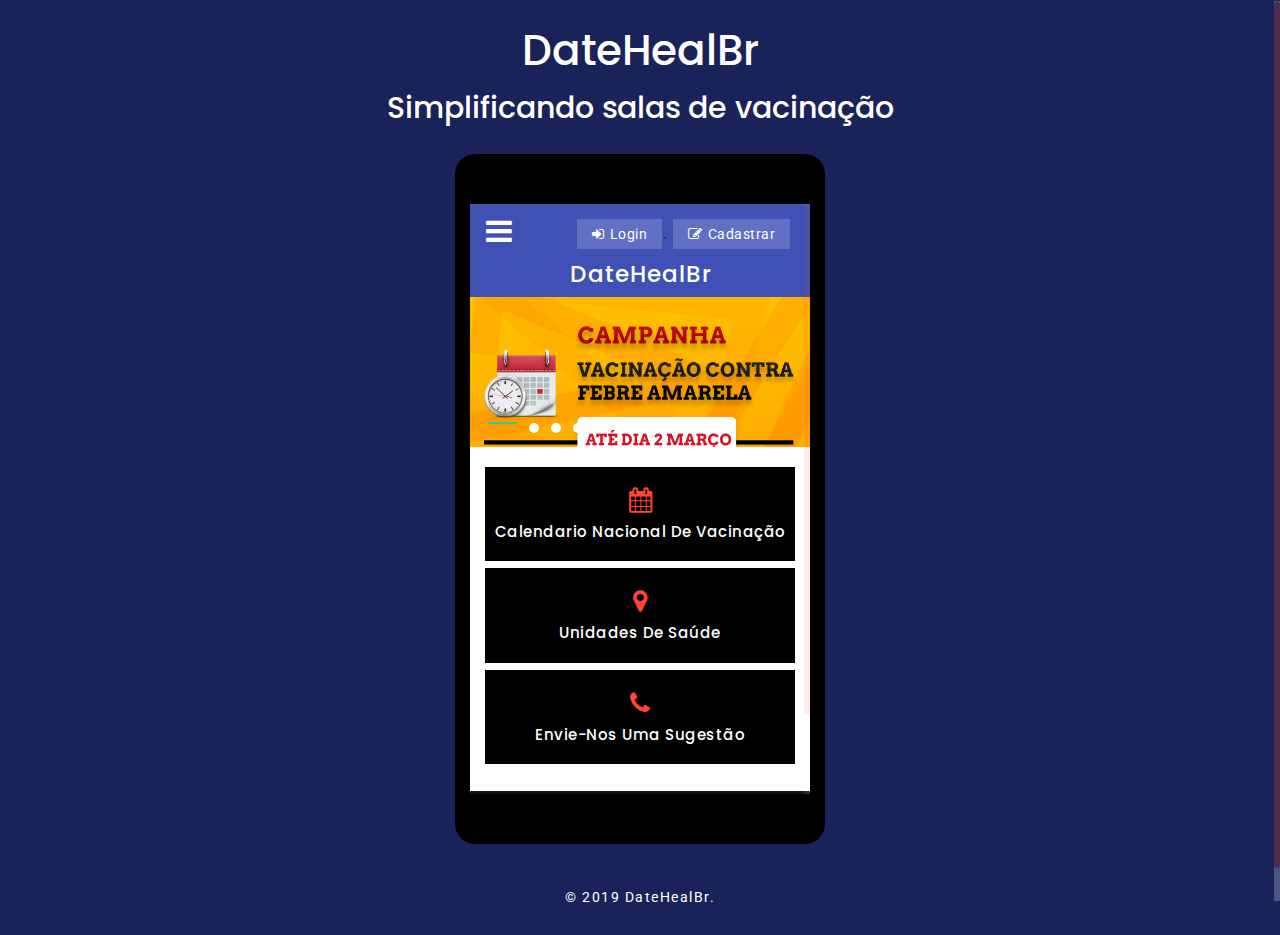
<file: index.html>
<!--
Author: Ítalo Magalhães da Silva
E-mail: italo.ufsj@gmail.com
-->
<!DOCTYPE html>
<html lang="en">
<head>
<title>DateHealBr - Simplificando Salas de Vacinação</title> 
<!-- For-Mobile-Apps-and-Meta-Tags -->
<meta name="viewport" content="width=device-width, initial-scale=1" />
<meta http-equiv="Content-Type" content="text/html; charset=utf-8" />
<meta name="keywords" content="Clinical Care Responsive, Login Form Web Template, Flat Pricing Tables, Flat Drop-Downs, Sign-Up Web Templates, Flat Web Templates, Login Sign-up Responsive Web Template, SmartPhone Compatible Web Template, Free Web Designs for Nokia, Samsung, LG, Sony Ericsson, Motorola Web Design" />
<script type="application/x-javascript"> addEventListener("load", function() { setTimeout(hideURLbar, 0); }, false); function hideURLbar(){ window.scrollTo(0,1); } </script>
<!-- //For-Mobile-Apps-and-Meta-Tags -->
<!-- Custom Theme files -->
<link href="css/bootstrap.css" type="text/css" rel="stylesheet" media="all">
<link rel="stylesheet" type="text/css" href="css/style11.css" /><!-- menu style sheet -->
<link href="css/style.css" type="text/css" rel="stylesheet" media="all"> 
<!-- //Custom Theme files -->
<!-- font-awesome icons -->
<link href="css/font-awesome.css" rel="stylesheet" type="text/css" media="all" /> 
<!-- //font-awesome icons -->

<!-- web-fonts -->  
<link href="//fonts.googleapis.com/css?family=Poppins:300,400,500,600,700" rel="stylesheet">
<link href='//fonts.googleapis.com/css?family=Roboto:400,100,100italic,300,300italic,400italic,500,500italic,700,700italic,900,900italic' rel='stylesheet' type='text/css'>
<!-- //web-fonts -->
</head>
<body class="bg">
	<div class="main-row index-bg">
		<h1>DateHealBr</h1>
		<h2 style="color:white">Simplificando salas de vacinação</h2>
		<br>
		<div class="main_frame w3layouts_frame">
			<iframe class="frame-border scroll-pane" src="main.html" frameborder="0"></iframe>
		</div>
		<div class="agileinfo_footer_bottom1 index-copy-right">
			<div class="container">
					<p>© 2019 DateHealBr.</a></p>
				<div class="clearfix"> </div>
			</div>
		</div>
	</div>

		
<!-- //footer -->

<!-- js -->
<script type='text/javascript' src='js/jquery-2.2.3.min.js'></script>
<!-- //js -->
<script src="js/jquery.nicescroll.js"></script>
<script src="js/scripts.js"></script>

<script src="js/SmoothScroll.min.js"></script>
<!--menu script-->
<script type="text/javascript" src="js/modernizr-2.6.2.min.js"></script>
<script src="js/classie.js"></script>
<script src="js/demo1.js"></script>
<!--//menu script-->
<script type="text/javascript">
	jQuery(document).ready(function($) {
		$(".scroll").click(function(event){		
			event.preventDefault();
			$('html,body').animate({scrollTop:$(this.hash).offset().top},1000);
		});
	});
</script>
<!--js for bootstrap working-->
	<script src="js/bootstrap.js"></script>
<!-- //for bootstrap working -->
</body>
</html>
</file>
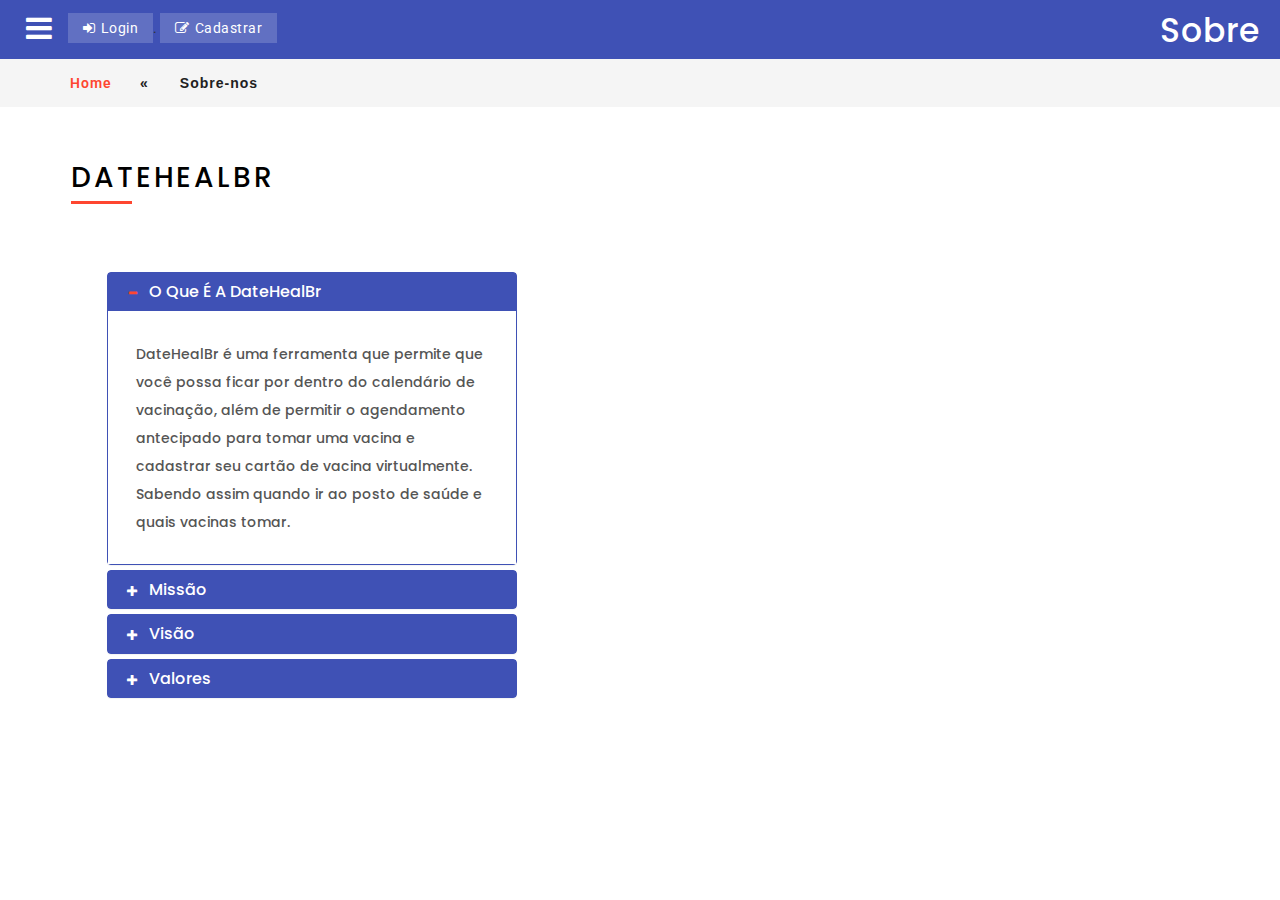
<file: about.html>
<!--
Author: Ítalo Magalhães da Silva
E-mail: italo.ufsj@gmail.com
-->
<!DOCTYPE html>
<html lang="en">

<head>
	<title>DateHealBr</title>
	<!-- For-Mobile-Apps-and-Meta-Tags -->
	<meta name="viewport" content="width=device-width, initial-scale=1" />
	<meta http-equiv="Content-Type" content="text/html; charset=utf-8" />
	<meta name="keywords" content="Clinical Care Responsive, Login Form Web Template, Flat Pricing Tables, Flat Drop-Downs, Sign-Up Web Templates, Flat Web Templates, Login Sign-up Responsive Web Template, SmartPhone Compatible Web Template, Free Web Designs for Nokia, Samsung, LG, Sony Ericsson, Motorola Web Design" />
	<script type="application/x-javascript"> addEventListener("load", function() { setTimeout(hideURLbar, 0); }, false); function hideURLbar(){ window.scrollTo(0,1); } </script>
	<!-- //For-Mobile-Apps-and-Meta-Tags -->
	<!-- Custom Theme files -->
	<link href="css/bootstrap.css" type="text/css" rel="stylesheet" media="all">
	<link rel="stylesheet" type="text/css" href="css/style11.css" /><!-- menu style sheet -->
	<link href="css/style.css" type="text/css" rel="stylesheet" media="all">
	<!-- //Custom Theme files -->
	<!-- font-awesome icons -->
	<link href="css/font-awesome.css" rel="stylesheet" type="text/css" media="all" />
	<!-- //font-awesome icons -->

	<!-- web-fonts -->
	<link href="//fonts.googleapis.com/css?family=Poppins:300,400,500,600,700" rel="stylesheet">
	<link href='//fonts.googleapis.com/css?family=Roboto:400,100,100italic,300,300italic,400italic,500,500italic,700,700italic,900,900italic'
	 rel='stylesheet' type='text/css'>
	<!-- //web-fonts -->
</head>

<body class="bg">
	<div class="overlay overlay-simplegenie">
		<button type="button" class="overlay-close"><i class="fa fa-times" aria-hidden="true"></i></button>
		<nav>
			<ul>
				<li><a href="main.html">Home</a></li>
				<li><a href="about.html">Sobre</a></li>
				<li><a href="calendar.html">Calendario de Vacinação</a></li>
				<li><a href="unidades.html">Unidades de Saúde</a></li>
				<li><a href="contact.html">Contato</a></li>
			</ul>
		</nav>
	</div>
	<section class="header-w3ls">
		<button id="trigger-overlay" type="button"><i class="fa fa-bars" aria-hidden="true"></i></button>
		<div class="bottons-agileits-w3layouts">
			<a class="page-scroll" href="#myModal2" data-toggle="modal"><i class="fa fa-sign-in" aria-hidden="true"></i>Login</a>.
			<a class="page-scroll" href="#myModal3" data-toggle="modal"><i class="fa fa-pencil-square-o" aria-hidden="true"></i>Cadastrar</a>
		</div>
		<h1><a href="main.html">Sobre</a></h1>
		<div class="clearfix"> </div>
	</section>
	<!-- //menu -->
	<!-- modal -->
	<div class="modal about-modal w3-agileits fade" id="myModal2" tabindex="-1" role="dialog">
		<div class="modal-dialog" role="document">
			<div class="modal-content">
				<div class="modal-header">
					<button type="button" class="close" data-dismiss="modal" aria-label="Close"><span aria-hidden="true">&times;</span></button>
				</div>
				<div class="modal-body login-page ">
					<!-- login-page -->
					<div class="login-top sign-top">
						<div class="agileits-login">
							<h5>Login</h5>
							<form action="#" method="post">
								<input type="email" class="email" name="Email" placeholder="Email ou CPF" required="" />
								<input type="password" class="password" name="Password" placeholder="Senha" required="" />
								<div class="wthree-text">
									<ul>
										<li>
											<label class="anim">
												<input type="checkbox" class="checkbox">
												<span>Deseja ser lembrado?</span>
											</label>
										</li>
										<li> <a href="#">Esqueceu sua senha?</a> </li>
									</ul>
									<div class="clearfix"> </div>
								</div>
								<div class="w3ls-submit">
									<input type="submit" value="LOGIN">
								</div>
							</form>

						</div>
					</div>
				</div>
			</div> <!-- //login-page -->
		</div>
	</div>
	<!-- //modal -->
	<!-- modal -->
	<div class="modal about-modal w3-agileits fade" id="myModal3" tabindex="-1" role="dialog">
		<div class="modal-dialog" role="document">
			<div class="modal-content">
				<div class="modal-header">
					<button type="button" class="close" data-dismiss="modal" aria-label="Close"><span aria-hidden="true">&times;</span></button>
				</div>
				<div class="modal-body login-page ">
					<!-- login-page -->
					<div class="login-top sign-top">
						<div class="agileits-login">
							<h5>Cadastro</h5>
							<form action="#" method="post">
								<select class="form-control form-control-sm">
									<option>Voce é:</option>
									<option value="enfer">Enfermeira(o)</option>
									<option value="paci">Paciente</option>
								</select>
								<input type="text" name="Username" placeholder="Username" required="" />
								<input type="text" name="CPF" placeholder="CPF" required="" />
								<input type="email" name="Email" placeholder="Email" required="" />
								<input type="password" name="Password" placeholder="Senha" required="" />
								<div class="wthree-text">
									<ul>
										<li>
											<label class="anim">
												<input type="checkbox" class="checkbox">
												<span>Eu aceito os termos de uso</span>
											</label>
										</li>
									</ul>
								</div>
								<div class="w3ls-submit">
									<input type="submit" value="Cadastrar">
								</div>
							</form>

						</div>
					</div>
				</div>
			</div> <!-- //login-page -->
		</div>
	</div>
	<!-- //modal -->
	<!-- banner -->
	<!-- //banner -->
	<!-- breadcrumbs -->
	<div class="w3l_agileits_breadcrumbs">
		<div class="container">
			<div class="w3l_agileits_breadcrumbs_inner">
				<ul>
					<li><a href="main.html">Home</a><span>«</span></li>

					<li>Sobre-nos</li>
				</ul>
			</div>
		</div>
	</div>
	<!-- //breadcrumbs -->
	<!-- who we are -->
	<div class="who-we-w3ls">
		<div class="container">
			<h4 class="tittle-w3layouts">DateHealBr<h4>
					<div class="who-right-agileits">
						<div class="panel-group w3l_panel_group_faq" id="accordion" role="tablist" aria-multiselectable="true">
							<div class="panel panel-default">
								<div class="panel-heading" role="tab" id="headingOne">
									<h4 class="panel-title asd">
										<a class="pa_italic" role="button" data-toggle="collapse" data-parent="#accordion" href="#collapseOne"
										 aria-expanded="true" aria-controls="collapseOne">
											<span class="glyphicon glyphicon-plus" aria-hidden="true"></span><i class="glyphicon glyphicon-minus"
											 aria-hidden="true"></i>O que é a DateHealBr
										</a>
									</h4>
								</div>
								<div id="collapseOne" class="panel-collapse collapse in" role="tabpanel" aria-labelledby="headingOne">
									<div class="panel-body panel_text">
										DateHealBr é uma ferramenta que permite que você possa ficar por dentro do calendário de vacinação, além de permitir o agendamento antecipado para tomar uma vacina e cadastrar seu cartão de vacina virtualmente.
										Sabendo assim quando ir ao posto de saúde e quais vacinas tomar.
									</div>
								</div>
							</div>
							<div class="panel panel-default">
								<div class="panel-heading" role="tab" id="headingTwo">
									<h4 class="panel-title asd">
										<a class="pa_italic collapsed" role="button" data-toggle="collapse" data-parent="#accordion" href="#collapseTwo"
										 aria-expanded="false" aria-controls="collapseTwo">
											<span class="glyphicon glyphicon-plus" aria-hidden="true"></span><i class="glyphicon glyphicon-minus"
											 aria-hidden="true"></i>Missão
										</a>
									</h4>
								</div>
								<div id="collapseTwo" class="panel-collapse collapse" role="tabpanel" aria-labelledby="headingTwo">
									<div class="panel-body panel_text">
										Lorem Neque porro quisquam est, qui dolorem ipsum quia dolor sit amet, consectetur, adipisci velit, sed quia.
									</div>
								</div>
							</div>
							<div class="panel panel-default">
								<div class="panel-heading" role="tab" id="headingThree">
									<h4 class="panel-title asd">
										<a class="pa_italic collapsed" role="button" data-toggle="collapse" data-parent="#accordion" href="#collapseThree"
										 aria-expanded="false" aria-controls="collapseThree">
											<span class="glyphicon glyphicon-plus" aria-hidden="true"></span><i class="glyphicon glyphicon-minus"
											 aria-hidden="true"></i>Visão
										</a>
									</h4>
								</div>
								<div id="collapseThree" class="panel-collapse collapse" role="tabpanel" aria-labelledby="headingThree">
									<div class="panel-body panel_text">
										Lorem Amet quisquam est, qui dolorem ipsum quia dolor sit amet, consectetur, adipisci velit, sed quia.
									</div>
								</div>

							</div>
							<div class="panel panel-default">
									<div class="panel-heading" role="tab" id="headingThree">
										<h4 class="panel-title asd">
											<a class="pa_italic collapsed" role="button" data-toggle="collapse" data-parent="#accordion" href="#collapseThree"
											 aria-expanded="false" aria-controls="collapseThree">
												<span class="glyphicon glyphicon-plus" aria-hidden="true"></span><i class="glyphicon glyphicon-minus"
												 aria-hidden="true"></i>Valores
											</a>
										</h4>
									</div>
									<div id="collapseThree" class="panel-collapse collapse" role="tabpanel" aria-labelledby="headingThree">
										<div class="panel-body panel_text">
											Lorem Amet quisquam est, qui dolorem ipsum quia dolor sit amet, consectetur, adipisci velit, sed quia.
										</div>
									</div>
	
								</div>
						</div>
						
						<div class="clearfix"> </div>
					</div>
					<div class="clearfix"> </div>
		</div>
	</div>
	<!-- //who we are  -->
	<!-- stats -->
	<!-- <div class="stats jarallax" id="stats">
		<div class="agile_overlay2">
			<div class="container">
				<div class="agileits_heading_section">
					<h4 class="tittle-w3layouts white">25 years of trusted care</h4>
				</div>
				<div class="inner_w3l_agile_grids">
					<div class="w3layouts_stats_left w3_counter_grid">
						<i class="fa fa-medkit" aria-hidden="true"></i>
						<p class="counter">1,546</p>
						<h3>Nursing Services</h3>
					</div>
					<div class="w3layouts_stats_left w3_counter_grid1">
						<i class="fa fa-stethoscope" aria-hidden="true"></i>
						<p class="counter">2870</p>
						<h3>Medical Treatments</h3>
					</div>
					<div class="w3layouts_stats_left w3_counter_grid2">
						<i class="fa fa-user-md" aria-hidden="true"></i>
						<p class="counter">750</p>
						<h3>Qualified Doctors</h3>
					</div>
					<div class="w3layouts_stats_left w3_counter_grid3">
						<i class="fa fa-hospital-o" aria-hidden="true"></i>
						<p class="counter">200</p>
						<h3>Departments</h3>
					</div>
					<div class="clearfix"> </div>
				</div>
			</div>
		</div>
	</div> -->
	<!-- //stats -->

	<!--Services-->
	<!-- <div class="projects">
		<div class="container">
			<div class="projects-inner">
				<div class="ban-text">
					<div class="choose">
						<div class="choose_img">
							<h4 class="tittle-w3layouts white">Facilities we offer</h4> -->
							<!-- choose icon -->
							<!-- <div class="choose_icon">
								<div class="choose_left">
									<i class="fa fa-user-md" aria-hidden="true"></i>
								</div>
								<div class="choose_right">
									<h3>CHILDREN CARE CENTER</h3>
									<p>Lorem Ipsum is simply dummy text of the printing and
										typesetting industry.</p>
								</div>
								<div class="clearfix"></div>
							</div> -->

							<!-- choose icon -->
							<!-- <div class="choose_icon">
								<div class="choose_left">
									<i class="fa fa-heart" aria-hidden="true"></i>
								</div>
								<div class="choose_right">
									<h3>ANYTIME BLOOD BANK</h3>
									<p>Lorem Ipsum is simply dummy text of the printing and
										typesetting industry.</p>
								</div>
								<div class="clearfix"></div>
							</div> -->

							<!-- choose icon -->
							<!-- <div class="choose_icon">
								<div class="choose_left">
									<i class="fa fa-medkit" aria-hidden="true"></i>
								</div>
								<div class="choose_right">
									<h3>LARGE LABORATORY</h3>
									<p>Lorem Ipsum is simply dummy text of the printing and
										typesetting industry.</p>
								</div>
								<div class="clearfix"></div>
							</div>
						</div>
					</div>
				</div>
				<div class="banner-slider">
					<div class="callbacks_container">
						<ul class="rslides" id="slider3">
							<li>
								<div class="blog-img">
								</div>

							</li>
							<li>
								<div class="blog-img1">
								</div>

							</li>
							<li>
								<div class="blog-img2">
								</div>

							</li>
							<li>
								<div class="blog-img3">
								</div>

							</li>
						</ul>
					</div>
				</div> -->

				<!-- <div class="clearfix"></div>
			</div> -->

<!-- 
			<div class="w3ls_popular_posts">
				<h4 class="tittle-w3layouts">Recent News</h4>
				<div class="agileits_popular_posts_grid">
					<div class="w3agile_special_deals_grid_left_grid">
						<a href="single.html"><img src="images/p1.jpg" class="img-responsive" alt="" /></a>
					</div>
					<h4><a href="single.html">Ultrasmall nanoparticles kill cancer cells in unusual way</a></h4>
					<h5><i class="fa fa-calendar" aria-hidden="true"></i>July 15,2017</h5>
				</div>
				<div class="agileits_popular_posts_grid">
					<div class="w3agile_special_deals_grid_left_grid">
						<a href="single.html"><img src="images/p2.jpg" class="img-responsive" alt="" /></a>
					</div>
					<h4><a href="single.html">Eye lens regeneration from own stem cells</a></h4>
					<h5><i class="fa fa-calendar" aria-hidden="true"></i>June 12,2017</h5>
				</div>
				<div class="agileits_popular_posts_grid">
					<div class="w3agile_special_deals_grid_left_grid">
						<a href="single.html"><img src="images/p3.jpg" class="img-responsive" alt="" /></a>
					</div>
					<h4><a href="single.html">Ultrasmall nanoparticles kill cancer cells in unusual way</a></h4>
					<h5><i class="fa fa-calendar" aria-hidden="true"></i>May 02,2017</h5>
				</div>
			</div>
		</div>
	</div> -->

	<!--//Services-->
	<!--social-icons-->
	<!-- <div class="social-agileinfo">
		<a href="#" class="social-icon-w3-agile facebook">
			<i class="fa fa-facebook" aria-hidden="true"></i>
		</a>
		<a href="#" class="social-icon-w3-agile google-plus">
			<i class="fa fa-google-plus" aria-hidden="true"></i>
		</a>
		<a href="#" class="social-icon-w3-agile twitter">
			<i class="fa fa-twitter" aria-hidden="true"></i>
		</a>
		<a href="#" class="social-icon-w3-agile rss">
			<i class="fa fa-rss" aria-hidden="true"></i>
		</a>
		<div class="clearfix"></div>
	</div> -->
	<!--//social-icons-->
	<!-- footer -->
	<!-- <div class="footer">
		<div class="agileinfo_footer_bottom">
			<div class="container">
				<div class="col-md-3 agileinfo_footer_bottom_grid">
					<h2>About <span>Us</span></h2>
					<p>Lorem ipsum dolor sit amet, consectetur adipiscing elit. Pellentesque
						id arcu neque, at convallis est felis.</p>
					<ul class="social-nav model-3d-0 footer-social w3_agile_social">
						<li><a href="#" class="facebook">
								<div class="front"><i class="fa fa-facebook" aria-hidden="true"></i></div>
								<div class="back"><i class="fa fa-facebook" aria-hidden="true"></i></div>
							</a></li>
						<li><a href="#" class="twitter">
								<div class="front"><i class="fa fa-twitter" aria-hidden="true"></i></div>
								<div class="back"><i class="fa fa-twitter" aria-hidden="true"></i></div>
							</a></li>
						<li><a href="#" class="instagram">
								<div class="front"><i class="fa fa-instagram" aria-hidden="true"></i></div>
								<div class="back"><i class="fa fa-instagram" aria-hidden="true"></i></div>
							</a></li>
						<li><a href="#" class="pinterest">
								<div class="front"><i class="fa fa-linkedin" aria-hidden="true"></i></div>
								<div class="back"><i class="fa fa-linkedin" aria-hidden="true"></i></div>
							</a></li>
					</ul>
				</div>
				<div class="col-md-3 agileinfo_footer_bottom_grid">
					<h3>The <span>Tags</span></h3>
					<div class="unorder">
						<ul class="tag2 tag_agileinfo">
							<li><a href="doctors.html">Doctors</a></li>
							<li><a href="about.html">About</a></li>
							<li><a href="departments.html">Departments</a></li>
						</ul>
						<ul class="tag2 tag_agileinfo">
							<li><a href="locations.html">Locations</a></li>
							<li><a href="services.html">Services</a></li>
							<li><a href="appointment.html">Appointment</a></li>
						</ul>
						<ul class="tag2 tag_agileinfo">
							<li><a href="single.html">More</a></li>
							<li><a href="about.html">About</a></li>
							<li><a href="departments.html">Departments</a></li>
						</ul>
						<ul class="tag2 tag_agileinfo">
							<li><a href="doctors.html">Doctors</a></li>
							<li><a href="contact.html">Contact</a></li>
							<li><a href="locations.html">Locations</a></li>
						</ul>
					</div>
				</div>
				<div class="col-md-3 agileinfo_footer_bottom_grid">
					<h3>Latest <span>Tweets</span></h3>
					<ul class="twi agileits_twitter">
						<li><i class="fa fa-twitter" aria-hidden="true"></i>Praesent imperdiet diam sagittis, egestas <a href="#" class="mail">
								@http://t.co/9vslJFpW</a> <span>ABOUT 15 MINS</span></li>
						<li><i class="fa fa-twitter" aria-hidden="true"></i>Mauris tristique, dolor vel iaculis vestibulum<a href="#"
							 class="mail">
								@http://t.co/9vslJFpW</a> <span>ABOUT 2 HOURS AGO</span></li>
					</ul>
				</div>
				<div class="col-md-3 agileinfo_footer_bottom_grid">
					<h3>Flickr <span>Feed</span></h3>
					<div class="flickr-grids">
						<div class="flickr-grid agileits_w3layouts_flickr">
							<a href="single.html"><img src="images/1.jpg" alt=" " class="img-responsive" /></a>
						</div>
						<div class="flickr-grid  agileits_w3layouts_flickr">
							<a href="single.html"><img src="images/2.jpg" alt=" " class="img-responsive" /></a>
						</div>
						<div class="flickr-grid  agileits_w3layouts_flickr">
							<a href="single.html"><img src="images/3.jpg" alt=" " class="img-responsive" /></a>
						</div>
						<div class="clearfix"> </div>

						<div class="flickr-grid  agileits_w3layouts_flickr">
							<a href="single.html"><img src="images/4.jpg" alt=" " class="img-responsive" /></a>
						</div>
						<div class="flickr-grid  agileits_w3layouts_flickr">
							<a href="single.html"><img src="images/1.jpg" alt=" " class="img-responsive" /></a>
						</div>
						<div class="flickr-grid  agileits_w3layouts_flickr">
							<a href="single.html"><img src="images/2.jpg" alt=" " class="img-responsive" /></a>
						</div>
						<div class="clearfix"> </div>
					</div>
				</div>
				<div class="clearfix"> </div>
			</div>
		</div>
		<div class="agileinfo_footer_bottom1">
			<div class="container">
				<p>© 2017 Clinical Care. All rights reserved | Design by <a href="http://w3layouts.com">W3layouts</a></p>
				<div class="clearfix"> </div>
			</div>
		</div>
	</div> -->
	<!-- //footer -->

	<!-- js -->
	<script type='text/javascript' src='js/jquery-2.2.3.min.js'></script>
	<!-- //js -->
	<script src="js/jquery.nicescroll.js"></script>
	<script src="js/scripts.js"></script>

	<!--responsiveslides js-->
	<script src="js/responsiveslides.min.js"></script>
	<script>
		// You can also use "$(window).load(function() {"
		$(function () {
			// Slideshow 4
			$("#slider4").responsiveSlides({
				auto: true,
				pager: true,
				nav: false,
				speed: 500,
				namespace: "callbacks",
				before: function () {
					$('.events').append("<li>before event fired.</li>");
				},
				after: function () {
					$('.events').append("<li>after event fired.</li>");
				}
			});

		});
	</script>
	<script>
		// You can also use "$(window).load(function() {"
		$(function () {
			// Slideshow 3
			$("#slider3").responsiveSlides({
				auto: true,
				pager: false,
				nav: true,
				speed: 500,
				namespace: "callbacks",
				before: function () {
					$('.events').append("<li>before event fired.</li>");
				},
				after: function () {
					$('.events').append("<li>after event fired.</li>");
				}
			});

		});
	</script>

	<!--//responsiveslides js-->
	<!-- stats -->
	<script src="js/jquery.waypoints.min.js"></script>
	<script src="js/jquery.countup.js"></script>
	<script>
		$('.counter').countUp();
	</script>
	<!-- //stats -->
	<!--jarallax -->
	</script>
	<script src="js/jarallax.js"></script>
	<script src="js/SmoothScroll.min.js"></script>
	<script type="text/javascript">
		/* init Jarallax */
		$('.jarallax').jarallax({
			speed: 0.5,
			imgWidth: 1366,
			imgHeight: 768
		})
	</script>
	<!-- //jarallax -->
	<!--menu script-->
	<script type="text/javascript" src="js/modernizr-2.6.2.min.js"></script>
	<script src="js/classie.js"></script>
	<script src="js/demo1.js"></script>
	<!--//menu script-->
	<!-- banner -->
	<script type='text/javascript' src='js/jquery.easing.1.3.js'></script>
	<!-- //banner -->
	<script type="text/javascript">
		jQuery(document).ready(function ($) {
			$(".scroll").click(function (event) {
				event.preventDefault();
				$('html,body').animate({ scrollTop: $(this.hash).offset().top }, 1000);
			});
		});
	</script>
	<!--js for bootstrap working-->
	<script src="js/bootstrap.js"></script>
	<!-- //for bootstrap working -->
</body>

</html>
</file>
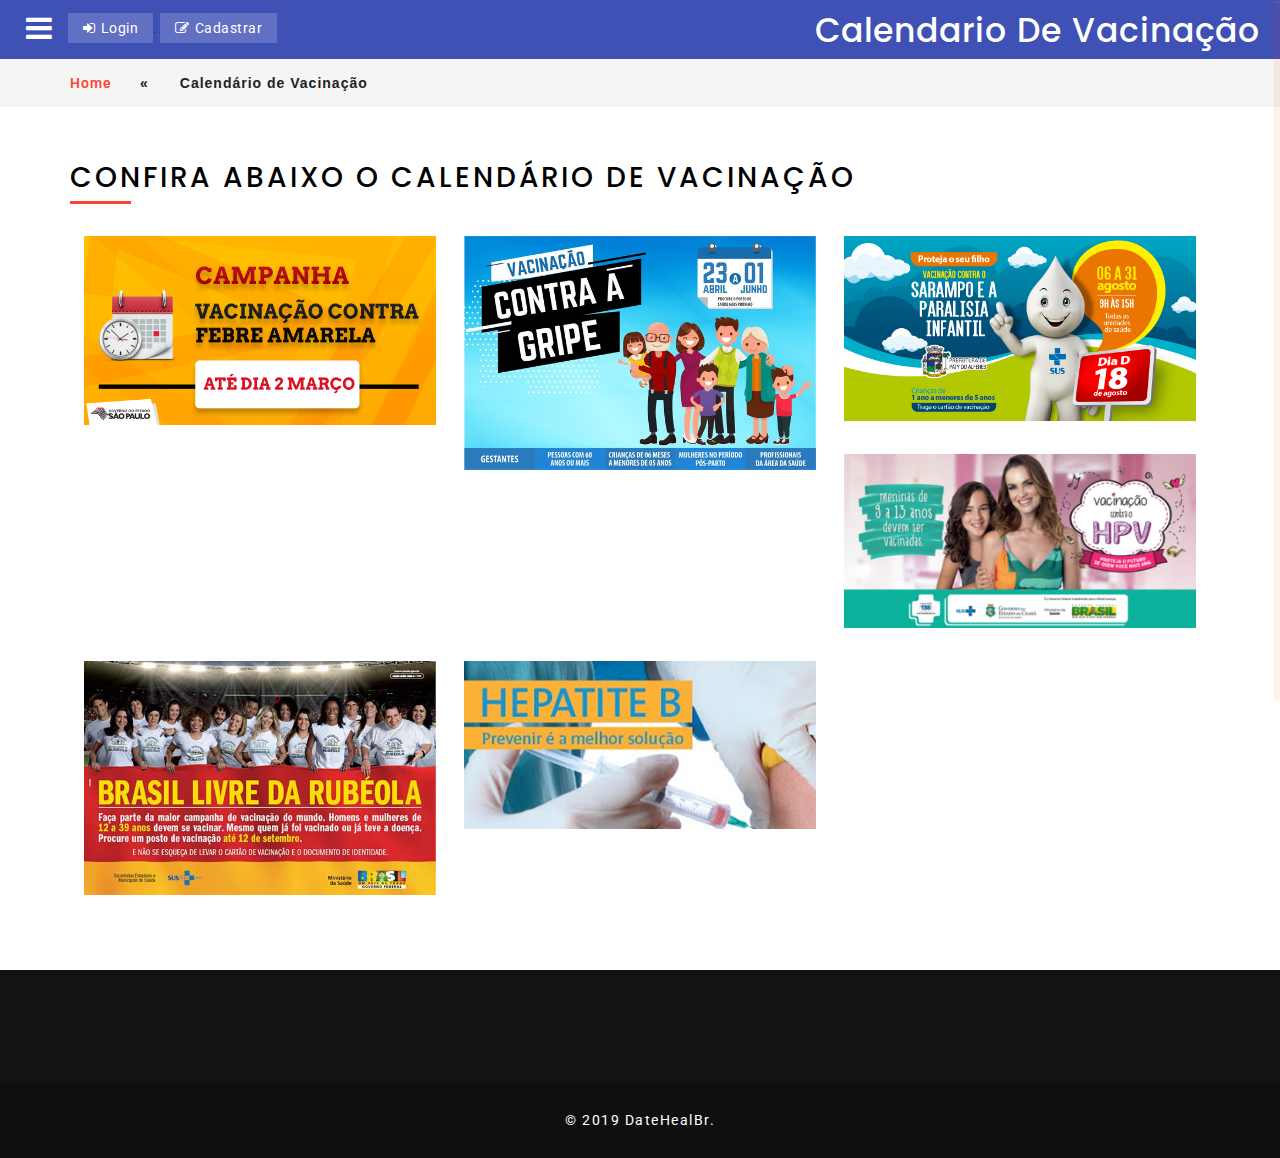
<file: calendar.html>
<!--
Author: Ítalo Magalhães da Silva
E-mail: italo.ufsj@gmail.com
-->
<!DOCTYPE html>
<html lang="en">
<head>
<title>DateHealBr</title> 
<!-- For-Mobile-Apps-and-Meta-Tags -->
<meta name="viewport" content="width=device-width, initial-scale=1" />
<meta http-equiv="Content-Type" content="text/html; charset=utf-8" />
<meta name="keywords" content="Clinical Care Responsive, Login Form Web Template, Flat Pricing Tables, Flat Drop-Downs, Sign-Up Web Templates, Flat Web Templates, Login Sign-up Responsive Web Template, SmartPhone Compatible Web Template, Free Web Designs for Nokia, Samsung, LG, Sony Ericsson, Motorola Web Design" />
<script type="application/x-javascript"> addEventListener("load", function() { setTimeout(hideURLbar, 0); }, false); function hideURLbar(){ window.scrollTo(0,1); } </script>
<!-- //For-Mobile-Apps-and-Meta-Tags -->
<!-- Custom Theme files -->
<link href="css/bootstrap.css" type="text/css" rel="stylesheet" media="all">
<link href='css/simplelightbox.css' rel='stylesheet' type='text/css'>   
<link rel="stylesheet" type="text/css" href="css/style11.css" /><!-- menu style sheet -->
<link href="css/style.css" type="text/css" rel="stylesheet" media="all"> 
<!-- //Custom Theme files -->
<!-- font-awesome icons -->
<link href="css/font-awesome.css" rel="stylesheet" type="text/css" media="all" /> 
<!-- //font-awesome icons -->

<!-- web-fonts -->  
<link href="//fonts.googleapis.com/css?family=Poppins:300,400,500,600,700" rel="stylesheet">
<link href='//fonts.googleapis.com/css?family=Roboto:400,100,100italic,300,300italic,400italic,500,500italic,700,700italic,900,900italic' rel='stylesheet' type='text/css'>
<!-- //web-fonts -->
</head>
<body class="bg">
	<div class="overlay overlay-simplegenie">
			<button type="button" class="overlay-close"><i class="fa fa-times" aria-hidden="true"></i></button>
			<nav>
					<ul>
						<li><a href="main.html">Home</a></li>
						<li><a href="about.html">Sobre</a></li>
						<li><a href="calendar.html">Calendário</a></li>
						<li><a href="locations.html">Unidades de Saúde</a></li>
						<li><a href="contact.html">Contato</a></li>
					</ul>
			</nav>
		</div>
		<section class="header-w3ls"> 
			<button id="trigger-overlay" type="button"><i class="fa fa-bars" aria-hidden="true"></i></button>
			<div class="bottons-agileits-w3layouts">
			<a class="page-scroll" href="#myModal2" data-toggle="modal"><i class="fa fa-sign-in" aria-hidden="true"></i>Login</a>.
			<a class="page-scroll" href="#myModal3" data-toggle="modal"><i class="fa fa-pencil-square-o" aria-hidden="true"></i>Cadastrar</a>
			</div>
		<h1><a href="main.html">Calendario de Vacinação</a></h1>
		<div class="clearfix"> </div>
		</section>
<!-- //menu -->
<!-- modal -->
	<div class="modal about-modal w3-agileits fade" id="myModal2" tabindex="-1" role="dialog">
		<div class="modal-dialog" role="document">
			<div class="modal-content">
				<div class="modal-header">
					<button type="button" class="close" data-dismiss="modal" aria-label="Close"><span aria-hidden="true">&times;</span></button>						
				</div> 
				<div class="modal-body login-page "><!-- login-page -->     
									<div class="login-top sign-top">
										<div class="agileits-login">
										<h5>Login</h5>
										<form action="#" method="post">
											<input type="email" class="email" name="Email" placeholder="Email" required=""/>
											<input type="password" class="password" name="Password" placeholder="Password" required=""/>
											<div class="wthree-text"> 
													<ul> 
														<li>
															<label class="anim">
																<input type="checkbox" class="checkbox">
																<span>Deseja ser lembrado?</span> 
															</label> 
														</li>
														<li> <a href="#">Esqueceu sua senha?</a> </li>
													</ul>
													<div class="clearfix"> </div>
											</div>    
											<div class="w3ls-submit"> 
												<input type="submit" value="LOGIN">  	
											</div>	
										</form>

										</div>  
									</div>
						</div>  
				</div> <!-- //login-page -->
			</div>
		</div>
	<!-- //modal --> 
	<!-- modal -->
	<div class="modal about-modal w3-agileits fade" id="myModal3" tabindex="-1" role="dialog">
		<div class="modal-dialog" role="document">
			<div class="modal-content">
				<div class="modal-header">
					<button type="button" class="close" data-dismiss="modal" aria-label="Close"><span aria-hidden="true">&times;</span></button>						
				</div> 
				<div class="modal-body login-page "><!-- login-page -->     
									<div class="login-top sign-top">
										<div class="agileits-login">
										<h5>Cadastro</h5>
										<form action="#" method="post">
												<select class="form-control form-control-sm">
														<option>Voce é:</option>
														<option value="enfer">Enfermeira(o)</option>
														<option value="paci">Paciente</option>
												</select>
												<input type="text" name="Username" placeholder="Username" required=""/>
												<input type="text"  name="CPF" placeholder="CPF" required=""/>
												<input type="email"  name="Email" placeholder="Email" required=""/>
												<input type="password" name="Password" placeholder="Senha" required=""/>
												<div class="wthree-text"> 
													<ul> 
														<li>
															<label class="anim">
																<input type="checkbox" class="checkbox">
																<span>Eu aceito os termos de uso</span> 
															</label> 
														</li>
													</ul>
												</div>  
												<div class="w3ls-submit"> 
													<input type="submit" value="Cadastrar">  	
												</div>
										</form>

										</div>  
									</div>
						</div>  
				</div> <!-- //login-page -->
			</div>
		</div>
	<!-- //modal --> 
<!-- banner -->
<!-- //banner -->
<!-- breadcrumbs -->
<div class="w3l_agileits_breadcrumbs">
   <div class="container">
		<div class="w3l_agileits_breadcrumbs_inner">
			<ul>
				<li><a href="main.html">Home</a><span>«</span></li>
									
				<li>Calendário de Vacinação</li>
				</ul>
		</div>
	</div>
</div>		
<!-- //breadcrumbs -->
<!-- gallery -->
	<div class="gallery w3-agileits">  
		<div class="container">
			<h4 class="tittle-w3layouts">Confira abaixo o calendário de vacinação</h4>   
			<div class="agileinfo-gallery-row">
				<div class="col-md-4 col-sm-4 col-xs-6 w3gallery-grids">
					<a href="images/banner2.png" class="imghvr-hinge-right wthree">
						<img src="images/banner2.png" class="img-response" alt="" title="Dental"/> 
						<div class="agile-figcaption">
						  <h4>Febre Amarela 02/03/19 á 03/04/19</h4>
						  <p>Das 9h ás 15h.</p>
						</div>
					</a> 
				</div> 
				<div class="col-md-4 col-sm-4 col-xs-6 w3gallery-grids">
					<a href="images/banner.png" class="imghvr-hinge-right wthree">
						<img src="images/banner.png" alt="" class="img-response" title="Pediatric"/> 
						<div class="agile-figcaption">
						  <h4>Gripe 23/04/19 á 01/05/19</h4>
						  <p>Apartir das 13h.</p>
						</div>
					</a> 
				</div>
				<div class="col-md-4 col-sm-4 col-xs-6 w3gallery-grids">
					<a href="images/banner1.png" class="imghvr-hinge-right wthree">
						<img src="images/banner1.png" alt="" class="img-response" title="Dental"/> 
						<div class="agile-figcaption">
						  <h4>Paralisia Infantil</h4>
						  <p> Apartir das 9h. Menores 1 ano até 5 anos.</p>
						</div>
					</a> 
				</div>
				<!---728x90--->
				<div class="col-md-4 col-sm-4 col-xs-6 w3gallery-grids">
					<a href="images/banner3.png" class="imghvr-hinge-right wthree">
						<img src="images/banner3.png" alt="" class="img-response" title="ENT"/> 
						<div class="agile-figcaption">
						  <h4>Vacinação HPV - 21/09/19 á 28/10/19</h4>
						  <p>Apartir das 14h.</p>
						</div>
					</a> 
				</div>
				<div class="col-md-4 col-sm-4 col-xs-6 w3gallery-grids">
					<a href="images/img1.jpg" class="imghvr-hinge-right wthree">
						<img src="images/img1.jpg" alt="" class="img-response" title="Gynaecology"/> 
						<div class="agile-figcaption">
						  <h4>Vacinação contra Rubeola - 01/10/19 á 20/12/19</h4>
						  <p>Apartir de 10h.</p>
						</div>
					</a> 
				</div> 
				<div class="col-md-4 col-sm-4 col-xs-6 w3gallery-grids">
					<a href="images/img2.jpg" class="imghvr-hinge-right wthree">
						<img src="images/img2.jpg" alt="" class="img-response" title="Dermatology"/> 
						<div class="agile-figcaption">
						  <h4>Hepatite B - 22/12/19 á 27/12/19</h4>	
						</div>
					</a> 
				</div>
				<!-- <div class="col-md-4 col-sm-4 col-xs-6 w3gallery-grids">
					<a href="images/g7.jpg" class="imghvr-hinge-right wthree">
						<img src="images/g7.jpg" alt="" class="img-response" title="Orthopedic"/> 
						<div class="agile-figcaption">
						  <h4>Orthopedic</h4>
						  <p>Phasellus elementum ullamcorper urna, eu rhoncus.</p>
						</div>
					</a> 
				</div>
				<div class="col-md-4 col-sm-4 col-xs-6 w3gallery-grids">
					<a href="images/g8.jpg" class="imghvr-hinge-right wthree">
						<img src="images/g8.jpg" alt="" class="img-response" title="Cardiac"/> 
						<div class="agile-figcaption">
						  <h4>Cardiac</h4>
						  <p>Phasellus elementum ullamcorper urna, eu rhoncus.</p>
						</div>
					</a> 
				</div>
				<div class="col-md-4 col-sm-4 col-xs-6 w3gallery-grids">
					<a href="images/g9.jpg" class="imghvr-hinge-right wthree">
						<img src="images/g9.jpg" alt="" class="img-response" title="Pediatric"/> 
						<div class="agile-figcaption">
						  <h4>Pediatric</h4>
						  <p>Phasellus elementum ullamcorper urna, eu rhoncus.</p>
						</div>
					</a> 
				</div> -->
				<div class="clearfix"> </div>
			</div> 
		</div>
	</div>
	<!-- //gallery --> 

<!--social-icons-->
<!-- <div class="social-agileinfo">
	<a href="#"  class="social-icon-w3-agile facebook">
		<i class="fa fa-facebook" aria-hidden="true"></i>
	</a>
	<a href="#"  class="social-icon-w3-agile google-plus">
		<i class="fa fa-google-plus" aria-hidden="true"></i>
	</a>
	<a href="#" class="social-icon-w3-agile twitter">
		<i class="fa fa-twitter" aria-hidden="true"></i>
	</a>
	<a href="#" class="social-icon-w3-agile rss">
		<i class="fa fa-rss" aria-hidden="true"></i>
	</a>
	<div class="clearfix"></div>
</div> -->
<!--//social-icons-->
<!-- footer -->
	<div class="footer">
		<div class="agileinfo_footer_bottom">
			<div class="container">
				<!-- <div class="col-md-3 agileinfo_footer_bottom_grid">
					<h2>About <span>Us</span></h2>
					<p>Lorem ipsum dolor sit amet, consectetur adipiscing elit. Pellentesque 
						id arcu neque, at convallis est felis.</p>
					<ul class="social-nav model-3d-0 footer-social w3_agile_social">
						<li><a href="#" class="facebook">
							  <div class="front"><i class="fa fa-facebook" aria-hidden="true"></i></div>
							  <div class="back"><i class="fa fa-facebook" aria-hidden="true"></i></div></a></li>
						<li><a href="#" class="twitter"> 
							  <div class="front"><i class="fa fa-twitter" aria-hidden="true"></i></div>
							  <div class="back"><i class="fa fa-twitter" aria-hidden="true"></i></div></a></li>
						<li><a href="#" class="instagram">
							  <div class="front"><i class="fa fa-instagram" aria-hidden="true"></i></div>
							  <div class="back"><i class="fa fa-instagram" aria-hidden="true"></i></div></a></li>
						<li><a href="#" class="pinterest">
							  <div class="front"><i class="fa fa-linkedin" aria-hidden="true"></i></div>
							  <div class="back"><i class="fa fa-linkedin" aria-hidden="true"></i></div></a></li>
					</ul>
				</div> -->
				<!-- <div class="col-md-3 agileinfo_footer_bottom_grid">
					<h3>The <span>Tags</span></h3>
					<div class="unorder">
						<ul class="tag2 tag_agileinfo">
							<li><a href="doctors.html">Doctors</a></li>
							<li><a href="about.html">About</a></li>
							<li><a href="departments.html">Departments</a></li>
						</ul>
						<ul class="tag2 tag_agileinfo">
							<li><a href="locations.html">Locations</a></li>
							<li><a href="services.html">Services</a></li>
							<li><a href="appointment.html">Appointment</a></li>
						</ul>
						<ul class="tag2 tag_agileinfo">
							<li><a href="single.html">More</a></li>
							<li><a href="about.html">About</a></li>
							<li><a href="departments.html">Departments</a></li>
						</ul>
						<ul class="tag2 tag_agileinfo">
							<li><a href="doctors.html">Doctors</a></li>
							<li><a href="contact.html">Contact</a></li>
							<li><a href="locations.html">Locations</a></li>
						</ul>
					</div>
				</div>
				<div class="col-md-3 agileinfo_footer_bottom_grid">
					<h3>Latest <span>Tweets</span></h3>
					<ul class="twi agileits_twitter">
						<li><i class="fa fa-twitter" aria-hidden="true"></i>Praesent imperdiet diam sagittis, egestas <a href="#" class="mail">
						@http://t.co/9vslJFpW</a> <span>ABOUT 15 MINS</span></li>
						<li><i class="fa fa-twitter" aria-hidden="true"></i>Mauris tristique, dolor vel iaculis vestibulum<a href="#" class="mail">
						@http://t.co/9vslJFpW</a> <span>ABOUT 2 HOURS AGO</span></li>
					</ul>
				</div>
				<div class="col-md-3 agileinfo_footer_bottom_grid">
					<h3>Flickr <span>Feed</span></h3>
					<div class="flickr-grids">
						<div class="flickr-grid agileits_w3layouts_flickr">
							<a href="single.html"><img src="images/1.jpg" alt=" " class="img-responsive" /></a>
						</div>
						<div class="flickr-grid  agileits_w3layouts_flickr">
							<a href="single.html"><img src="images/2.jpg" alt=" " class="img-responsive" /></a>
						</div>
						<div class="flickr-grid  agileits_w3layouts_flickr">
							<a href="single.html"><img src="images/3.jpg" alt=" " class="img-responsive" /></a>
						</div>
						<div class="clearfix"> </div>
						
						<div class="flickr-grid  agileits_w3layouts_flickr">
							<a href="single.html"><img src="images/4.jpg" alt=" " class="img-responsive" /></a>
						</div>
						<div class="flickr-grid  agileits_w3layouts_flickr">
							<a href="single.html"><img src="images/1.jpg" alt=" " class="img-responsive" /></a>
						</div>
						<div class="flickr-grid  agileits_w3layouts_flickr">
							<a href="single.html"><img src="images/2.jpg" alt=" " class="img-responsive" /></a>
						</div>
						<div class="clearfix"> </div>
					</div>
				</div> -->
				<div class="clearfix"> </div>
			</div>
		</div>
		<div class="agileinfo_footer_bottom1">
			<div class="container">
					<p>© 2019 DateHealBr.</a></p>
				<div class="clearfix"> </div>
			</div>
		</div>
	</div>
<!-- //footer -->

<!-- js -->
<script type='text/javascript' src='js/jquery-2.2.3.min.js'></script>
<!-- //js -->
<script src="js/jquery.nicescroll.js"></script>
<script src="js/scripts.js"></script>

				<script type="text/javascript" src="js/simple-lightbox.min.js"></script>
				<script>
					$(function(){
						var gallery = $('.agileinfo-gallery-row a').simpleLightbox({navText:		['&lsaquo;','&rsaquo;']});
					});
				</script>  
<!--jarallax -->
	<script src="js/SmoothScroll.min.js"></script>
<!-- //jarallax -->
<!--menu script-->
<script type="text/javascript" src="js/modernizr-2.6.2.min.js"></script>
<script src="js/classie.js"></script>
<script src="js/demo1.js"></script>
<!--//menu script-->
<!-- banner -->
<script type='text/javascript' src='js/jquery.easing.1.3.js'></script> 
<!-- //banner -->
<script type="text/javascript">
	jQuery(document).ready(function($) {
		$(".scroll").click(function(event){		
			event.preventDefault();
			$('html,body').animate({scrollTop:$(this.hash).offset().top},1000);
		});
	});
</script>
<!--js for bootstrap working-->
	<script src="js/bootstrap.js"></script>
<!-- //for bootstrap working -->
</body>
</html>
</file>
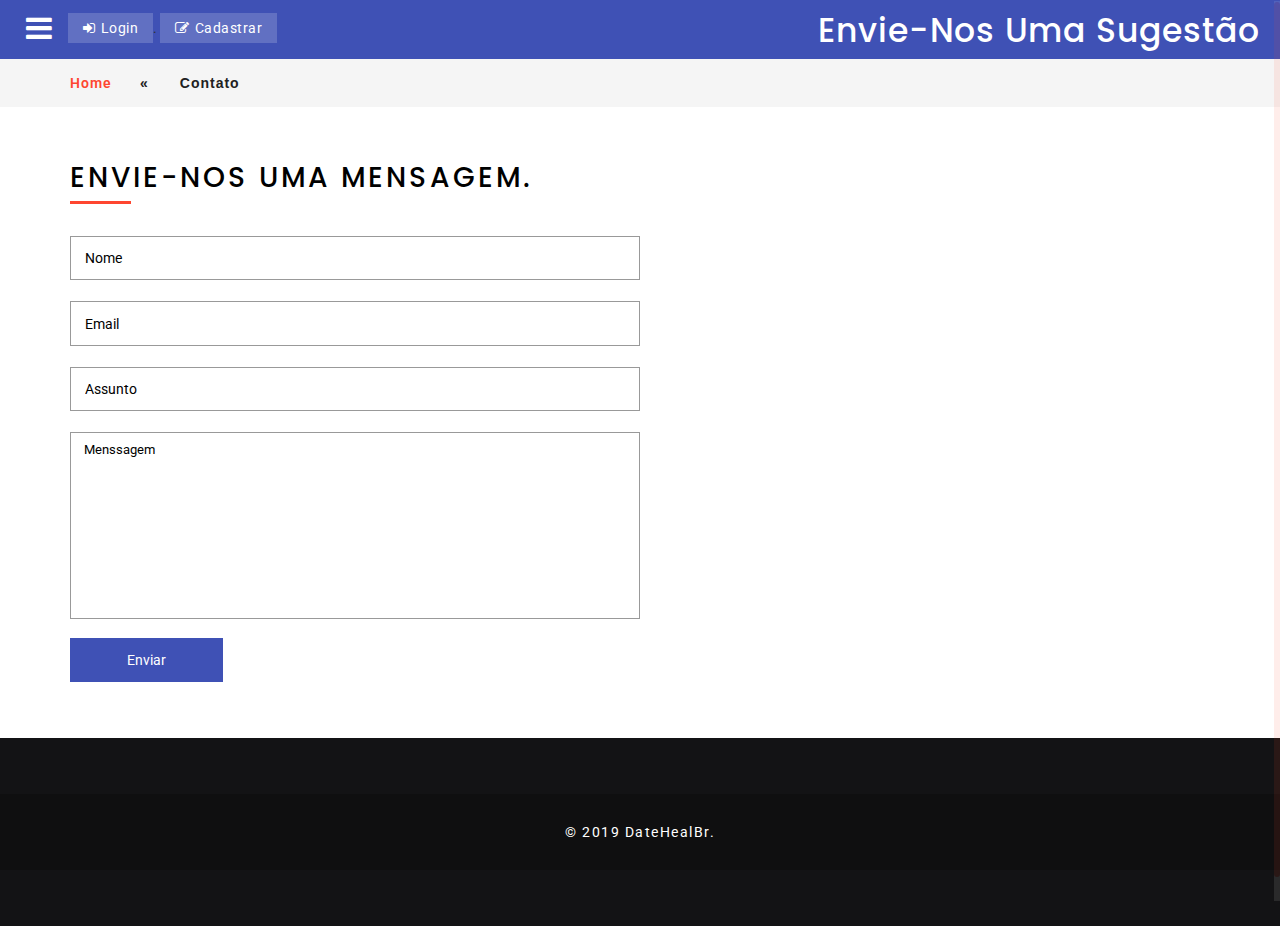
<file: contact.html>
<!--
Author: Ítalo Magalhães da Silva
E-mail: italo.ufsj@gmail.com
-->
<!DOCTYPE html>
<html lang="en">
<head>
<title>DateHealBr</title> 
<!-- For-Mobile-Apps-and-Meta-Tags -->
<meta name="viewport" content="width=device-width, initial-scale=1" />
<meta http-equiv="Content-Type" content="text/html; charset=utf-8" />
<meta name="keywords" content="Clinical Care Responsive, Login Form Web Template, Flat Pricing Tables, Flat Drop-Downs, Sign-Up Web Templates, Flat Web Templates, Login Sign-up Responsive Web Template, SmartPhone Compatible Web Template, Free Web Designs for Nokia, Samsung, LG, Sony Ericsson, Motorola Web Design" />
<script type="application/x-javascript"> addEventListener("load", function() { setTimeout(hideURLbar, 0); }, false); function hideURLbar(){ window.scrollTo(0,1); } </script>
<!-- //For-Mobile-Apps-and-Meta-Tags -->
<!-- Custom Theme files -->
<link href="css/bootstrap.css" type="text/css" rel="stylesheet" media="all">
<link rel="stylesheet" type="text/css" href="css/style11.css" /><!-- menu style sheet -->
<link href="css/style.css" type="text/css" rel="stylesheet" media="all"> 
<!-- //Custom Theme files -->
<!-- font-awesome icons -->
<link href="css/font-awesome.css" rel="stylesheet" type="text/css" media="all" /> 
<!-- //font-awesome icons -->

<!-- web-fonts -->  
<link href="//fonts.googleapis.com/css?family=Poppins:300,400,500,600,700" rel="stylesheet">
<link href='//fonts.googleapis.com/css?family=Roboto:400,100,100italic,300,300italic,400italic,500,500italic,700,700italic,900,900italic' rel='stylesheet' type='text/css'>
<!-- //web-fonts -->
</head>
<body class="bg">
	<div class="overlay overlay-simplegenie">
			<button type="button" class="overlay-close"><i class="fa fa-times" aria-hidden="true"></i></button>
			<nav>
					<ul>
						<li><a href="main.html">Home</a></li>
						<li><a href="about.html">Sobre</a></li>
						<li><a href="calendar.html">Calendario de Vacinação</a></li>
						<li><a href="unidades.html">Unidades de Saúde</a></li>
						<li><a href="contact.html">Contato</a></li>
					</ul>
			</nav>
		</div>
		<section class="header-w3ls"> 
			<button id="trigger-overlay" type="button"><i class="fa fa-bars" aria-hidden="true"></i></button>
			<div class="bottons-agileits-w3layouts">
			<a class="page-scroll" href="#myModal2" data-toggle="modal"><i class="fa fa-sign-in" aria-hidden="true"></i>Login</a>.
			<a class="page-scroll" href="#myModal3" data-toggle="modal"><i class="fa fa-pencil-square-o" aria-hidden="true"></i>Cadastrar</a>
			</div>
		<h1><a href="main.html">Envie-nos uma sugestão</a></h1>
		<div class="clearfix"> </div>
		</section>
<!-- //menu -->
<!-- modal -->
	<div class="modal about-modal w3-agileits fade" id="myModal2" tabindex="-1" role="dialog">
		<div class="modal-dialog" role="document">
			<div class="modal-content">
				<div class="modal-header">
					<button type="button" class="close" data-dismiss="modal" aria-label="Close"><span aria-hidden="true">&times;</span></button>						
				</div> 
				<div class="modal-body login-page "><!-- login-page -->     
									<div class="login-top sign-top">
										<div class="agileits-login">
												<h5>Login</h5>
												<form action="#" method="post">
													<input type="email" class="email" name="Email" placeholder="Email ou CPF" required=""/>
													<input type="password" class="password" name="Password" placeholder="Senha" required=""/>
													<div class="wthree-text"> 
														<ul> 
															<li>
																<label class="anim">
																	<input type="checkbox" class="checkbox">
																	<span>Deseja ser lembrado?</span> 
																</label> 
															</li>
															<li> <a href="#">Esqueceu sua senha?</a> </li>
														</ul>
														<div class="clearfix"> </div>
													</div>  
													<div class="w3ls-submit"> 
														<input type="submit" value="LOGIN">  	
													</div>	
												</form>

										</div>  
									</div>
						</div>  
				</div> <!-- //login-page -->
			</div>
		</div>
	<!-- //modal --> 
	<!-- modal -->
	<div class="modal about-modal w3-agileits fade" id="myModal3" tabindex="-1" role="dialog">
		<div class="modal-dialog" role="document">
			<div class="modal-content">
				<div class="modal-header">
					<button type="button" class="close" data-dismiss="modal" aria-label="Close"><span aria-hidden="true">&times;</span></button>						
				</div> 
				<div class="modal-body login-page "><!-- login-page -->     
									<div class="login-top sign-top">
										<div class="agileits-login">
										<h5>Cadastro</h5>
										<form action="#" method="post">
												<select class="form-control form-control-sm">
														<option>Voce é:</option>
														<option value="enfer">Enfermeira(o)</option>
														<option value="paci">Paciente</option>
												</select>
												<input type="text" name="Username" placeholder="Username" required=""/>
												<input type="text"  name="CPF" placeholder="CPF" required=""/>
												<input type="email"  name="Email" placeholder="Email" required=""/>
												<input type="password" name="Password" placeholder="Senha" required=""/>
												<div class="wthree-text"> 
													<ul> 
														<li>
															<label class="anim">
																<input type="checkbox" class="checkbox">
																<span>Eu aceito os termos de uso</span> 
															</label> 
														</li>
													</ul>
												</div>  
												<div class="w3ls-submit"> 
													<input type="submit" value="Cadastrar">  	
												</div>	
										</form>

										</div>  
									</div>
						</div>  
				</div> <!-- //login-page -->
			</div>
		</div>
	<!-- //modal --> 
<!-- banner -->
<!-- //banner -->
<!-- breadcrumbs -->
<div class="w3l_agileits_breadcrumbs">
   <div class="container">
		<div class="w3l_agileits_breadcrumbs_inner">
			<ul>
				<li><a href="main.html">Home</a><span>«</span></li>
									
				<li>Contato</li>
				</ul>
		</div>
	</div>
</div>		
<!-- //breadcrumbs -->
<!-- contact -->
	<div class="contact w3-agileits">
		<div class="container">
			<h4 class="tittle-w3layouts">Envie-nos uma mensagem.</h4>
			<div class="contact-w3lsrow">
				<div class="contact-right">
					<form action="#" method="post">
						<input type="text" name="Name" placeholder="Nome" required="">
						<input type="text" name="Email" placeholder="Email" required="">
						<input type="text" name="Subject" placeholder="Assunto" required="">
						<textarea name="Message" placeholder="Menssagem" required=""></textarea>
						<input type="submit" value="Enviar">
					</form>
				</div>
				<div class="clearfix"> </div>
			</div>
		</div>
		<!-- Address -->  
	<!-- <div class="container">
			<div class="w3agile_footer_grid">
				<div class="w3agile_footer_grid_left">
					<div class="w3agile_footer_grid_left1">
						<span class="glyphicon glyphicon-map-marker" aria-hidden="true"></span>
					</div>
					<h4>Fort McMurray, AB Canada.</h4>
				</div>
				<div class="w3agile_footer_grid_left">
					<div class="w3agile_footer_grid_left1">
						<span class="glyphicon glyphicon-envelope" aria-hidden="true"></span>
					</div>
					<a href="mailto:info@example.com">info@example.com</a>
				</div>
				<div class="w3agile_footer_grid_left">
					<div class="w3agile_footer_grid_left1">
						<span class="glyphicon glyphicon-earphone" aria-hidden="true"></span>
					</div>
					<h4>+(1234) 012 132 312</h4>
				</div>
				<div class="clearfix"> </div>
			</div>
		</div> -->
<!-- //Address --> 
	</div>
	<!-- //contact --> 
<!--social-icons-->
<!-- <div class="social-agileinfo">
	<a href="#"  class="social-icon-w3-agile facebook">
		<i class="fa fa-facebook" aria-hidden="true"></i>
	</a>
	<a href="#"  class="social-icon-w3-agile google-plus">
		<i class="fa fa-google-plus" aria-hidden="true"></i>
	</a>
	<a href="#" class="social-icon-w3-agile twitter">
		<i class="fa fa-twitter" aria-hidden="true"></i>
	</a>
	<a href="#" class="social-icon-w3-agile rss">
		<i class="fa fa-rss" aria-hidden="true"></i>
	</a>
	<div class="clearfix"></div>
</div> -->
<!--//social-icons-->
<!-- footer -->
	<div class="footer">
		<div class="agileinfo_footer_bottom">
			<div class="container">
				<!-- <div class="col-md-3 agileinfo_footer_bottom_grid">
					<h2>About <span>Us</span></h2>
					<p>Lorem ipsum dolor sit amet, consectetur adipiscing elit. Pellentesque 
						id arcu neque, at convallis est felis.</p>
					<ul class="social-nav model-3d-0 footer-social w3_agile_social">
						<li><a href="#" class="facebook">
							  <div class="front"><i class="fa fa-facebook" aria-hidden="true"></i></div>
							  <div class="back"><i class="fa fa-facebook" aria-hidden="true"></i></div></a></li>
						<li><a href="#" class="twitter"> 
							  <div class="front"><i class="fa fa-twitter" aria-hidden="true"></i></div>
							  <div class="back"><i class="fa fa-twitter" aria-hidden="true"></i></div></a></li>
						<li><a href="#" class="instagram">
							  <div class="front"><i class="fa fa-instagram" aria-hidden="true"></i></div>
							  <div class="back"><i class="fa fa-instagram" aria-hidden="true"></i></div></a></li>
						<li><a href="#" class="pinterest">
							  <div class="front"><i class="fa fa-linkedin" aria-hidden="true"></i></div>
							  <div class="back"><i class="fa fa-linkedin" aria-hidden="true"></i></div></a></li>
					</ul>
				</div>
				<div class="col-md-3 agileinfo_footer_bottom_grid">
					<h3>The <span>Tags</span></h3>
					<div class="unorder">
						<ul class="tag2 tag_agileinfo">
							<li><a href="doctors.html">Doctors</a></li>
							<li><a href="about.html">About</a></li>
							<li><a href="departments.html">Departments</a></li>
						</ul>
						<ul class="tag2 tag_agileinfo">
							<li><a href="locations.html">Locations</a></li>
							<li><a href="services.html">Services</a></li>
							<li><a href="appointment.html">Appointment</a></li>
						</ul>
						<ul class="tag2 tag_agileinfo">
							<li><a href="single.html">More</a></li>
							<li><a href="about.html">About</a></li>
							<li><a href="departments.html">Departments</a></li>
						</ul>
						<ul class="tag2 tag_agileinfo">
							<li><a href="doctors.html">Doctors</a></li>
							<li><a href="contact.html">Contact</a></li>
							<li><a href="locations.html">Locations</a></li>
						</ul>
					</div>
				</div>
				<div class="col-md-3 agileinfo_footer_bottom_grid">
					<h3>Latest <span>Tweets</span></h3>
					<ul class="twi agileits_twitter">
						<li><i class="fa fa-twitter" aria-hidden="true"></i>Praesent imperdiet diam sagittis, egestas <a href="#" class="mail">
						@http://t.co/9vslJFpW</a> <span>ABOUT 15 MINS</span></li>
						<li><i class="fa fa-twitter" aria-hidden="true"></i>Mauris tristique, dolor vel iaculis vestibulum<a href="#" class="mail">
						@http://t.co/9vslJFpW</a> <span>ABOUT 2 HOURS AGO</span></li>
					</ul>
				</div>
				<div class="col-md-3 agileinfo_footer_bottom_grid">
					<h3>Flickr <span>Feed</span></h3>
					<div class="flickr-grids">
						<div class="flickr-grid agileits_w3layouts_flickr">
							<a href="single.html"><img src="images/1.jpg" alt=" " class="img-responsive" /></a>
						</div>
						<div class="flickr-grid  agileits_w3layouts_flickr">
							<a href="single.html"><img src="images/2.jpg" alt=" " class="img-responsive" /></a>
						</div>
						<div class="flickr-grid  agileits_w3layouts_flickr">
							<a href="single.html"><img src="images/3.jpg" alt=" " class="img-responsive" /></a>
						</div>
						<div class="clearfix"> </div>
						
						<div class="flickr-grid  agileits_w3layouts_flickr">
							<a href="single.html"><img src="images/4.jpg" alt=" " class="img-responsive" /></a>
						</div>
						<div class="flickr-grid  agileits_w3layouts_flickr">
							<a href="single.html"><img src="images/1.jpg" alt=" " class="img-responsive" /></a>
						</div>
						<div class="flickr-grid  agileits_w3layouts_flickr">
							<a href="single.html"><img src="images/2.jpg" alt=" " class="img-responsive" /></a>
						</div>
						<div class="clearfix"> </div>
					</div>
				</div>
				<div class="clearfix"> </div>
			</div> -->
		</div>
		<div class="agileinfo_footer_bottom1">
			<div class="container">
					<p>© 2019 DateHealBr.</a></p>
				<div class="clearfix"> </div>
			</div>
		</div>
	</div>
<!-- //footer -->

<!-- js -->
<script type='text/javascript' src='js/jquery-2.2.3.min.js'></script>
<!-- //js -->
<script src="js/jquery.nicescroll.js"></script>
<script src="js/scripts.js"></script>

<!--jarallax -->
	<script src="js/SmoothScroll.min.js"></script>
<!-- //jarallax -->
<!--menu script-->
<script type="text/javascript" src="js/modernizr-2.6.2.min.js"></script>
<script src="js/classie.js"></script>
<script src="js/demo1.js"></script>
<!--//menu script-->
<!-- banner -->
<script type='text/javascript' src='js/jquery.easing.1.3.js'></script> 
<!-- //banner -->
<script type="text/javascript">
	jQuery(document).ready(function($) {
		$(".scroll").click(function(event){		
			event.preventDefault();
			$('html,body').animate({scrollTop:$(this.hash).offset().top},1000);
		});
	});
</script>
<!--js for bootstrap working-->
	<script src="js/bootstrap.js"></script>
<!-- //for bootstrap working -->
</body>
</html>
</file>
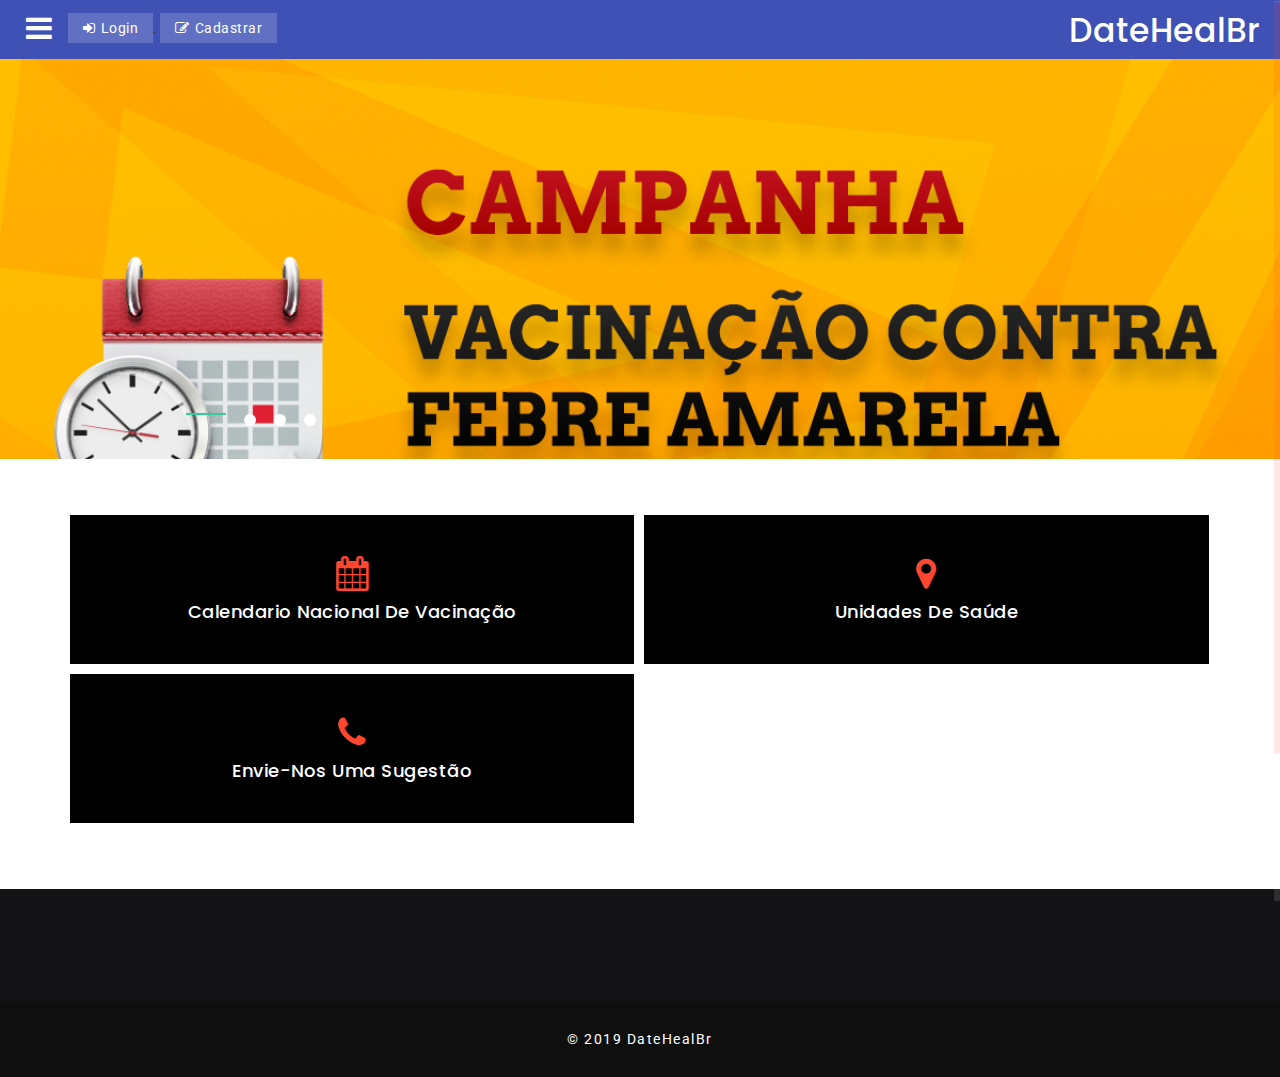
<file: main.html>
<!--
Author: Ítalo Magalhães da Silva
E-mail: italo.ufsj@gmail.com
-->
<!DOCTYPE html>
<html lang="en">

<head>
	<title>DateHealBr</title>
	<!-- For-Mobile-Apps-and-Meta-Tags -->
	<meta name="viewport" content="width=device-width, initial-scale=1" />
	<meta http-equiv="Content-Type" content="text/html; charset=utf-8" />
	<meta name="keywords" content="Clinical Care Responsive, Login Form Web Template, Flat Pricing Tables, Flat Drop-Downs, Sign-Up Web Templates, Flat Web Templates, Login Sign-up Responsive Web Template, SmartPhone Compatible Web Template, Free Web Designs for Nokia, Samsung, LG, Sony Ericsson, Motorola Web Design" />
	<script type="application/x-javascript"> addEventListener("load", function() { setTimeout(hideURLbar, 0); }, false); function hideURLbar(){ window.scrollTo(0,1); } </script>
	<!-- //For-Mobile-Apps-and-Meta-Tags -->
	<!-- Custom Theme files -->
	<link href="css/bootstrap.css" type="text/css" rel="stylesheet" media="all">
	<link rel="stylesheet" type="text/css" href="css/style11.css" /><!-- menu style sheet -->
	<link href="css/style.css" type="text/css" rel="stylesheet" media="all">
	<!-- //Custom Theme files -->
	<!-- font-awesome icons -->
	<link href="css/font-awesome.css" rel="stylesheet" type="text/css" media="all" />
	<!-- //font-awesome icons -->

	<!-- web-fonts -->
	<link href="//fonts.googleapis.com/css?family=Poppins:300,400,500,600,700" rel="stylesheet">
	<link href='//fonts.googleapis.com/css?family=Roboto:400,100,100italic,300,300italic,400italic,500,500italic,700,700italic,900,900italic'
	 rel='stylesheet' type='text/css'>
	<!-- //web-fonts -->
</head>

<body class="bg">
	<div class="overlay overlay-simplegenie">
		<button type="button" class="overlay-close"><i class="fa fa-times" aria-hidden="true"></i></button>
		<nav>
			<ul>
				<li><a href="main.html">Home</a></li>
				<li><a href="about.html">Sobre</a></li>
				<li><a href="calendar.html">Calendario de Vacinação</a></li>
				<li><a href="unidades.html">Unidades de Saúde</a></li>
				<li><a href="contact.html">Contato</a></li>
			</ul>
		</nav>
	</div>
	<section class="header-w3ls">
		<button id="trigger-overlay" type="button"><i class="fa fa-bars" aria-hidden="true"></i></button>
		<div class="bottons-agileits-w3layouts">
			<a class="page-scroll" href="#myModal2" data-toggle="modal"><i class="fa fa-sign-in" aria-hidden="true"></i>Login</a>.
			<a class="page-scroll" href="#myModal3" data-toggle="modal"><i class="fa fa-pencil-square-o" aria-hidden="true"></i>Cadastrar</a>
		</div>
		<h1><a href="main.html">DateHealBr</a></h1>
		<div class="clearfix"> </div>
	</section>
	<!-- //menu -->
	<!-- modal -->
	<div class="modal about-modal w3-agileits fade" id="myModal2" tabindex="-1" role="dialog">
		<div class="modal-dialog" role="document">
			<div class="modal-content">
				<div class="modal-header">
					<button type="button" class="close" data-dismiss="modal" aria-label="Close"><span aria-hidden="true">&times;</span></button>
				</div>
				<div class="modal-body login-page ">
					<!-- login-page -->
					<div class="login-top sign-top">
						<div class="agileits-login">
							<h5>Login</h5>
							<form action="paciente.html" method="post">
								<input type="email" class="email" name="Email" placeholder="Email ou CPF" required="" />
								<input type="password" class="password" name="Password" placeholder="Senha" required="" />
								<div class="wthree-text">
									<ul>
										<li>
											<label class="anim">
												<input type="checkbox" class="checkbox">
												<span>Deseja ser lembrado?</span>
											</label>
										</li>
										<li> <a href="#">Esqueceu sua senha?</a> </li>
									</ul>
									<div class="clearfix"> </div>
								</div>
								<div class="w3ls-submit">
									<input type="submit" value="LOGIN">
								</div>
							</form>

						</div>
					</div>
				</div>
			</div> <!-- //login-page -->
		</div>
	</div>
	<!-- //modal -->
	<!-- modal -->
	<div class="modal about-modal w3-agileits fade" id="myModal3" tabindex="-1" role="dialog">
		<div class="modal-dialog" role="document">
			<div class="modal-content">
				<div class="modal-header">
					<button type="button" class="close" data-dismiss="modal" aria-label="Close"><span aria-hidden="true">&times;</span></button>
				</div>
				<div class="modal-body login-page ">
					<!-- login-page -->
					<div class="login-top sign-top">
						<div class="agileits-login">
							<h5>Cadastro</h5>
							<form action="#" method="post">
								<select class="form-control form-control-sm">
									<option>Voce é:</option>
									<option value="enfer">Enfermeira(o)</option>
									<option value="paci">Paciente</option>
								</select>
								<input type="text" name="Username" placeholder="Username" required="" />
								<input type="text" name="CPF" placeholder="CPF" required="" />
								<input type="email" name="Email" placeholder="Email" required="" />
								<input type="password" name="Password" placeholder="Senha" required="" />
								<div class="wthree-text">
									<ul>
										<li>
											<label class="anim">
												<input type="checkbox" class="checkbox">
												<span>Eu aceito os termos de uso</span>
											</label>
										</li>
									</ul>
								</div>
								<div class="w3ls-submit">
									<input type="submit" value="Cadastrar">
								</div>
							</form>

						</div>
					</div>
				</div>
			</div> <!-- //login-page -->
		</div>
	</div>
	<!-- //modal -->

	<!-- banner -->
	<div class="banner-silder">
		<div class="callbacks_container">
			<ul class="rslides callbacks callbacks1" id="slider4">
				<li>
					<div class="w3layouts-banner-top">

						<div class="container">
							<div class="agileits-banner-info">
							</div>
						</div>
					</div>
				</li>
				<li>
					<div class="w3layouts-banner-top w3layouts-banner-top1">
						<div class="container">
							<div class="agileits-banner-info">
							</div>
						</div>
					</div>
				</li>
				<li>
					<div class="w3layouts-banner-top w3layouts-banner-top2">
						<div class="container">
							<div class="agileits-banner-info">
							</div>

						</div>
					</div>
				</li>
				<li>
					<div class="w3layouts-banner-top w3layouts-banner-top3">
						<div class="container">
							<div class="agileits-banner-info">
							</div>

						</div>
					</div>
				</li>
			</ul>
		</div>
		<div class="clearfix"> </div>
	</div>
	<!-- //banner -->
	<!-- banner-bottom -->
	<!-- <div class="banner-bottom">
	<div class="bnr-btm-grids-agileits">
		<div class="bnr-btm-icon">
			<i class="fa fa-mobile" aria-hidden="true"></i>
		</div>
		<div class="bnr-btm-info">
			<h3>Give  us a call</h3>
			<p>+(012) 345 6789 </p>
		</div>
		<div class="clearfix"> </div>
	</div>
	<div class="bnr-btm-grids-agileits">
		<div class="bnr-btm-icon">
			<i class="fa fa-envelope-o" aria-hidden="true"></i>
		</div>
		<div class="bnr-btm-info">
			<h3>Send us a message</h3>
			<p><a href="mailto:info@example.com">example@mail.com</a></p>
		</div>
		<div class="clearfix"> </div>
	</div>
	<div class="bnr-btm-grids-agileits">
		<div class="bnr-btm-icon">
			<i class="fa fa-map-marker" aria-hidden="true"></i>
		</div>
		<div class="bnr-btm-info">
			<h3>Visit our location</h3>
			<p>Fort McMurray, AB Canada.</p>
		</div>
		<div class="clearfix"> </div>
	</div>
	<div class="clearfix"></div>
</div> -->
	<!-- //banner-bottom -->
	<!--Services-->
	<div class="options-wthree">
		<div class="container">
			<ul>
				<!-- <li>
			<a href="calendario.html" class="opt-grids">
				<div class="icon-agileits-w3layouts">
					<i class="fa fa-calendar" aria-hidden="true"></i>
				</div>
				<div class="opt-text-w3layouts">
					<h6>Calendario Nacional de Vacinação</h6>
				</div>
			</a>
			</li> -->
				<!-- <li>
			<a href="services.html" class="opt-grids">
				<div class="icon-agileits-w3layouts">
					<i class="fa fa-ambulance" aria-hidden="true"></i>
				</div>
				<div class="opt-text-w3layouts">
					<h6>Services</h6>
				</div>
			</a>
			</li> -->
				<li>
					<a href="calendar.html" class="opt-grids">
						<div class="icon-agileits-w3layouts">
							<i class="fa fa-calendar" aria-hidden="true"></i>
						</div>
						<div class="opt-text-w3layouts">
							<h6>Calendario Nacional de Vacinação</h6>
						</div>
					</a>
				</li>
				<li>
					<a href="unidades.html" class="opt-grids">
						<div class="icon-agileits-w3layouts">
							<i class="fa fa-map-marker" aria-hidden="true"></i>
						</div>
						<div class="opt-text-w3layouts">
							<h6>Unidades de Saúde</h6>
						</div>
					</a>
				</li>
				<li>
					<a href="contact.html" class="opt-grids">
						<div class="icon-agileits-w3layouts">
							<i class="fa fa-phone" aria-hidden="true"></i>
						</div>
						<div class="opt-text-w3layouts">
							<h6>Envie-nos uma sugestão</h6>
						</div>
					</a>
				</li>
			</ul>
		</div>
	</div>

	<!--//Services-->
	<!--social-icons-->
	<!-- <div class="social-agileinfo">
	<a href="#"  class="social-icon-w3-agile facebook">
		<i class="fa fa-facebook" aria-hidden="true"></i>
	</a>
	<a href="#"  class="social-icon-w3-agile google-plus">
		<i class="fa fa-google-plus" aria-hidden="true"></i>
	</a>
	<a href="#" class="social-icon-w3-agile twitter">
		<i class="fa fa-twitter" aria-hidden="true"></i>
	</a>
	<a href="#" class="social-icon-w3-agile rss">
		<i class="fa fa-rss" aria-hidden="true"></i>
	</a>
	<div class="clearfix"></div>
</div> -->
	<!--//social-icons-->
	<!-- footer -->
	<div class="footer">
		<div class="agileinfo_footer_bottom">
			<div class="container">
				<!-- <div class="col-md-3 agileinfo_footer_bottom_grid">
					<h2>About <span>Us</span></h2>
					<p>Lorem ipsum dolor sit amet, consectetur adipiscing elit. Pellentesque 
						id arcu neque, at convallis est felis.</p>
					<ul class="social-nav model-3d-0 footer-social w3_agile_social">
						<li><a href="#" class="facebook">
							  <div class="front"><i class="fa fa-facebook" aria-hidden="true"></i></div>
							  <div class="back"><i class="fa fa-facebook" aria-hidden="true"></i></div></a></li>
						<li><a href="#" class="twitter"> 
							  <div class="front"><i class="fa fa-twitter" aria-hidden="true"></i></div>
							  <div class="back"><i class="fa fa-twitter" aria-hidden="true"></i></div></a></li>
						<li><a href="#" class="instagram">
							  <div class="front"><i class="fa fa-instagram" aria-hidden="true"></i></div>
							  <div class="back"><i class="fa fa-instagram" aria-hidden="true"></i></div></a></li>
						<li><a href="#" class="pinterest">
							  <div class="front"><i class="fa fa-linkedin" aria-hidden="true"></i></div>
							  <div class="back"><i class="fa fa-linkedin" aria-hidden="true"></i></div></a></li>
					</ul>
				</div>
				<div class="col-md-3 agileinfo_footer_bottom_grid">
					<h3>The <span>Tags</span></h3>
					<div class="unorder">
						<ul class="tag2 tag_agileinfo">
							<li><a href="doctors.html">Doctors</a></li>
							<li><a href="about.html">About</a></li>
							<li><a href="departments.html">Departments</a></li>
						</ul>
						<ul class="tag2 tag_agileinfo">
							<li><a href="locations.html">Locations</a></li>
							<li><a href="services.html">Services</a></li>
							<li><a href="appointment.html">Appointment</a></li>
						</ul>
						<ul class="tag2 tag_agileinfo">
							<li><a href="single.html">More</a></li>
							<li><a href="about.html">About</a></li>
							<li><a href="departments.html">Departments</a></li>
						</ul>
						<ul class="tag2 tag_agileinfo">
							<li><a href="doctors.html">Doctors</a></li>
							<li><a href="contact.html">Contact</a></li>
							<li><a href="locations.html">Locations</a></li>
						</ul>
					</div>
				</div>
				<div class="col-md-3 agileinfo_footer_bottom_grid">
					<h3>Latest <span>Tweets</span></h3>
					<ul class="twi agileits_twitter">
						<li><i class="fa fa-twitter" aria-hidden="true"></i>Praesent imperdiet diam sagittis, egestas <a href="#" class="mail">
						@http://t.co/9vslJFpW</a> <span>ABOUT 15 MINS</span></li>
						<li><i class="fa fa-twitter" aria-hidden="true"></i>Mauris tristique, dolor vel iaculis vestibulum<a href="#" class="mail">
						@http://t.co/9vslJFpW</a> <span>ABOUT 2 HOURS AGO</span></li>
					</ul>
				</div>
				<div class="col-md-3 agileinfo_footer_bottom_grid">
					<h3>Flickr <span>Feed</span></h3>
					<div class="flickr-grids">
						<div class="flickr-grid agileits_w3layouts_flickr">
							<a href="single.html"><img src="images/1.jpg" alt=" " class="img-responsive" /></a>
						</div>
						<div class="flickr-grid  agileits_w3layouts_flickr">
							<a href="single.html"><img src="images/2.jpg" alt=" " class="img-responsive" /></a>
						</div>
						<div class="flickr-grid  agileits_w3layouts_flickr">
							<a href="single.html"><img src="images/3.jpg" alt=" " class="img-responsive" /></a>
						</div>
						<div class="clearfix"> </div>
						
						<div class="flickr-grid  agileits_w3layouts_flickr">
							<a href="single.html"><img src="images/4.jpg" alt=" " class="img-responsive" /></a>
						</div>
						<div class="flickr-grid  agileits_w3layouts_flickr">
							<a href="single.html"><img src="images/1.jpg" alt=" " class="img-responsive" /></a>
						</div>
						<div class="flickr-grid  agileits_w3layouts_flickr">
							<a href="single.html"><img src="images/2.jpg" alt=" " class="img-responsive" /></a>
						</div>
						<div class="clearfix"> </div>
					</div>
				</div> -->
				<div class="clearfix"> </div>
			</div>
		</div>
		<div class="agileinfo_footer_bottom1">
			<div class="container">
				<p>© 2019 DateHealBr</a></p>
				<div class="clearfix"> </div>
			</div>
		</div>
	</div>
	<!-- //footer -->

	<!-- js -->
	<script type='text/javascript' src='js/jquery-2.2.3.min.js'></script>
	<!-- //js -->
	<script src="js/jquery.nicescroll.js"></script>
	<script src="js/scripts.js"></script>

	<!--responsiveslides js-->
	<script src="js/responsiveslides.min.js"></script>
	<script>
		// You can also use "$(window).load(function() {"
		$(function () {
			// Slideshow 4
			$("#slider4").responsiveSlides({
				auto: true,
				pager: true,
				nav: false,
				speed: 500,
				namespace: "callbacks",
				before: function () {
					$('.events').append("<li>before event fired.</li>");
				},
				after: function () {
					$('.events').append("<li>after event fired.</li>");
				}
			});

		});
	</script>
	<script>
		// You can also use "$(window).load(function() {"
		$(function () {
			// Slideshow 3
			$("#slider3").responsiveSlides({
				auto: true,
				pager: false,
				nav: true,
				speed: 500,
				namespace: "callbacks",
				before: function () {
					$('.events').append("<li>before event fired.</li>");
				},
				after: function () {
					$('.events').append("<li>after event fired.</li>");
				}
			});

		});
	</script>

	<!--//responsiveslides js-->
	<script src="js/SmoothScroll.min.js"></script>
	<!--menu script-->
	<script type="text/javascript" src="js/modernizr-2.6.2.min.js"></script>
	<script src="js/classie.js"></script>
	<script src="js/demo1.js"></script>
	<!--//menu script-->
	<!-- banner -->
	<script type='text/javascript' src='js/jquery.easing.1.3.js'></script>
	<!-- //banner -->
	<script type="text/javascript">
		jQuery(document).ready(function ($) {
			$(".scroll").click(function (event) {
				event.preventDefault();
				$('html,body').animate({ scrollTop: $(this.hash).offset().top }, 1000);
			});
		});
	</script>
	<!--js for bootstrap working-->
	<script src="js/bootstrap.js"></script>
	<!-- //for bootstrap working -->
</body>

</html>
</file>
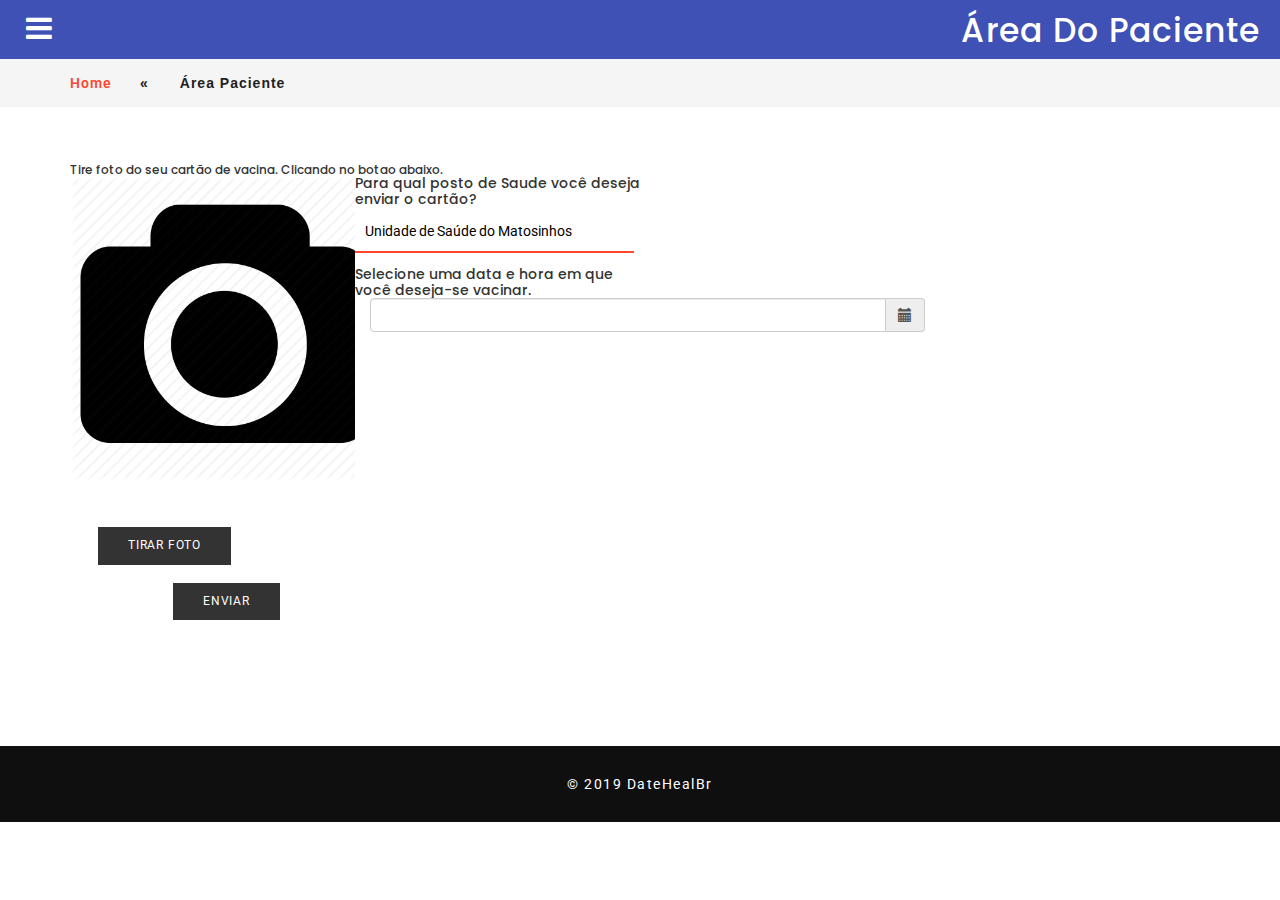
<file: paciente.html>
<!--
Author: Ítalo Magalhães da Silva
E-mail: italo.ufsj@gmail.com
-->
<!DOCTYPE html>
<html lang="en">
<head>
<title>Clinical Care a Mobile App Flat Bootstrap Responsive Website Template | Doctors :: W3layouts</title> 
<!-- For-Mobile-Apps-and-Meta-Tags -->
<meta name="viewport" content="width=device-width, initial-scale=1" />
<meta http-equiv="Content-Type" content="text/html; charset=utf-8" />
<meta name="keywords" content="Clinical Care Responsive, Login Form Web Template, Flat Pricing Tables, Flat Drop-Downs, Sign-Up Web Templates, Flat Web Templates, Login Sign-up Responsive Web Template, SmartPhone Compatible Web Template, Free Web Designs for Nokia, Samsung, LG, Sony Ericsson, Motorola Web Design" />
<script type="application/x-javascript"> addEventListener("load", function() { setTimeout(hideURLbar, 0); }, false); function hideURLbar(){ window.scrollTo(0,1); } </script>
<!-- //For-Mobile-Apps-and-Meta-Tags -->
<!-- Custom Theme files -->
<link href="css/bootstrap.css" type="text/css" rel="stylesheet" media="all">
<link rel="stylesheet" type="text/css" href="css/style11.css" /><!-- menu style sheet -->
<link href="css/style.css" type="text/css" rel="stylesheet" media="all"> 
<link href="css/bootstrap-datepicker.css" rel="stylesheet">
<!-- //Custom Theme files -->
<!-- font-awesome icons -->
<link href="css/font-awesome.css" rel="stylesheet" type="text/css" media="all" /> 
<!-- //font-awesome icons -->

<!-- web-fonts -->  
<link href="//fonts.googleapis.com/css?family=Poppins:300,400,500,600,700" rel="stylesheet">
<link href='//fonts.googleapis.com/css?family=Roboto:400,100,100italic,300,300italic,400italic,500,500italic,700,700italic,900,900italic' rel='stylesheet' type='text/css'>
<!-- //web-fonts -->
</head>
<body class="bg">
	<div class="overlay overlay-simplegenie">
			<button type="button" class="overlay-close"><i class="fa fa-times" aria-hidden="true"></i></button>
			<nav>
				<ul>
					<li><a href="main.html">Sair</a></li>
					<!-- <li><a href="about.html">About</a></li>
					<li><a href="doctors.html">Doctors</a></li>
					<li><a href="appointment.html">Appointment</a></li>
					<li><a href="departments.html">Departments</a></li>
					<li><a href="contact.html">Contact</a></li> -->
				</ul>
			</nav>
		</div>
		<section class="header-w3ls"> 
			<button id="trigger-overlay" type="button"><i class="fa fa-bars" aria-hidden="true"></i></button>
			<div class="bottons-agileits-w3layouts">
			<!-- <a class="page-scroll" href="#myModal2" data-toggle="modal"><i class="fa fa-sign-in" aria-hidden="true"></i>Login</a>. -->
			<!-- <a class="page-scroll" href="main.html" data-toggle="modal">Sair</a> -->
			</div>
		<h1><a href="#">Área do Paciente</a></h1>
		<div class="clearfix"> </div>
		</section>
<!-- //menu -->
<!-- modal -->
	<div class="modal about-modal w3-agileits fade" id="myModal2" tabindex="-1" role="dialog">
		<div class="modal-dialog" role="document">
			<div class="modal-content">
				<div class="modal-header">
					<button type="button" class="close" data-dismiss="modal" aria-label="Close"><span aria-hidden="true">&times;</span></button>						
				</div> 
				<div class="modal-body login-page ">login-page     
									<div class="login-top sign-top">
										<div class="agileits-login">
										<h5>Login</h5>
										<form action="#" method="post">
											<input type="email" class="email" name="Email" placeholder="Email" required=""/>
											<input type="password" class="password" name="Password" placeholder="Password" required=""/>
											<div class="wthree-text"> 
												<ul> 
													<li>
														<label class="anim">
															<input type="checkbox" class="checkbox">
															<span> Remember me ?</span> 
														</label> 
													</li>
													<li> <a href="#">Forgot password?</a> </li>
												</ul>
												<div class="clearfix"> </div>
											</div>  
											<div class="w3ls-submit"> 
												<input type="submit" value="LOGIN">  	
											</div>	
										</form>

										</div>  
									</div>
						</div>  
				</div> <!-- //login-page -->
			</div>
		</div>
	<!-- //modal --> 
	<!-- modal -->
	<div class="modal about-modal w3-agileits fade" id="myModal3" tabindex="-1" role="dialog">
		<div class="modal-dialog" role="document">
			<div class="modal-content">
				<div class="modal-header">
					<button type="button" class="close" data-dismiss="modal" aria-label="Close"><span aria-hidden="true">&times;</span></button>						
				</div> 
				<div class="modal-body login-page "><!-- login-page -->     
									<div class="login-top sign-top">
										<div class="agileits-login">
										<h5>Register</h5>
										<form action="#" method="post">
											<input type="text" name="Username" placeholder="Username" required=""/>
											<input type="email"  name="Email" placeholder="Email" required=""/>
											<input type="password" name="Password" placeholder="Password" required=""/>
											<div class="wthree-text"> 
												<ul> 
													<li>
														<label class="anim">
															<input type="checkbox" class="checkbox">
															<span> I accept the terms of use</span> 
														</label> 
													</li>
												</ul>
												<div class="clearfix"> </div>
											</div>  
											<div class="w3ls-submit"> 
												<input type="submit" value="Register">  	
											</div>	
										</form>

										</div>  
									</div>
						</div>  
				</div> <!-- //login-page -->
			</div>
		</div>
	<!-- //modal --> 
<!-- banner -->
<!-- <div class="inner-banner-agileits-w3layouts">
</div> -->
<!-- //banner -->
<!-- breadcrumbs -->
<div class="w3l_agileits_breadcrumbs">
   <div class="container">
		<div class="w3l_agileits_breadcrumbs_inner">
			<ul>
				<li><a href="#">Home</a><span>«</span></li>
									
				<li>Área Paciente</li>
				</ul>
		</div>
	</div>
</div>		
<!-- //breadcrumbs -->
<!-- Doctors -->
<div class="blog" id="blog">
	<div class="container">
	<h6 class="tittle-w3layouts">Tire foto do seu cartão de vacina. Clicando no botao abaixo.</h6>
		<div class="blog-grid-w3-agileits">
			<div class="blog-img1-agileits-w3layouts">
			</div>
			<h5>Para qual posto de Saude você deseja enviar o cartão? </h5>
			<select class="form-control form-control-sm">
				<option value="enfer">Unidade de Saúde do Matosinhos</option>
				<option value="paci">Unidade de Saude do Guarda Mor</option>
				<option value="paci">Unidade de Saude do Tejuco</option>
				<option value="paci">Unidade de Saude do Senhor dos Montes</option>
			</select>
			<h5>Selecione uma data e hora em que você deseja-se vacinar.</h5>
			<div class="container">
				<div class="row">
					<div class='col-sm-6'>
						<div class="form-group">
							<div class='input-group date' id='datetimepicker1'>
								<input type='text' class="form-control" />
								<span class="input-group-addon">
									<span class="glyphicon glyphicon-calendar"></span>
								</span>
							</div>
						</div>
					</div>
				</div>
			</div>
			<div class="blog-info-w3layouts">
				<a href="#"class="blog-more-agile" >Tirar Foto</a>
				<a style="margin-left: 75px;" href="#"class="blog-more-agile" >Enviar</a>
			</div>
			<div class="clearfix"></div>
		</div>
	</div>
</div>

<!-- //Doctors --> 
<!--social-icons-->
<!-- <div class="social-agileinfo">
	<a href="#"  class="social-icon-w3-agile facebook">
		<i class="fa fa-facebook" aria-hidden="true"></i>
	</a>
	<a href="#"  class="social-icon-w3-agile google-plus">
		<i class="fa fa-google-plus" aria-hidden="true"></i>
	</a>
	<a href="#" class="social-icon-w3-agile twitter">
		<i class="fa fa-twitter" aria-hidden="true"></i>
	</a>
	<a href="#" class="social-icon-w3-agile rss">
		<i class="fa fa-rss" aria-hidden="true"></i>
	</a>
	<div class="clearfix"></div>
</div> -->
<!--//social-icons-->
<!-- footer -->
	<div class="footer">
		<!-- <div class="agileinfo_footer_bottom">
			<div class="container">
				<div class="col-md-3 agileinfo_footer_bottom_grid">
					<h2>About <span>Us</span></h2>
					<p>Lorem ipsum dolor sit amet, consectetur adipiscing elit. Pellentesque 
						id arcu neque, at convallis est felis.</p>
					<ul class="social-nav model-3d-0 footer-social w3_agile_social">
						<li><a href="#" class="facebook">
							  <div class="front"><i class="fa fa-facebook" aria-hidden="true"></i></div>
							  <div class="back"><i class="fa fa-facebook" aria-hidden="true"></i></div></a></li>
						<li><a href="#" class="twitter"> 
							  <div class="front"><i class="fa fa-twitter" aria-hidden="true"></i></div>
							  <div class="back"><i class="fa fa-twitter" aria-hidden="true"></i></div></a></li>
						<li><a href="#" class="instagram">
							  <div class="front"><i class="fa fa-instagram" aria-hidden="true"></i></div>
							  <div class="back"><i class="fa fa-instagram" aria-hidden="true"></i></div></a></li>
						<li><a href="#" class="pinterest">
							  <div class="front"><i class="fa fa-linkedin" aria-hidden="true"></i></div>
							  <div class="back"><i class="fa fa-linkedin" aria-hidden="true"></i></div></a></li>
					</ul>
				</div>
				<div class="col-md-3 agileinfo_footer_bottom_grid">
					<h3>The <span>Tags</span></h3>
					<div class="unorder">
						<ul class="tag2 tag_agileinfo">
							<li><a href="doctors.html">Doctors</a></li>
							<li><a href="about.html">About</a></li>
							<li><a href="departments.html">Departments</a></li>
						</ul>
						<ul class="tag2 tag_agileinfo">
							<li><a href="locations.html">Locations</a></li>
							<li><a href="services.html">Services</a></li>
							<li><a href="appointment.html">Appointment</a></li>
						</ul>
						<ul class="tag2 tag_agileinfo">
							<li><a href="single.html">More</a></li>
							<li><a href="about.html">About</a></li>
							<li><a href="departments.html">Departments</a></li>
						</ul>
						<ul class="tag2 tag_agileinfo">
							<li><a href="doctors.html">Doctors</a></li>
							<li><a href="contact.html">Contact</a></li>
							<li><a href="locations.html">Locations</a></li>
						</ul>
					</div>
				</div>
				<div class="col-md-3 agileinfo_footer_bottom_grid">
					<h3>Latest <span>Tweets</span></h3>
					<ul class="twi agileits_twitter">
						<li><i class="fa fa-twitter" aria-hidden="true"></i>Praesent imperdiet diam sagittis, egestas <a href="#" class="mail">
						@http://t.co/9vslJFpW</a> <span>ABOUT 15 MINS</span></li>
						<li><i class="fa fa-twitter" aria-hidden="true"></i>Mauris tristique, dolor vel iaculis vestibulum<a href="#" class="mail">
						@http://t.co/9vslJFpW</a> <span>ABOUT 2 HOURS AGO</span></li>
					</ul>
				</div>
				<div class="col-md-3 agileinfo_footer_bottom_grid">
					<h3>Flickr <span>Feed</span></h3>
					<div class="flickr-grids">
						<div class="flickr-grid agileits_w3layouts_flickr">
							<a href="single.html"><img src="images/1.jpg" alt=" " class="img-responsive" /></a>
						</div>
						<div class="flickr-grid  agileits_w3layouts_flickr">
							<a href="single.html"><img src="images/2.jpg" alt=" " class="img-responsive" /></a>
						</div>
						<div class="flickr-grid  agileits_w3layouts_flickr">
							<a href="single.html"><img src="images/3.jpg" alt=" " class="img-responsive" /></a>
						</div>
						<div class="clearfix"> </div>
						
						<div class="flickr-grid  agileits_w3layouts_flickr">
							<a href="single.html"><img src="images/4.jpg" alt=" " class="img-responsive" /></a>
						</div>
						<div class="flickr-grid  agileits_w3layouts_flickr">
							<a href="single.html"><img src="images/1.jpg" alt=" " class="img-responsive" /></a>
						</div>
						<div class="flickr-grid  agileits_w3layouts_flickr">
							<a href="single.html"><img src="images/2.jpg" alt=" " class="img-responsive" /></a>
						</div>
						<div class="clearfix"> </div>
					</div>
				</div>
				<div class="clearfix"> </div>
			</div>
		</div> -->
		<div class="agileinfo_footer_bottom1">
			<div class="container">
					<p>© 2019 DateHealBr</a></p>
				<div class="clearfix"> </div>
			</div>
		</div>
	</div>
<!-- //footer -->

<!-- js -->
<script type='text/javascript' src='js/jquery-2.2.3.min.js'></script>
<!-- //js -->
<script src="js/jquery.nicescroll.js"></script>
<script src="js/scripts.js"></script>

<!--jarallax -->
	<script src="js/SmoothScroll.min.js"></script>
<!-- //jarallax -->
<!--menu script-->
<script type="text/javascript" src="js/modernizr-2.6.2.min.js"></script>
<script src="js/classie.js"></script>
<script src="js/demo1.js"></script>
<!--//menu script-->
<!-- banner -->
<script type='text/javascript' src='js/jquery.easing.1.3.js'></script> 
<script src="js/bootstrap-datepicker.min.js"></script>
<script src="locales/bootstrap-datepicker.pt-BR.min.js"></script>
<!-- //banner -->
<script type="text/javascript">
	jQuery(document).ready(function($) {
		$(".scroll").click(function(event){		
			event.preventDefault();
			$('html,body').animate({scrollTop:$(this.hash).offset().top},1000);
		});
	});
</script>

<script type="text/javascript">
	$(function () {
		$('#datetimepicker1').datetimepicker({
			format: "dd/mm/yyyy",
			language: "pt-BR"
		});
	});
</script>
<!--js for bootstrap working-->
	<script src="js/bootstrap.js"></script>
<!-- //for bootstrap working -->
</body>
</html>
</file>
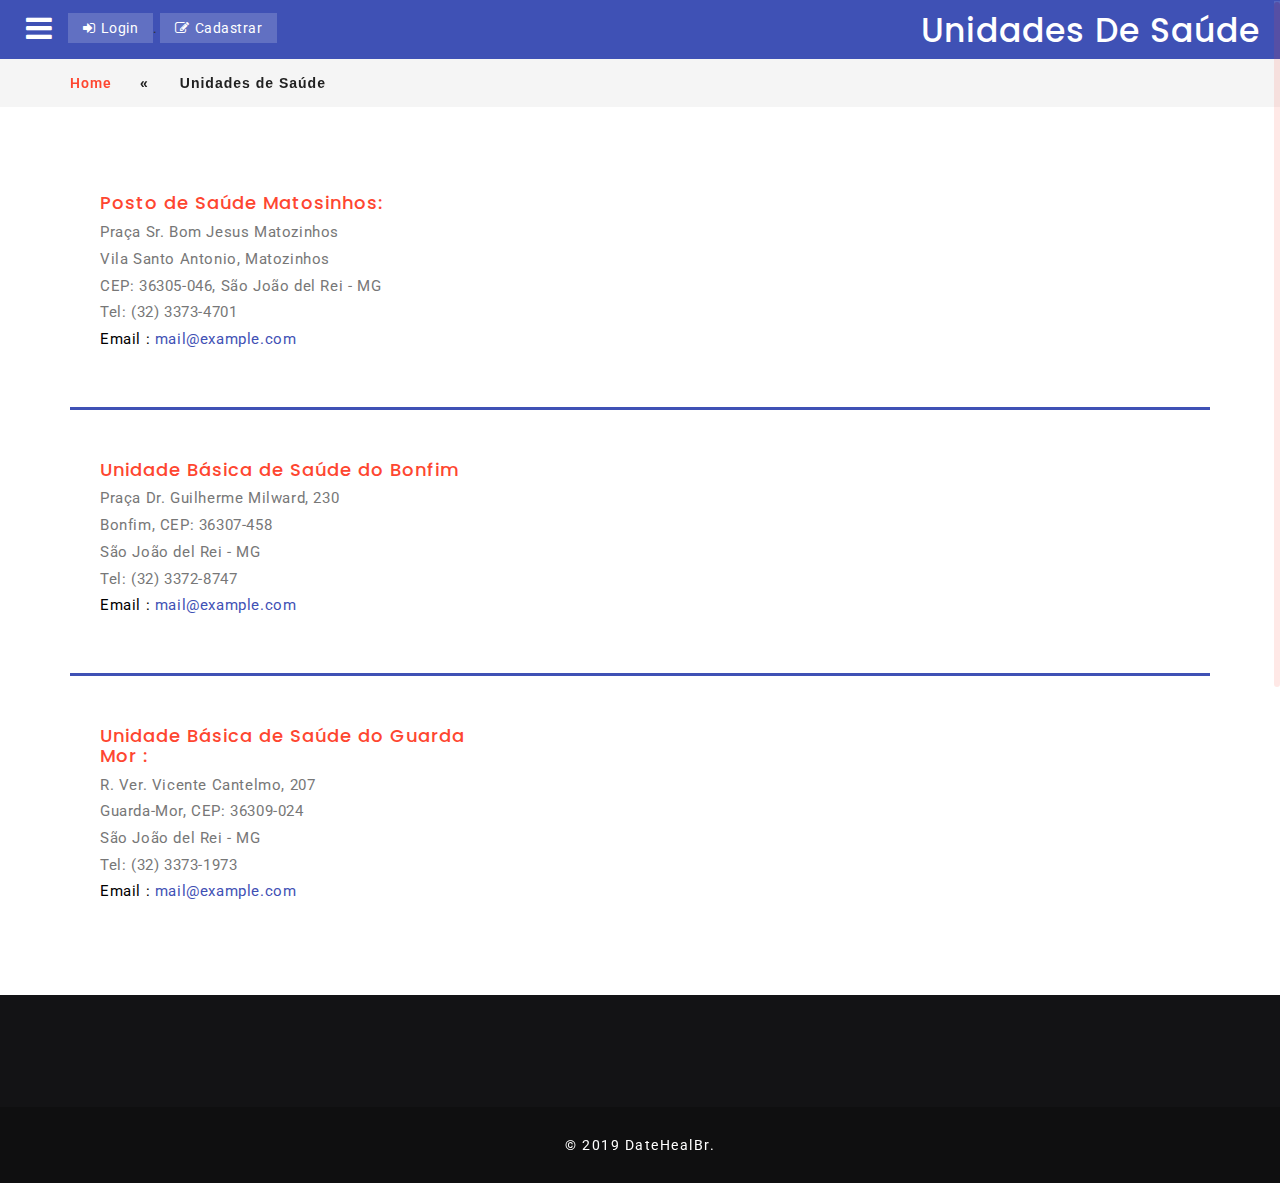
<file: unidades.html>
<!--
Author: Ítalo Magalhães da Silva
E-mail: italo.ufsj@gmail.com
-->
<!DOCTYPE html>
<html lang="en">
<head>
<title>DateHealBr</title> 
<!-- For-Mobile-Apps-and-Meta-Tags -->
<meta name="viewport" content="width=device-width, initial-scale=1" />
<meta http-equiv="Content-Type" content="text/html; charset=utf-8" />
<meta name="keywords" content="Clinical Care Responsive, Login Form Web Template, Flat Pricing Tables, Flat Drop-Downs, Sign-Up Web Templates, Flat Web Templates, Login Sign-up Responsive Web Template, SmartPhone Compatible Web Template, Free Web Designs for Nokia, Samsung, LG, Sony Ericsson, Motorola Web Design" />
<script type="application/x-javascript"> addEventListener("load", function() { setTimeout(hideURLbar, 0); }, false); function hideURLbar(){ window.scrollTo(0,1); } </script>
<!-- //For-Mobile-Apps-and-Meta-Tags -->
<!-- Custom Theme files -->
<link href="css/bootstrap.css" type="text/css" rel="stylesheet" media="all">
<link rel="stylesheet" type="text/css" href="css/style11.css" /><!-- menu style sheet -->
<link href="css/style.css" type="text/css" rel="stylesheet" media="all"> 
<!-- //Custom Theme files -->
<!-- font-awesome icons -->
<link href="css/font-awesome.css" rel="stylesheet" type="text/css" media="all" /> 
<!-- //font-awesome icons -->

<!-- web-fonts -->  
<link href="//fonts.googleapis.com/css?family=Poppins:300,400,500,600,700" rel="stylesheet">
<link href='//fonts.googleapis.com/css?family=Roboto:400,100,100italic,300,300italic,400italic,500,500italic,700,700italic,900,900italic' rel='stylesheet' type='text/css'>
<!-- //web-fonts -->
</head>
<body class="bg">
	<div class="overlay overlay-simplegenie">
			<button type="button" class="overlay-close"><i class="fa fa-times" aria-hidden="true"></i></button>
			<nav>
					<ul>
						<li><a href="main.html">Home</a></li>
						<li><a href="about.html">Sobre</a></li>
						<li><a href="calendar.html">Calendário</a></li>
						<li><a href="locations.html">Unidades de Saúde</a></li>
						<li><a href="contact.html">Contato</a></li>
					</ul>
			</nav>
		</div>
		<section class="header-w3ls"> 
			<button id="trigger-overlay" type="button"><i class="fa fa-bars" aria-hidden="true"></i></button>
			<div class="bottons-agileits-w3layouts">
			<a class="page-scroll" href="#myModal2" data-toggle="modal"><i class="fa fa-sign-in" aria-hidden="true"></i>Login</a>.
			<a class="page-scroll" href="#myModal3" data-toggle="modal"><i class="fa fa-pencil-square-o" aria-hidden="true"></i>Cadastrar</a>
			</div>
		<h1><a href="main.html">Unidades de Saúde</a></h1>
		<div class="clearfix"> </div>
		</section>
<!-- //menu -->
<!-- modal -->
	<div class="modal about-modal w3-agileits fade" id="myModal2" tabindex="-1" role="dialog">
		<div class="modal-dialog" role="document">
			<div class="modal-content">
				<div class="modal-header">
					<button type="button" class="close" data-dismiss="modal" aria-label="Close"><span aria-hidden="true">&times;</span></button>						
				</div> 
				<div class="modal-body login-page "><!-- login-page -->     
									<div class="login-top sign-top">
										<div class="agileits-login">
										<h5>Login</h5>
										<form action="#" method="post">
											<input type="email" class="email" name="Email" placeholder="Email" required=""/>
											<input type="password" class="password" name="Password" placeholder="Password" required=""/>
											<div class="wthree-text"> 
													<ul> 
														<li>
															<label class="anim">
																<input type="checkbox" class="checkbox">
																<span>Deseja ser lembrado?</span> 
															</label> 
														</li>
														<li> <a href="#">Esqueceu sua senha?</a> </li>
													</ul>
													<div class="clearfix"> </div>
											</div>  
											<div class="w3ls-submit"> 
												<input type="submit" value="LOGIN">  	
											</div>	
										</form>

										</div>  
									</div>
						</div>  
				</div> <!-- //login-page -->
			</div>
		</div>
	<!-- //modal --> 
	<!-- modal -->
	<div class="modal about-modal w3-agileits fade" id="myModal3" tabindex="-1" role="dialog">
		<div class="modal-dialog" role="document">
			<div class="modal-content">
				<div class="modal-header">
					<button type="button" class="close" data-dismiss="modal" aria-label="Close"><span aria-hidden="true">&times;</span></button>						
				</div> 
				<div class="modal-body login-page "><!-- login-page -->     
									<div class="login-top sign-top">
										<div class="agileits-login">
										<h5>Cadastro</h5>
										<form action="#" method="post">
												<select class="form-control form-control-sm">
														<option>Voce é:</option>
														<option value="enfer">Enfermeira(o)</option>
														<option value="paci">Paciente</option>
												</select>
												<input type="text" name="Username" placeholder="Username" required=""/>
												<input type="text"  name="CPF" placeholder="CPF" required=""/>
												<input type="email"  name="Email" placeholder="Email" required=""/>
												<input type="password" name="Password" placeholder="Senha" required=""/>
												<div class="wthree-text"> 
													<ul> 
														<li>
															<label class="anim">
																<input type="checkbox" class="checkbox">
																<span>Eu aceito os termos de uso</span> 
															</label> 
														</li>
													</ul>
												</div>  
												<div class="w3ls-submit"> 
													<input type="submit" value="Cadastrar">  	
												</div>
										</form>

										</div>  
									</div>
						</div>  
				</div> <!-- //login-page -->
			</div>
		</div>
	<!-- //modal --> 
<!-- banner -->
<!-- //banner -->
<!-- breadcrumbs -->
<div class="w3l_agileits_breadcrumbs">
   <div class="container">
		<div class="w3l_agileits_breadcrumbs_inner">
			<ul>
				<li><a href="main.html">Home</a><span>«</span></li>
									
				<li>Unidades de Saúde</li>
				</ul>
		</div>
	</div>
</div>		
<!-- //breadcrumbs -->
<!-- locations -->
<div class="locations-w3-agileits">
	<div class="container">
	<div class="location-agileits">
		<div class="loc-left">
			<h4>Posto de Saúde Matosinhos:</h4>
			<p>Praça Sr. Bom Jesus Matozinhos</p>
			<p>Vila Santo Antonio, Matozinhos</p>
			<p>CEP: 36305-046, São João del Rei - MG</p>
			<p>Tel: (32) 3373-4701</p>
			<p>Email : <a href="mailto:example@email.com">mail@example.com</a></p>
		</div>
		<div class="loc-right">
			<iframe src="https://www.google.com/maps/embed?pb=!1m18!1m12!1m3!1d14886.565659573416!2d-44.25726680140322!3d-21.12685761933207!2m3!1f0!2f0!3f0!3m2!1i1024!2i768!4f13.1!3m3!1m2!1s0xa1c7d92637c7af%3A0x63b14976ccfc0401!2sPosto+de+Sa%C3%BAde+Matozinhos!5e0!3m2!1spt-BR!2sbr!4v1561148412807!5m2!1spt-BR!2sbr" width="400" height="300" frameborder="0" style="border:0" allowfullscreen></iframe>
		</div>
		<div class="clearfix"> </div>
	</div>
	<div class="location-agileits">
		<div class="loc-left">
			<h4>Unidade Básica de Saúde do Bonfim</h4>
			<p>Praça Dr. Guilherme Milward, 230</p>
			<p>Bonfim, CEP: 36307-458</p>
			<p>São João del Rei - MG</p>
			<p>Tel: (32) 3372-8747</p>
			<p>Email : <a href="mailto:example@email.com">mail@example.com</a></p>
		</div>
		<div class="loc-right">
				<iframe src="https://www.google.com/maps/embed?pb=!1m18!1m12!1m3!1d14886.56972366725!2d-44.257266802806456!3d-21.126817138653923!2m3!1f0!2f0!3f0!3m2!1i1024!2i768!4f13.1!3m3!1m2!1s0xa1c99e862bb531%3A0xa5aa16d658f1ee4!2sUnidade+B%C3%A1sica+de+Sa%C3%BAde+do+Bonfim!5e0!3m2!1spt-BR!2sbr!4v1561148721586!5m2!1spt-BR!2sbr" width="400" height="300" frameborder="0" style="border:0" allowfullscreen></iframe>
			</div>
		<div class="clearfix"> </div>
	</div>
	<div class="location-agileits">
		<div class="loc-left">
			<h4>Unidade Básica de Saúde do Guarda Mor :</h4>
			<p>R. Ver. Vicente Cantelmo, 207</p>
			<p>Guarda-Mor, CEP: 36309-024</p>
			<p>São João del Rei - MG</p>
			<p>Tel: (32) 3373-1973</p>
			<p>Email : <a href="mailto:example@email.com">mail@example.com</a></p>
		</div>
		<div class="loc-right">
				<iframe src="https://www.google.com/maps/embed?pb=!1m18!1m12!1m3!1d3721.298184014896!2d-44.26621198452808!3d-21.14052848254798!2m3!1f0!2f0!3f0!3m2!1i1024!2i768!4f13.1!3m3!1m2!1s0xa1c895b31f9e51%3A0xfd4ad0f018964eb6!2sPSF+Programa+Sa%C3%BAde+da+Fam%C3%ADlia!5e0!3m2!1spt-BR!2sbr!4v1561148935476!5m2!1spt-BR!2sbr" width="400" height="300" frameborder="0" style="border:0" allowfullscreen></iframe>
		</div>
		<div class="clearfix"> </div>
	</div>
	</div>
</div>
<!-- //locations --> 
<!--social-icons-->
<!-- <div class="social-agileinfo">
	<a href="#"  class="social-icon-w3-agile facebook">
		<i class="fa fa-facebook" aria-hidden="true"></i>
	</a>
	<a href="#"  class="social-icon-w3-agile google-plus">
		<i class="fa fa-google-plus" aria-hidden="true"></i>
	</a>
	<a href="#" class="social-icon-w3-agile twitter">
		<i class="fa fa-twitter" aria-hidden="true"></i>
	</a>
	<a href="#" class="social-icon-w3-agile rss">
		<i class="fa fa-rss" aria-hidden="true"></i>
	</a>
	<div class="clearfix"></div>
</div> -->
<!--//social-icons-->
<!-- footer -->
	<div class="footer">
		<div class="agileinfo_footer_bottom">
			<div class="container">
				<!-- <div class="col-md-3 agileinfo_footer_bottom_grid">
					<h2>About <span>Us</span></h2>
					<p>Lorem ipsum dolor sit amet, consectetur adipiscing elit. Pellentesque 
						id arcu neque, at convallis est felis.</p>
					<ul class="social-nav model-3d-0 footer-social w3_agile_social">
						<li><a href="#" class="facebook">
							  <div class="front"><i class="fa fa-facebook" aria-hidden="true"></i></div>
							  <div class="back"><i class="fa fa-facebook" aria-hidden="true"></i></div></a></li>
						<li><a href="#" class="twitter"> 
							  <div class="front"><i class="fa fa-twitter" aria-hidden="true"></i></div>
							  <div class="back"><i class="fa fa-twitter" aria-hidden="true"></i></div></a></li>
						<li><a href="#" class="instagram">
							  <div class="front"><i class="fa fa-instagram" aria-hidden="true"></i></div>
							  <div class="back"><i class="fa fa-instagram" aria-hidden="true"></i></div></a></li>
						<li><a href="#" class="pinterest">
							  <div class="front"><i class="fa fa-linkedin" aria-hidden="true"></i></div>
							  <div class="back"><i class="fa fa-linkedin" aria-hidden="true"></i></div></a></li>
					</ul>
				</div>
				<div class="col-md-3 agileinfo_footer_bottom_grid">
					<h3>The <span>Tags</span></h3>
					<div class="unorder">
						<ul class="tag2 tag_agileinfo">
							<li><a href="doctors.html">Doctors</a></li>
							<li><a href="about.html">About</a></li>
							<li><a href="departments.html">Departments</a></li>
						</ul>
						<ul class="tag2 tag_agileinfo">
							<li><a href="locations.html">Locations</a></li>
							<li><a href="services.html">Services</a></li>
							<li><a href="appointment.html">Appointment</a></li>
						</ul>
						<ul class="tag2 tag_agileinfo">
							<li><a href="single.html">More</a></li>
							<li><a href="about.html">About</a></li>
							<li><a href="departments.html">Departments</a></li>
						</ul>
						<ul class="tag2 tag_agileinfo">
							<li><a href="doctors.html">Doctors</a></li>
							<li><a href="contact.html">Contact</a></li>
							<li><a href="locations.html">Locations</a></li>
						</ul>
					</div>
				</div>
				<div class="col-md-3 agileinfo_footer_bottom_grid">
					<h3>Latest <span>Tweets</span></h3>
					<ul class="twi agileits_twitter">
						<li><i class="fa fa-twitter" aria-hidden="true"></i>Praesent imperdiet diam sagittis, egestas <a href="#" class="mail">
						@http://t.co/9vslJFpW</a> <span>ABOUT 15 MINS</span></li>
						<li><i class="fa fa-twitter" aria-hidden="true"></i>Mauris tristique, dolor vel iaculis vestibulum<a href="#" class="mail">
						@http://t.co/9vslJFpW</a> <span>ABOUT 2 HOURS AGO</span></li>
					</ul>
				</div>
				<div class="col-md-3 agileinfo_footer_bottom_grid">
					<h3>Flickr <span>Feed</span></h3>
					<div class="flickr-grids">
						<div class="flickr-grid agileits_w3layouts_flickr">
							<a href="single.html"><img src="images/1.jpg" alt=" " class="img-responsive" /></a>
						</div>
						<div class="flickr-grid  agileits_w3layouts_flickr">
							<a href="single.html"><img src="images/2.jpg" alt=" " class="img-responsive" /></a>
						</div>
						<div class="flickr-grid  agileits_w3layouts_flickr">
							<a href="single.html"><img src="images/3.jpg" alt=" " class="img-responsive" /></a>
						</div>
						<div class="clearfix"> </div>
						
						<div class="flickr-grid  agileits_w3layouts_flickr">
							<a href="single.html"><img src="images/4.jpg" alt=" " class="img-responsive" /></a>
						</div>
						<div class="flickr-grid  agileits_w3layouts_flickr">
							<a href="single.html"><img src="images/1.jpg" alt=" " class="img-responsive" /></a>
						</div>
						<div class="flickr-grid  agileits_w3layouts_flickr">
							<a href="single.html"><img src="images/2.jpg" alt=" " class="img-responsive" /></a>
						</div>
						<div class="clearfix"> </div>
					</div>
				</div> -->
				<div class="clearfix"> </div>
			</div>
		</div>
		<div class="agileinfo_footer_bottom1">
			<div class="container">
					<p>© 2019 DateHealBr.</a></p>
				<div class="clearfix"> </div>
			</div>
		</div>
	</div>
<!-- //footer -->

<!-- js -->
<script type='text/javascript' src='js/jquery-2.2.3.min.js'></script>
<!-- //js -->
<script src="js/jquery.nicescroll.js"></script>
<script src="js/scripts.js"></script>

<!--jarallax -->
	<script src="js/SmoothScroll.min.js"></script>
<!-- //jarallax -->
<!--menu script-->
<script type="text/javascript" src="js/modernizr-2.6.2.min.js"></script>
<script src="js/classie.js"></script>
<script src="js/demo1.js"></script>
<!--//menu script-->
<!-- banner -->
<script type='text/javascript' src='js/jquery.easing.1.3.js'></script> 
<!-- //banner -->
<script type="text/javascript">
	jQuery(document).ready(function($) {
		$(".scroll").click(function(event){		
			event.preventDefault();
			$('html,body').animate({scrollTop:$(this.hash).offset().top},1000);
		});
	});
</script>
<!--js for bootstrap working-->
	<script src="js/bootstrap.js"></script>
<!-- //for bootstrap working -->
</body>
</html>
</file>
<file: css/style11.css>
/* Overlay style */
.overlay {
    position: fixed;
    width: 100%;
    height: 100%;
    top: 0;
    left: 0;
    background: rgba(0, 0, 0, 0.9);
    z-index: 999;
}

/* Overlay closing cross */
.overlay .overlay-close {
    width: 40px;
    height: 40px;
    position: absolute;
    right: 20px;
    top: 20px;
    overflow: hidden;
    border: none;
    /* background: url(../img/cross.png) no-repeat center center; */
    /* background: none; */
    /* text-indent: 200%; */
    /* color: rgba(255, 255, 255, 0); */
    outline: none;
    z-index: 100;
    color: #fff;
    background: #3f51b5;
}

/* Menu style */
.overlay nav {
	text-align: center;
	position: relative;
	top: 50%;
	height: 60%;
	-webkit-transform: translateY(-50%);
	transform: translateY(-50%);
}

.overlay ul {
	list-style: none;
	padding: 0;
	margin: 0 auto;
	display: inline-block;
	height: 100%;
	position: relative;
}

.overlay ul li {
	display: block;
	height: 20%;
	height: calc(100% / 5);
	min-height: 54px;
	-webkit-backface-visibility: hidden;
	backface-visibility: hidden;
}

.overlay ul li a {
    font-size: 20px;
    letter-spacing: 6px;
    font-weight: 300;
    display: block;
    color: #fff;
    -webkit-transition: color 0.2s;
    transition: color 0.2s;
	text-decoration:none;
}

.overlay ul li a:hover,
.overlay ul li a:focus {
	color: #3f51b5;
}

/* Effects */
.overlay-simplegenie {
	visibility: hidden;
	-webkit-transform: translateY(60%) scale(0);
	transform: translateY(60%) scale(0);
	-webkit-transition: -webkit-transform 0.4s, visibility 0s 0.4s;
	transition: transform 0.4s, visibility 0s 0.4s;
}

.overlay-simplegenie.open {
	visibility: visible;
	-webkit-transform: translateY(0%) scale(1);
	transform: translateY(0%) scale(1);
	-webkit-transition: -webkit-transform 0.4s;
	transition: transform 0.4s;
}

@media screen and (max-height: 30.5em) {
	.overlay nav {
		height: 70%;
		font-size: 34px;
	}
	.overlay ul li {
		min-height: 34px;
	}
}
</file>
<file: css/style.css>
/*--
Author: W3layouts
Author URL: http://w3layouts.com
License: Creative Commons Attribution 3.0 Unported
License URL: http://creativecommons.org/licenses/by/3.0/
--*/
body{
	margin:0;
	font-family: 'Roboto', sans-serif; 
	background:#071f44;
} 
body a,input[type="submit"],.wthree_services_left1,.w3agile_banner_btom_login_left3 a,.agile_gallery_grid_w3 img,.agile_gallery_grid_left img{
	transition:.5s ease-in;
	-webkit-transition:.5s ease-in;
	-moz-transition:.5s ease-in;
	-o-transition:.5s ease-in;
	-ms-transition:.5s ease-in;
	text-decoration:none;
}
h1,h2,h3,h4,h5,h6{
	margin:0; 
	font-family: 'Poppins', sans-serif; 
}
p{
	margin:0;
}
ul,label{
	margin:0;
	padding:0;
}
body a:hover{
	text-decoration:none;
}
.bg {
    background: #fff;
}
.index-bg {
    background: #19235a!important;
}
p,ul li,ol li{
	font-size:14px;
}
/*-- main --*/
.main-row {
    height: 100%;
    padding: 2em 0 0;
    /* margin: 2em auto; */
    text-align: center;
}
.frame-border {
    width: 370px;
    height: 690px;
    outline: none;
    border-color: #000;
    border-width: 50px 15px;
    border-style: solid;
    border-radius: 20px;
    -webkit-border-radius: 20px;
    -moz-border-radius: 20px;
    margin: 10px auto; 
    background-size: cover;
}
.main-row h1 {
    text-align: center;
    font-size: 3em;
	color: #fff;
    margin-bottom:0.4em;
	font-family: 'Poppins', sans-serif;
}
/*-- //main --*/ 
/*-- header --*/ 
.header-w3ls{
	background: #3f51b5;
	padding:10px 20px;
}
button#trigger-overlay {
    background: transparent;
    border: none;
    outline: none;
    float: left;
    margin-top: 2.5px;
}
button#trigger-overlay i {
	color:#fff;
	font-size:30px;
}
.header-w3ls h1 a {
    text-decoration: none;
	    margin-top: 3px;
    color: #fff;
    font-size: 33px;
    text-transform: capitalize;
    display: inline-block;
    letter-spacing: 1px;
    font-family: 'Poppins', sans-serif;
}
.header-w3ls h1 a {
    float: right;
}
/*-- //header --*/ 
/*-- banner-text --*/ 
.header-w3layouts{
    position: absolute;
    top: 0;
    z-index: 99;
    text-align: center;
    left: 0;
    width: 100%;
}
.agileits-banner-info h3 {
    color: rgb(255, 255, 255);
    font-size: 3.5em;
    margin: 0.1em 0 0.2em 0;
    letter-spacing: 8px;
    text-transform: uppercase;
    font-weight: 500;
}
.agileits-banner-info h3 span{
	    background: #2529d8;
    padding: 0 15px;
}
.agileits-banner-info {
    text-align: left;
    padding: 12em 0 0em;
}
.agileits_w3layouts_more{
	position:relative;
}
.agileits_w3layouts_more a{
	    font-size: 17px;
    color: #fff;
    text-decoration: none;
    text-transform: uppercase;
    letter-spacing: 4px;
    position: relative;
}
/*-- //banner-text --*/
/*-- banner-top --*/
.w3layouts-banner-top{
    background: url(../images/banner2.png) no-repeat 0px 0px;
}
.w3layouts-banner-top1{
	background: url(../images/banner.png) no-repeat 0px 0px;
}
.w3layouts-banner-top2{
	background: url(../images/banner1.png) no-repeat 0px 0px;
}
.w3layouts-banner-top3{
	background: url(../images/banner3.png) no-repeat 0px 0px;
}
.w3layouts-banner-top,.w3layouts-banner-top1,.w3layouts-banner-top2,.w3layouts-banner-top3{
	 background-size: cover;	
	-webkit-background-size: cover;	
	-moz-background-size: cover;
	-o-background-size: cover;		
	-moz-background-size: cover;	
	min-height:400px;
}
/*-- //banner-top --*/ 
/*--slider--*/
#slider2,
#slider3 {
  box-shadow: none;
  -moz-box-shadow: none;
  -webkit-box-shadow: none;
  margin: 0 auto;
}
.rslides_tabs li:first-child {
  margin-left: 0;
}
.rslides_tabs .rslides_here a {
  background: rgba(255,255,255,.1);
  color: #fff;
  font-weight: bold;
}
.events {
  list-style: none;
}
.callbacks_container {
  position: relative;
  float: left;
  width: 100%;
}
.callbacks {
  position: relative;
  list-style: none;
  overflow: hidden;
  width: 100%;
  padding: 0;
  margin: 0;
}
.callbacks li {
  position: absolute;
  width: 100%;
}
.callbacks img {
  position: relative;
  z-index: 1;
  height: auto;
  border: 0;
}
.callbacks .caption {
	display: block;
	position: absolute;
	z-index: 2;
	font-size: 20px;
	text-shadow: none;
	color: #fff;
	left: 0;
	right: 0;
	padding: 10px 20px;
	margin: 0;
	max-width: none;
	top: 10%;
	text-align: center;
}

.callbacks_nav {
    position: absolute;
    -webkit-tap-highlight-color: rgba(0,0,0,0);
    top:55%;
    left: 40px;
    opacity: 0.7;
    z-index: 3;
    text-indent: -9999px;
    overflow: hidden;
    text-decoration: none;
    height: 34px;
    width: 34px;
    background: url(../images/left.png) no-repeat 0px 0px;
}
.callbacks_nav.next {
    left: auto;
    background: url(../images/arrows.png) no-repeat -35px 0px;
    right: 0px;
}
.callbacks_nav.prev {
    left: auto;
    background: url(../images/arrows.png) no-repeat 0px 0px;
    left: 0px;
}
#slider3-pager a {
  display: inline-block;
}
#slider3-pager span{
  float: left;
}
#slider3-pager span{
	width:100px;
	height:15px;
	background:#fff;
	display:inline-block;
	border-radius:30em;
	opacity:0.6;
}
#slider3-pager .rslides_here a {
  background: #FFF;
  border-radius:30em;
  opacity:1;
}
#slider3-pager a {
  padding: 0;
}
#slider3-pager li{
	display:inline-block;
}
.rslides {
  position: relative;
  list-style: none;
  overflow: hidden;
  width: 100%;
  padding: 0;
}
.rslides li {
  -webkit-backface-visibility: hidden;
  position: absolute;
  display:none;
  width: 100%;
  left: 0;
  top: 0;
}
.rslides li{
  position: relative;
  display:block;
  float: left;
}
.rslides img {
  height: auto;
  border: 0;
  }
.callbacks_tabs {
    list-style: none;
    position: absolute;
    top: 85%;
    left: 13.5%;
    padding: 0;
    margin: 0;
    display: block;
    z-index: 99;
}
.slider-top span{
	font-weight:600;
}
.callbacks_tabs li {
    display:inline-block;
    margin: 0px 5px;
}
/*----*/
.callbacks_tabs a{
 visibility: hidden;
}
.callbacks_tabs a:after {
    content: "\f111";
    font-size: 0;
    font-family: FontAwesome;
    visibility: visible;
    display: block;
    height: 12px;
    width: 12px;
    display: inline-block;
    background: #fff;
    border-radius: 50%;
    -webkit-border-radius: 50%;
    -o-border-radius: 50%;
    -moz-border-radius: 50%;
    -ms-border-radius: 50%;
}
.callbacks_here a:after{
	background:#33cc99;
    border:1px solid #33cc99;
    height:2px;
    width:40px;
    border-radius: 0;
}
/*-- //slider --*/

/*-- banner-bottom --*/
.banner-bottom {
    padding: 2em 9em;
    background: #eee;
}
.bnr-btm-grids-agileits {
    width: 33%;
    float: left;
	padding-bottom: 10px;
}
.bnr-btm-icon {
    float: left;
}
.bnr-btm-icon i {
    color: #3f51b5;
    font-size: 25px;
}
.bnr-btm-info {
    position: relative;
    float: left;
    padding-left: 19px;
}
.bnr-btm-info:before{
    content: "";
    width: 50px;
    height: 2px;
    background: #fe4630;
    display: block;
    bottom: -10px;
    left: 18px;
    position: absolute;
}
.bnr-btm-info h3 {
    color: #000;
    font-size: 19px;
    letter-spacing: .3px;
}
.bnr-btm-info p {
    color: #777;
    font-size: 16px;
    padding-top: 4px;
}
.bnr-btm-info p a {
    color: #777;
    font-size: 16px;
	text-decoration:none;
}
/*-- //banner-bottom --*/
/*--login-register--*/
.bottons-agileits-w3layouts {
    float: left;
    margin: 3px 0 0 10px;
}
.bottons-agileits-w3layouts a {
    color: #fff;
    padding: 5px 15px;
    font-size: 14px;
    letter-spacing: .5px;
    text-transform: capitalize;
    background: rgba(255, 255, 255, 0.18);
    text-decoration: none;
    display: inline-block;
	transition:.5s ease-in;
	-webkit-transition:.5s ease-in;
	-moz-transition:.5s ease-in;
	-o-transition:.5s ease-in;
	-ms-transition:.5s ease-in;
}
.bottons-agileits-w3layouts a:hover {
	text-decoration: none;
    background: rgb(255, 255, 255);
    color: #3f51b5;
    /* border-radius: 50px; */
    /* -webkit-border-radius: 50px; */
    -o-border-radius: 50px;
    -moz-border-radius: 50px;
    -ms-border-radius: 50px;
    transition:.5s ease-in;
	-webkit-transition:.5s ease-in;
	-moz-transition:.5s ease-in;
	-o-transition:.5s ease-in;
	-ms-transition:.5s ease-in;
}
.bottons-agileits-w3layouts a:focus {
	outline:none;
}
.bottons-agileits-w3layouts a i {
    padding-right: 5px;
}
.login-top.sign-top {
    background: trasparent;
}
.agileits-login {
    padding:3em;
}
.agileits-login input[type="text"], .agileits-login input[type="password"], .agileits-login input[type="email"], .agileits-login textarea {
    outline: none;
    font-size: 1em;
    color: #000;
    padding: 10px;
    letter-spacing: 1px;
    margin: 0;
    width: 100%;
    border: none;
    border-bottom: 2px solid #3f51b5;
    -webkit-appearance: none;
    margin-bottom: 1em;
    background: transparent;
}
.agileits-login textarea {
	resize:none;
	height:80px;
	margin-bottom:0!important;
}
.login-top h5 {
    color: #212121;
    text-align: center;
    font-size: 30px;
    margin-bottom: 20px;
    letter-spacing: 1px;
    text-transform: capitalize;
}
.agileits-login ::-webkit-input-placeholder {
   color: #fff; 
} 
.agileits-login :-moz-placeholder { /* Firefox 18- */
   color: #fff;
} 
.agileits-login ::-moz-placeholder {  /* Firefox 19+ */
   color: #fff; 
} 
.agileits-login :-ms-input-placeholder {  
   color: #fff; 
}
/*-- checkbox --*/
.agileits-login label {
    font-size: 1em;
    color: #000;
	letter-spacing: 0.5px;
    font-weight: 400;
    cursor: pointer;
    position: relative;
}
input.checkbox {
    background: #fe4630;
    cursor: pointer;
    width: 1.2em;
    height: 1.2em;
    display: inline-block;
	margin: 0 5px 0 0;
	vertical-align: text-bottom;
}
input.checkbox:before {
	content: "";
	position: absolute;
	width: 1.2em;
	height: 1.2em;
	background: inherit;
	cursor: pointer;
}
input.checkbox:after {
	content: ""; 
	position: absolute;
	top: 0px;
	left: 0;
	z-index: 1;
	width: 1.2em;
	height: 1.2em;
	border: 1px solid #fff; 
	-webkit-transition: .4s ease-in-out;
	-moz-transition: .4s ease-in-out; 
	transition: .4s ease-in-out;
}
input.checkbox:checked:after {
	-webkit-transform: rotate(-45deg);
	-moz-transform: rotate(-45deg);
	-o-transform: rotate(-45deg);
	-ms-transform: rotate(-45deg);
	transform: rotate(-45deg);
	height: 1.2em;
	border-color: #fff;
	border-top-color: transparent;
	border-right-color: transparent;
}
.anim input.checkbox:checked:after {
	-webkit-transform: rotate(-45deg);
	-moz-transform: rotate(-45deg);
	-o-transform: rotate(-45deg);
	-ms-transform: rotate(-45deg);
	transform: rotate(-45deg);
	height: .6em;
	border-color: transparent;
	border-right-color: transparent;
	animation: .4s rippling .4s ease;
	animation-fill-mode: forwards;
}
@keyframes rippling {
	50% {
		border-left-color: #fff;
	}
	100% {
		border-bottom-color: #fff;
		border-left-color: #fff;
	}
} 
/*-- //checkbox --*/ 
.wthree-text {
    margin-top: 0.5em;
}
.wthree-text ul li {
    display: inline-block;
    float: left;
}
.wthree-text ul li:nth-child(2) {
    float: right;
}
.wthree-text ul li a {
    font-size: 1em;
    color: #fff;
	letter-spacing: 0.5px;
	transition: 0.5s all;
	-webkit-transition: 0.5s all;
	-moz-transition: 0.5s all;
	-o-transition: 0.5s all;
	-ms-transition: 0.5s all;
}
.wthree-text ul li a:hover {
    text-decoration: underline;
}
.w3ls-submit {
    text-align: center;
    margin-top: 2.5em;
} 
.agileits-login input[type="submit"] {
    font-size: 1em;
    color: #fff;
    border:none;
    outline: none;
    padding: .8em 5em;
    -webkit-appearance: none;
	text-transform: uppercase;
    transition: .5s all;
    background: #3f51b5;
    display: inline-block;
	transition: 0.5s all;
	-webkit-transition: 0.5s all;
	-moz-transition: 0.5s all;
	-o-transition: 0.5s all;
	-ms-transition: 0.5s all;
}
.agileits-login input[type="submit"]:hover {
    background:#fe4630;
	transition: 0.5s all;
	-webkit-transition: 0.5s all;
	-moz-transition: 0.5s all;
	-o-transition: 0.5s all;
	-ms-transition: 0.5s all;
} 
.modal-header {
    border-bottom: none;
}
/*--//login-register--*/
/*--Options--*/
.options-wthree,.who-we-w3ls,.stats,.gallery,.contact,.locations-w3-agileits,.blog,.appointment,.services-w3-agileits,.projects,.w3ls_popular_posts,.agileinfo_footer_bottom{
	padding:4em 0em;
}
.options-wthree ul li {
    text-align: center;
    padding: 3em 0em;
    list-style: none;
    background: #000;
    display: inline-block;
	margin-bottom:10px;
    width: 49.5%;
    float: left;
	transition:.5s ease-in;
	-webkit-transition:.5s ease-in;
	-moz-transition:.5s ease-in;
	-o-transition:.5s ease-in;
	-ms-transition:.5s ease-in;
}
.options-wthree ul li:nth-child(1),.options-wthree ul li:nth-child(3),.options-wthree ul li:nth-child(5){
	margin-right:10px;
}
.options-wthree ul li:nth-child(5),.options-wthree ul li:nth-child(6){
	margin-bottom:0px;
}
a.opt-grids {
    text-decoration: none;
}
.options-wthree ul li:hover {
	background: #3f51b5;
	transition:.5s ease-in;
	-webkit-transition:.5s ease-in;
	-moz-transition:.5s ease-in;
	-o-transition:.5s ease-in;
	-ms-transition:.5s ease-in;
}
.options-wthree ul li:hover .icon-agileits-w3layouts i {
	color: #fff;
	transition:.5s ease-in;
	-webkit-transition:.5s ease-in;
	-moz-transition:.5s ease-in;
	-o-transition:.5s ease-in;
	-ms-transition:.5s ease-in;
}
.options-wthree ul li:hover .opt-text-w3layouts h6 {
	color: #fff;
	transition:.5s ease-in;
	-webkit-transition:.5s ease-in;
	-moz-transition:.5s ease-in;
	-o-transition:.5s ease-in;
	-ms-transition:.5s ease-in;
}
.icon-agileits-w3layouts i {
    color: #fe4630;
    font-size: 35px;
	transition:.5s ease-in;
	-webkit-transition:.5s ease-in;
	-moz-transition:.5s ease-in;
	-o-transition:.5s ease-in;
	-ms-transition:.5s ease-in;
}
.opt-text-w3layouts h6 {
    color: #fff;
    font-size: 18px;
    text-transform: capitalize;
    letter-spacing: 0.5px;
    padding-top: 10px;
    transition: .5s ease-in;
    -webkit-transition: .5s ease-in;
    -moz-transition: .5s ease-in;
    -o-transition: .5s ease-in;
    -ms-transition: .5s ease-in;
}
/*--//Options--*/
/*--about-inner--*/
.inner-banner-agileits-w3layouts{
	background: url(../images/banner1.jpg) no-repeat 0px 0px;
	background-size: cover;
    -webkit-background-size: cover;
    -moz-background-size: cover;
    -o-background-size: cover;
    -moz-background-size: cover;
    min-height: 250px;
}
.w3l_agileits_breadcrumbs {
    padding: 1em 0;
    background: #f5f5f5;
}
.w3l_agileits_breadcrumbs ul li {
    display: inline-block;
    color: #212121;
    font-weight: 600;
    font-family: 'Open Sans', sans-serif;
    letter-spacing: 1px;
}
.w3l_agileits_breadcrumbs ul li a:hover {
    color: #212121;
}
.w3l_agileits_breadcrumbs ul li a {
    color: #fe4630;
    text-decoration: none;
    font-family: 'Roboto', sans-serif;
}
.w3l_agileits_breadcrumbs ul li span {
    padding: 0 2em;
}
.left-img-w3 {
    background: url(../images/about-left.jpg) no-repeat 0px 0px;
    background-size: cover;
    -webkit-background-size: cover;
    -moz-background-size: cover;
    -o-background-size: cover;
    -moz-background-size: cover;
    min-height: 345px;
    width: 100%;
    float: left;
}
.who-right2-agileits{
    width: 50%;
    float: left;
    padding: 0em 2em;
}
.panel-group {
    margin-bottom: 0px;
    width: 50%;
    float: left;
}
h5.subtittle-w3layouts {
    color: #3f51b5;
    font-size: 20px;
    letter-spacing: 0.5px;
    line-height: 28px;
	margin-bottom:1em;
}
p.para-wthree {
    font-size: 14px;
    letter-spacing: 1px;
    color: #777;
    line-height: 27px;
}
/*--faq--*/
.pa_italic i {
    left: -1em;
    font-size: 11px;
    color: #fe4630;
}
.pa_italic span {
    display: none;
}
.collapsed span {
    display: inline-block;
    left: -1em;
	font-size: 11px;
}
.collapsed i {
    display: none;
}
.panel-heading {
    padding:10px 30px;
}
.panel-title > a{
    font-size: 1em;
    color:#ffffff;
    text-transform: capitalize;
	text-decoration: none;
}
.panel-default {
    border-color: #3f51b5;
    background: #3f51b5;
}
.panel-default > .panel-heading {
    border-color: #FFF;
	color:#212121;
       background-color: #3f51b5;
}
.panel-body {
    padding: 2em;
    font-size: 14px;
    line-height: 2em;
    color: #555;
    background: #fff;
}
a.pa_italic label {
    cursor: pointer;
	font-weight:500;
}
a.pa_italic:focus {
    outline: none;
    text-decoration: none;
}
.panel-default > .panel-heading + .panel-collapse > .panel-body {
    border-top-color: transparent;
}
.panel-heading {
    border-radius:0px!important;
}
/*--//faq--*/
.who-left-agileits {
    width: 25%;
    float: left;
}
.who-right-agileits {
    width: 75%;
    float: left;
    padding: 2em 0 0 2em;
}
.who-we-w3ls{
	padding-left:4em;
	padding-right:4em;
}
/*-- stats --*/
.jarallax {
    position: relative;
    background-size: cover;
    background-repeat: no-repeat;
    background-position: 50% 50%;
}
.w3layouts_stats_left {
    text-align: left;
    width: 25%;
    float: left;
}
.w3layouts_stats_left p{
    font-size: 2em;
    font-weight: 700;
    letter-spacing: 2px;
    color: #fff;
    margin: 0.3em 0 0.2em;
}
.w3layouts_stats_left h3 {
    font-size: 1em;
    color: #ffffff;
    letter-spacing: 1px;
    font-weight: 600;
    display: inline-block;
    padding: 10px;
    background: #3f51b5;
}
.w3layouts_stats_left i {
    font-size: 2.5em;
    color: #fe4630;
}
.w3l_stats_bottom_grid_left img{
	margin:0 auto;
}
.stats {
    background: rgba(0, 0, 0, 0.55) url(../images/stats.jpg) no-repeat 0px -212px;
    background-size: cover;
    -webkit-background-size: cover;
    -moz-background-size: cover;
    -o-background-size: cover;
    -moz-background-size: cover;
    /*min-height: 290px;*/
    text-align: center;
}
/*-- //stats --*/
/*--Services--*/
.callbacks_nav {
    position: absolute;
    -webkit-tap-highlight-color: rgba(0,0,0,0);
    top: 44%;
    left: 0;
    opacity: 0.6;
    z-index: 3;
    text-indent: -9999px;
    overflow: hidden;
    text-decoration: none;
    width: 42px;
    height: 52px;
    background: transparent url(../images/arrows.png) no-repeat left top;
    margin-top: 2%;
}
.choose_right p {
    color: #ddd;
    font-size: 0.9em;
    line-height: 1.9em;
    padding: 0 0%;
}
.choose_img h3 {
    font-size: 16px;
    color: #fe4630;
    letter-spacing: 1px;
    font-weight: 600;
    line-height: 1.5em;
}
.choose_icon:nth-child(2), .choose_icon:nth-child(3) {
    margin-bottom: 4em;
}
.choose_icon:hover i {
    color: #ff3b30;
}
.choose_left {
    float: left;
    width: 20%;
    height: 50px;
    margin-top: 0;
}
.choose_right {
    float: right;
    width: 78%;
	margin-bottom: 10px;
    position: relative;
}
.choose_right:before {
    content: "";
    width: 38px;
    height: 2px;
    background: #ffffff;
    display: block;
    bottom: -10px;
    left: 0px;
    position: absolute;
}
.ban-text {
    padding: 0;
    background: #333;
    width: 50%;
	float: left;
}
.banner-slider {
    padding: 0;
    width: 50%;
	float: left;
}
.choose_left i {
    color: #ffffff;
    font-size: 35px;
    padding-top: 23px;
}
.choose {
    padding: 4.5em 3em;
}
.blog-img{
    background: url(../images/pro1.jpg) no-repeat 0px 0px;
}
.blog-img1{
	background: url(../images/pro2.jpg) no-repeat 0px 0px;
}
.blog-img2{
	background: url(../images/pro3.jpg) no-repeat 0px 0px;
}
.blog-img3{
	background: url(../images/pro4.jpg) no-repeat 0px 0px;
}
.blog-img,.blog-img1,.blog-img2,.blog-img3{
	 background-size: cover;	
	-webkit-background-size: cover;	
	-moz-background-size: cover;
	-o-background-size: cover;		
	-moz-background-size: cover;	
	min-height:550px;
}
h4.tittle-w3layouts {
    color: #000;
    font-size: 28px;
    text-transform: uppercase;
    letter-spacing: 3px;
    position: relative;
    margin-bottom: 1.5em;
	text-align: left;
}
h4.white{
	color:#fff!important;
}
h4.tittle-w3layouts:before {
    content: "";
    width: 61px;
    height: 3px;
    background: #fe4630;
    display: block;
    bottom: -10px;
    left: 0px;
    position: absolute;
}
/*--inner-services--*/
.services-grids {
    background: #212121;
    padding: 35px 25px;
    width: 32%;
    margin: 0px 6px 16px;
    float: left;
    text-align: center;
	 transition: .5s ease-in;
    -webkit-transition: .5s ease-in;
    -moz-transition: .5s ease-in;
    -o-transition: .5s ease-in;
    -ms-transition: .5s ease-in;
}
.services-grids i {
    display: block;
    color: #fff;
    font-size: 44px;
	 transition: .5s ease-in;
    -webkit-transition: .5s ease-in;
    -moz-transition: .5s ease-in;
    -o-transition: .5s ease-in;
    -ms-transition: .5s ease-in;
}
.services-grids h4 {
    color: #fe4630;
    font-size: 19px;
    text-transform: capitalize;
    margin: 15px 0px 5px;
    letter-spacing: 0.8px;
	 transition: .5s ease-in;
    -webkit-transition: .5s ease-in;
    -moz-transition: .5s ease-in;
    -o-transition: .5s ease-in;
    -ms-transition: .5s ease-in;
}
.services-grids p {
    color: #777;
    font-size: 16px;
    letter-spacing: .56px;
    line-height: 30px;
	 transition: .5s ease-in;
    -webkit-transition: .5s ease-in;
    -moz-transition: .5s ease-in;
    -o-transition: .5s ease-in;
    -ms-transition: .5s ease-in;
}
.services-grids:hover h4 {
    color: #000000;
	 transition: .5s ease-in;
    -webkit-transition: .5s ease-in;
    -moz-transition: .5s ease-in;
    -o-transition: .5s ease-in;
    -ms-transition: .5s ease-in;
}
.services-grids:hover p {
    color: #fff;
	 transition: .5s ease-in;
    -webkit-transition: .5s ease-in;
    -moz-transition: .5s ease-in;
    -o-transition: .5s ease-in;
    -ms-transition: .5s ease-in;
}
.services-grids:hover {
    background: #3f51b5;
	 transition: .5s ease-in;
    -webkit-transition: .5s ease-in;
    -moz-transition: .5s ease-in;
    -o-transition: .5s ease-in;
    -ms-transition: .5s ease-in;
}
.agileits_recent_posts_gridr h4 a, .w3ls_popular_posts h4 a {
    font-size: 16px;
	    letter-spacing: .3px;
    margin: 16px 0px 10px;
    text-decoration: none;
    color: #727273;
    line-height: 1.5em;
    /* font-weight: 600; */
    text-transform: capitalize;
    display: block;
}
.agileits_popular_posts_grid h5 {
    color: #212121;
    letter-spacing: 1px;
    font-size: 15px;
}
.agileits_popular_posts_grid h5 i {
    display: inline-block;
    color: #fe4630;
    padding-right: 10px;
}
.agileits_recent_posts_gridr h4 a:hover,.w3ls_popular_posts h4 a:hover {
    color: #fe4630;
}
.agileits_recent_posts_gridr ul li {
    display: inline-block;
    margin-right: 1.5em;
    color: #999;
}
.agileits_recent_posts_gridr ul li:last-child{
	margin:0;
}
.w3ls_popular_posts {
    padding-bottom: 0em!important;
}
.agileits_popular_posts_grid {
    margin-top: 2em;
    width: 31.9%;
    margin: 0px 7px 0;
    float: left;
}
.w3agile_special_deals_grid_left_grid {
    position: relative;
    overflow: hidden;
}
.w3agile_special_deals_grid_left_grid:hover img {
    -moz-transform: scale3d(1.1, 1.1, 1);
    -o-transform: scale3d(1.1, 1.1, 1);
    -ms-transform: scale3d(1.1, 1.1, 1);
    -webkit-transform: scale3d(1.1, 1.1, 1);
    transform: scale3d(1.1, 1.1, 1);
}
.w3agile_special_deals_grid_left_grid img {
    -moz-transition: all 1s;
    -o-transition: all 1s;
    -webkit-transition: all 1s;
    transition: all 1s;
    width: 100%;
}
/*--//inner-services--*/
/*--//services--*/
/*--//about-inner--*/
/*-- gallery --*/ 
.w3gallery-grids {
    padding: 1em;
}  
.w3gallery-grids:nth-child(1),.w3gallery-grids:nth-child(2),.w3gallery-grids:nth-child(3) {
	padding-top:0;
}
.w3gallery-grids:nth-child(7),.w3gallery-grids:nth-child(8),.w3gallery-grids:nth-child(9) {
	padding-bottom:0;
}
/*-- imghvr-hinge --*/
[class^='imghvr-'],
[class*=' imghvr-'] {
	position: relative;
	display: inline-block;
	margin: 0px;
	max-width: 100%;
	background-color:#fff;
	color:#212121;
	overflow: hidden;
	-webkit-backface-visibility: hidden; 
	backface-visibility: hidden;
	-moz-osx-font-smoothing: grayscale;
	-webkit-transform: translateZ(0);
	-moz-transform: translateZ(0);
	-o-transform: translateZ(0);
	-ms-transform: translateZ(0);
	transform: translateZ(0);
	cursor: pointer;
}
[class^='imghvr-'] > img,
[class*=' imghvr-'] > img {
	vertical-align: top;
	max-width: 100%;
}
[class^='imghvr-'] .agile-figcaption,
[class*=' imghvr-'] .agile-figcaption {
	background-color:#3f51b5;
	padding:3.5em;
	position: absolute;
	top: 0;
	bottom: 0;
	left: 0;
	right: 0;
	color:#212121;
	text-align: center;
} 
[class^='imghvr-'] .agile-figcaption h4 {
    font-size: 1.7em;
    margin: 0.5em 0em 0.5em;
}
[class^='imghvr-'] .agile-figcaption p{
	line-height:2em;
	color:#fff;
}
[class^='imghvr-'] a,
[class*=' imghvr-'] a {
	position: absolute;
	top: 0;
	bottom: 0;
	left: 0;
	right: 0;
	z-index: 1;
}
[class^='imghvr-'],
[class*=' imghvr-'],
[class^='imghvr-']:before,
[class^='imghvr-']:after,
[class*=' imghvr-']:before,
[class*=' imghvr-']:after,
[class^='imghvr-'] *,
[class*=' imghvr-'] *,
[class^='imghvr-'] *:before,
[class^='imghvr-'] *:after,
[class*=' imghvr-'] *:before,
[class*=' imghvr-'] *:after {
	-webkit-box-sizing: border-box;
	-moz-box-sizing: border-box;
	-o-box-sizing: border-box;
	-ms-box-sizing: border-box;
	box-sizing: border-box;
	-webkit-transition: all 0.35s ease;
	-moz-transition: all 0.35s ease;
	transition: all 0.35s ease;
}
[class^='imghvr-hinge-'],
[class*=' imghvr-hinge-'] {
	-webkit-perspective: 50em;
	perspective: 50em;
}
[class^='imghvr-hinge-'] .agile-figcaption,
[class*=' imghvr-hinge-'] .agile-figcaption {
	opacity: 0;
	z-index: 1;
}
[class^='imghvr-hinge-']:hover img,
[class*=' imghvr-hinge-']:hover img {
	opacity: 0;
}
[class^='imghvr-hinge-']:hover .agile-figcaption,
[class*=' imghvr-hinge-']:hover .agile-figcaption {
	opacity: 1;
	-webkit-transition-delay: 0.21s;
	-moz-transition-delay: 0.21s;
	-o-transition-delay: 0.21s;
	-ms-transition-delay: 0.21s;
	transition-delay: 0.21s;
}
 
/*-- imghvr-hinge-right -- */
.imghvr-hinge-right img {
	-webkit-transform-origin: 100% 50%;
	-ms-transform-origin: 100% 50%;
	-moz-transform-origin: 100% 50%;
	-o-transform-origin: 100% 50%;
	transform-origin: 100% 50%;
}
.imghvr-hinge-right .agile-figcaption {
	-webkit-transform: rotateY(90deg);
	-moz-transform-origin: 0 50%;
	-o-transform-origin: 0 50%;
	-ms-transform-origin: 0 50%;
	transform: rotateY(90deg);
	-webkit-transform-origin: 0 50%;
	-moz-transform-origin: 0 50%;
	-o-transform-origin: 0 50%;
	-ms-transform-origin: 0 50%;
	transform-origin: 0 50%;
}
.imghvr-hinge-right:hover > img {
	-webkit-transform: rotateY(-90deg);
	-moz-transform: rotateY(-90deg);
	-o-transform: rotateY(-90deg);
	-ms-transform: rotateY(-90deg);
	transform: rotateY(-90deg);
}
.imghvr-hinge-right:hover .agile-figcaption {
	-webkit-transform: rotateY(0deg);
	-moz-transform: rotateY(0deg);
	-o-transform: rotateY(0deg);
	-ms-transform: rotateY(0deg);
	transform: rotateY(0deg);
}  
/*-- //gallery --*/ 
/*-- doctors --*/
.blog-grid-w3-agileits {
    margin-bottom: 3em;
    width: 50%;
	float:left;
}
.blog-grid-w3-agileits:nth-child(5){
	margin-bottom:0px!important;
}
.blog-img1-agileits-w3layouts {
    background: url(../images/camera.png) no-repeat 0px 0px;
    float: left;
}
.blog-img2-agileits-w3layouts{
	background:url("../images/t2.jpg") no-repeat 0px 0px;
    float: left;
}
.blog-img3-agileits-w3layouts {
    background: url(../images/t3.jpg) no-repeat 0px 0px;
    float: right;
}
.blog-img4-agileits-w3layouts {
    background: url(../images/t4.jpg) no-repeat 0px 0px;
    float: right;
}
.blog-img1-agileits-w3layouts,.blog-img2-agileits-w3layouts,.blog-img3-agileits-w3layouts,.blog-img4-agileits-w3layouts  {
	
    background-size: cover;
	-webkit-background-size: cover;
	-o-background-size: cover;
	-ms-background-size: cover;
	-moz-background-size: cover;
    min-height: 305px;
    display: block;
    width: 50%;
}
.blog-info-w3layouts {
    padding: 2em;
    text-align: left;
    width: 50%;
    float: left;
}
.second-info {
    text-align: right;
}
.blog-mid{
	text-align: right;
}
.blog-info-w3layouts h6 {
    color: #fe4630;
    font-size: 19px;
    letter-spacing: .5px;
    margin-bottom: .5em;
}
.inner-info h3 {
    color: #000;
    font-size: 15px;
    letter-spacing: .5px;
    margin: 0px 0 10px;
}
a.blog-text-w3ls {
    text-decoration: none;
    font-size: 17px;
    text-transform: capitalize;
    color: #337ab7;
    display: inline-block;
    margin: 0px 15px 9px 0px;
}
.blog-info-w3layouts span {
    color: #777474;
    font-size: 14px;
}
a.blog-more-agile {
    text-decoration: none;
    display: inline-block;
    color: #fff;
    text-transform: uppercase;
    margin-top: 1.5em;
    font-size: 12px;
    letter-spacing: .8px;
    padding: 10px 30px;
    background: #333;
    transition: .5s ease-in;
    -webkit-transition: .5s ease-in;
    -moz-transition: .5s ease-in;
    -o-transition: .5s ease-in;
    -ms-transition: .5s ease-in;
}
a.blog-more-agile:hover {
    text-decoration: none;
    background: #3f51b5;
	transition: .5s ease-in;
	-webkit-transition: .5s ease-in;
	-moz-transition: .5s ease-in;
	-o-transition: .5s ease-in;
	-ms-transition: .5s ease-in;
}
/*-- //doctors --*/
/*--locations--*/
.loc-left {
    width: 40%;
    float: left;
    padding: 30px;
}
.loc-right {
    width: 60%;
    float: left;
}
.loc-right iframe {
    outline: none;
    border: none;
    width: 100%;
    height: 215px;
}
.loc-left h4 {
    color: #fe4630;
    margin-bottom: 10px;
    font-size: 18px;
    letter-spacing: 1px;
}
.loc-left p {
    color: #777;
    font-size: 14.5px;
    letter-spacing: .6px;
    margin-bottom: 6px;
}
.loc-left p:nth-child(6) {
    color: #000!important;
}
.location-agileits {
    border-bottom: 3px solid #3f51b5;
    padding: 20px 0;
}
.location-agileits:nth-child(3) {
    border-bottom: none!important;
    padding-bottom: 0!important;
}
.location-agileits:nth-child(1) {
    padding-top: 0!important;
}
.loc-left p a {
    text-decoration: none;
    color: #3f51b5;
}
.loc-left p a:hover {
    text-decoration: none;
    color: #fe4630;
}
/*--//locations--*/
/*-- contact --*/
.timings-w3ls {
    background: #fe4630;
    margin-left: 20px;
    padding: 36px 100px;
}
.timings-w3ls h5 {
    color: #fff;
    text-transform: capitalize;
    font-weight: 600;
    letter-spacing: 1px;
}
.timings-w3ls ul li {
    color: rgb(0, 0, 0);
    list-style: none;
    font-size: 14px;
    text-transform: capitalize;
    font-weight: 500;
    letter-spacing: .5px;
    margin-top: 7px;
    padding-bottom: 8px;
    border-bottom: 2px solid rgba(206, 36, 16, 0.36);
}
.timings-w3ls h5 {
    color: #fff;
    text-transform: capitalize;
    font-weight: 600;
    font-size: 19px;
    margin-bottom: 20px;
    letter-spacing: 1px;
    text-align: center;
}
.timings-w3ls ul li span {
    color: #c51602;
    float: right;
}
.contact-left iframe {
    width: 100%;
    min-height: 17.5em;
    border: none;
    padding-left: 20px;
}
.contact input[type="text"] {
    width: 100%;
    color: #999;
    background: none;
    outline: none;
    font-size: 1em;
    padding: .8em 1em;
    margin-bottom: 1.5em;
    border: solid 1px #999;
    -webkit-appearance: none;
}
.contact textarea {
    resize: none;
    width: 100%;
    background: none;
    color: #999;
    font-size: .9em;
    outline: none;
    padding: .6em 1em;
    border: solid 1px #999;
    min-height: 14.8em;
    -webkit-appearance: none;
}
.contact input[type="submit"] { 
    outline: none;
    color: #fff;
    padding: .8em 4em;
    font-size: 1em;
    margin: 1em 0 0 0;
    -webkit-appearance: none;
    background: #3f51b5;
    border: solid 1px #3f51b5;
    transition: 0.5s all;
    -webkit-transition: 0.5s all;
    -o-transition: 0.5s all;
    -moz-transition: 0.5s all;
    -ms-transition: 0.5s all; 
}
.contact input[type="submit"]:hover {
    background: #fe4630;
    color: #fff;
	border-color:#fe4630;
	
}
.contact input[type="text"]:hover,.contact input[type="text"]:valid ,.contact textarea:valid,.contact textarea:hover{
    border-color:#fe4630;
}
.contact-left,.contact-right{
	width:50%;
	float:left;
}
/*-- //contact --*/
/*--appointment --*/
.form-agileits {
    width: 60%;
    float: left;
}
.appointment .timings-w3ls {
    width: 35%;
    float: left;
    padding: 25px 40px!important;
}
.form-agileits input[type="text"], .form-agileits input[type="email"], select.form-control {
    width: 49%;
    float: left;
    color: #000;
    outline: none;
    font-size: 14px;
    padding: 10px 10px;
    border: none;
    border-bottom: 2px solid #fe4630;
    -webkit-appearance: none;
    margin: .3em 0em 1em 0em;
    font-family: 'Roboto', sans-serif;
    background: transparent;
}
input.name,select.name {
    margin-right: 8px!important;
}
select.form-control {
    outline: none;
    border-radius: 0;
    height: 42px;
	box-shadow: none;
}
.form-agileits input[type="submit"] {
    color: #fff;
    border: none;
    outline: none;
    padding: 10px 20px;
    margin-top: 1em;
    font-size: 13px;
    background: #3f51b5;
    transition: 0.5s all;
    -webkit-transition: 0.5s all;
    -o-transition: 0.5s all;
    -moz-transition: 0.5s all;
    -ms-transition: 0.5s all;
    text-transform: uppercase;
    letter-spacing: 1px;
}
.form-agileits input[type="submit"]:hover {
    background: #fe4630;
	transition: 0.5s all;
    -webkit-transition: 0.5s all;
    -o-transition: 0.5s all;
    -moz-transition: 0.5s all;
    -ms-transition: 0.5s all; 
}
.form-agileits {
    padding: 35px;
    background: rgb(245, 245, 245);
	border: 3px solid rgb(234, 229, 229);
}
.form-agileits h3 {
    color: #3f51b5;
    font-size: 19px;
    letter-spacing: 1px;
    text-transform: capitalize;
}
.form-agileits p {
    color: #555;
    font-size: 14.4px;
    letter-spacing: 1px;
    padding: 5px 0 15px;
}
.form-control:focus {
    border-color: #fe4630;
    outline: 0;
    box-shadow: none;
}
option {
    background: #000;
	color:#fff;
}
.ui-datepicker .ui-datepicker-header {
    background: #3f51b5;
}
.w3ls-location {
    background: url(../images/location.jpg) no-repeat 0px 0px;
    background-size: cover;
    -webkit-background-size: cover;
    -moz-background-size: cover;
    -o-background-size: cover;
    -moz-background-size: cover;
    min-height: 158px;
    width: 35%;
    float: left;
    margin-left: 21px;
    margin-top: 18px;
}
.w3ls-location a {
    text-decoration: none;
    display: inline-block;
    color: #fe4630;
    font-weight: bold;
    font-size: 17px;
    letter-spacing: 1px;
    text-transform: uppercase;
    padding: 10px 20px;
    background: rgba(0, 0, 0, 0.8);
    margin: 59px 0px 0 137px;
}
/*-- //appointment --*/
/*--placeholder-color--*/

::-webkit-input-placeholder{
	color:#000!important;
}

:-moz-placeholder { /* Firefox 18- */
   color: #000!important; 
}

::-moz-placeholder {  /* Firefox 19+ */
   color: #000!important;  
}

:-ms-input-placeholder {  
   color: #000!important;  
}
/*--//placeholder-color--*/
/*-- blog --*/
.blog-info{
	text-align:center;
}
.blog-left {
  margin: 0em 0 2em 0;
  padding-right: 1em;
}
.blog-left-right {
  margin-top: 1em;
}
.blog-left-right a{
    text-decoration: none;
    margin: 1em 0 1em 0;
    font-size: 1em;
    color: #313131;
    text-transform: uppercase;
    font-weight: 800;
}
.blog-left-right a:hover{
    text-decoration: none;
    color: #fe4630;
}
.blog-left-left {
	padding: 0 !important;
}
.blog-left-left p{
    margin: 0 0 1em;
    font-size: .9em;
    color: #555555;
}
.blog-left-left p a {
    color: #fe4630;
    text-decoration: none;
}
.blog-left-left a img{
	width:100%;
}
.blog-left-right p{
    margin: 1em 0 0 0;
    color: #999999;
    font-size: .9em;
    line-height: 1.8em;
}
ul.pagination {
  margin: 2em 0 0;
}
.blog-top-left-grid {
    width: 66%;
    float: left;
    padding: 0px 15px;
}
.blog-top-right-grid {
    float: left;
    width: 33.33333333%;
}
.Categories {
	margin:0;
}
.Categories:nth-child(1) {
	margin-bottom:2em;
}
.Categories h3 {
    font-size: 19px;
    margin: 0 0 1em 0;
    color: #fe4630;
}
.Categories ul{
	margin:0;
	padding:0;
}
.Categories ul li{
    display: block;
    margin-bottom: 1em;
	transition: 0.5s all;
    -webkit-transition: 0.5s all;
    -moz-transition: 0.5s all;
    -o-transition: 0.5s all;
    -ms-transition: 0.5s all;
}
.Categories ul li a{
    font-size: 15px;
    margin: 0;
    color: #999999;
}
.move-w3ls ul li span {
    color: #777;
    padding-right: 10px;
    font-size: 13px;
	transition: .5s all;
    -webkit-transition: .5s all;
    -moz-transition: .5s all;
    -o-transition: .5s all;
    -ms-transition: .5s all;
}
.move-w3ls ul li:hover span {
	color:#000;
	transition: .5s all;
    -webkit-transition: .5s all;
    -moz-transition: .5s all;
    -o-transition: .5s all;
    -ms-transition: .5s all;
}
.move-w3ls ul li a:hover{
	color: #000;
    text-decoration: none;
    transition: .5s all;
    -webkit-transition: .5s all;
    -moz-transition: .5s all;
    -o-transition: .5s all;
    -ms-transition: .5s all;
}
.comments{
	margin: 4em 0;
}
.comments h3{
    font-size: 1.5em;
    margin: 0 0 1em 0;
    padding-bottom: .5em;
    color: #fe4630;
    font-family: 'Raleway', sans-serif;
}
.comments-left{
    padding: .5em;
    border: 1px solid #000000;
}
.comments-left img{
	width:100%;
}
.comments-right h5{
    font-size: 1.1em;
    margin: 0 0 .5em 0;
    color: #000000;
    font-weight: 600;
}
.comments-right a{
    font-size: 1em;
    margin: 0;
    color: #575353;
    text-decoration: none;
}
.comments-right a:hover{
	text-decoration:none;
}
.comments-right p{
	display: block;
    color: #999999;
    margin: .3em 0 0 0;
    font-size: .9em;
}
.comments-text {
	padding: 1.5em 0;
	border-bottom: 1px solid #868686;
}
.comments-text:nth-child(4) {
	border: none;
}
.pagination > li > a, .pagination > li > span {
    color: #999999;
}
/*-- single --*/
.single-left-left p {
    margin: 0 0 1em;
    font-size: 18px;
    letter-spacing: 1px;
    font-weight: 500;
    color: #555555;
}
.single-left-left p a {
    color: #fe4630;
    text-decoration: none;
}
.single-left-left img{
	width:100%;
}
.left-single{
	padding-right: 2em;
}
.response {
    margin-bottom: 5em;
}
.response h3 {
    font-size: 1.5em;
    margin: 0 0 1em 0;
    color: #fe4630;
    font-family: 'Raleway', sans-serif;
}
.media.response-info {
    margin-top: 3em;
}
.media-left.response-text-left {
    width: 13%;
    float: left;
}
.media-left.response-text-left a img {
    width: 80%;
}
.media-left.response-text-left h5 a {
    color: #fe4630;
}
.response-text-left h5 {
    font-size: 1em;
    margin: 1em 0 0 0;
    color: #000;
}
.response-text-right p {
    margin: 0em 0 0 0;
    color: #a29e9e;
    font-size: 14px;
    letter-spacing: .5px;
    line-height: 1.8em;
}
.response-text-right ul {
    padding: 0;
    text-align: right;
}
.response-text-right ul li {
    display: inline-block;
    color: #AFAFAF;
    font-size: .9em;
    margin-right: 1em;
}
.response-text-right ul li a {
    color: #fe4630;
    font-size: .9em;
    text-decoration: none;
}
.media.response-info {
    margin-top: 3em;
}
.opinion h3{
    font-size: 1.5em;
    margin: 0 0 1em 0;
    padding-bottom: .5em;
    color: #fe4630;
	text-transform:capitalize;
    font-family: 'Raleway', sans-serif;
}
.opinion form input[type="text"],.opinion form input[type="email"]{
    width: 100%;
    color: #898888;
    outline: none;
    font-size: 1em;
    padding: .5em;
    margin: 0 .5em 1em 0;
    border: solid 1px #D5D4D4;
    -webkit-appearance: none;
}
.opinion form textarea {
	resize: none;
	width: 100%;
	color: #898888;
	font-size: 1em;
	outline: none;
	resize:none;
	padding: .5em;
	border: solid 1px #D5D4D4;
	min-height: 125px;
	-webkit-appearance: none;
}
.opinion form input[type="submit"] {
    outline: none;
    -webkit-appearance: none;
    border: solid 1px #3f51b5;
    font-size: 13px;
    color: #ffffff;
    /* font-weight: 600; */
    padding: .7em 5em;
    text-decoration: none;
    letter-spacing: 1px;
    background: #3f51b5;
    margin: 1em 0 0;
    transition: .5s all;
    -webkit-transition: .5s all;
    -moz-transition: .5s all;
    -o-transition: .5s all;
    -ms-transition: .5s all;
    font-family: 'Roboto', sans-serif;
}
.opinion form input[type="submit"]:hover {
	color:#fff;
	border: solid 1px #fe4630;
	background:#fe4630;
}
.blog-left-bottom p {
    margin: 1em 0 0 0;
    color: #777;
    font-size: 15px;
    letter-spacing: .5px;
    line-height: 1.8em;
}
.blog-left-bottom {
	margin: .5em 0;
}
.move-w3ls ul li:hover {
    margin-left: .5em;
	transition: 0.5s all;
    -webkit-transition: 0.5s all;
    -moz-transition: 0.5s all;
    -o-transition: 0.5s all;
    -ms-transition: 0.5s all;
}
.stand-w3ls ul li a {
    display: block;
	letter-spacing: .3px;
    line-height: 31px;
	text-decoration:none;
	margin-bottom: 10px;
}
.stand-w3ls ul li span {
    color: #8a7d7d;
    font-size: 14px;
    letter-spacing: 1px;
    font-weight: bold;
}
/*-- //blog --*/
/*--social icons--*/
/* Brand Colours */
.facebook{
    background: #3b5998;
}
.twitter{
    background: #00acee;
}
.google-plus{
	background:#dd4b39;
}
.rss{
	background:#f26522;
}
.social-icon-w3-agile {
    width: 25%;
    float: left;
    text-align: center;
    padding: 2.5em 0;
}
.social-icon-w3-agile i {
    color: #fff;
    font-size: 45px;
}
/*social icons*/
/*-- footer --*/
.w3agile_footer_grid_left {
    text-align: center;
    background: #eee;
    width: 33%;
	float: left;
    margin: 45px 1px 0;
	position:relative;
}
.w3agile_footer_grid_left1 {
    width: 70px;
    height: 70px;
    border: 4px solid #fff;
    text-align: center;
    margin: 0 auto 1em;
    position: absolute;
    border-radius: 50px;
    border-radius: 50px;
    top: -33px;
    left: 42%;
    background: #eee;
}
.w3agile_footer_grid_left1 span {
    color: #212121;
    font-size: 1.5em;
    line-height: 63px;
}
.w3agile_footer_grid_left h4, .w3agile_footer_grid_left a {
    color: #000;
    line-height: 1.8em;
    font-size: 14px;
    padding: 3em 0 2em;
    text-decoration: none;
	display: block;
}
.w3agile_footer_grid_left a:hover{
	color:#fe4630;
}
.w3agile_footer_grid_left h4 span{
	display:block;
}
.agileinfo_footer_bottom {
    background: #131315;
    font-style: normal;
}
.agileinfo_footer_bottom_grid h2,.agileinfo_footer_bottom_grid h3 {
    color: #fff;
    font-size: 1.5em;
    margin: 0;
    padding-bottom: 1em;
    /* border-bottom: 1px dotted #989898; */
    font-weight: 200;
    margin: 0 0 .5em;
    position: relative;
}
.agileinfo_footer_bottom_grid h2:before ,.agileinfo_footer_bottom_grid h3:before {
    content: "";
    width: 44px;
    height: 2px;
    background: #3f51b5;
    display: block;
    bottom: 8px;
    left: 0px;
    position: absolute;
}
.agileinfo_footer_bottom_grid h2 span ,.agileinfo_footer_bottom_grid h3 span{
	color:#fe4630;
	margin-left: .3em;
}
.agileinfo_footer_bottom_grid p{
	color:#999;
    line-height: 1.8em;
    margin: 0;
}
.agileinfo_footer_bottom_grid ul.tag2{
	padding:0;
	margin: 0 0 8px;
}
.agileinfo_footer_bottom_grid ul.tag2 li{
	display:inline-block;
}
.agileinfo_footer_bottom_grid ul.tag2 li a{	
	font-size: 13px;
    color: #CCC8C8;
    padding: 4px 7px;
    background: #0f0f10;
    text-decoration: none;
    font-family: 'Open Sans', sans-serif;
	transition:.5s ease-in;
	-webkit-transition:.5s ease-in;
	-moz-transition:.5s ease-in;
	-o-transition:.5s ease-in;
	-ms-transition:.5s ease-in;
	    text-transform: capitalize;
}
.agileinfo_footer_bottom_grid ul.tag2 li a:hover{
	text-decoration: none;
    background: #fff;
    color: #212121;
}
.agileinfo_footer_bottom_grid ul.tag2{
	display:block;
}
ul.tag2:last-child {
    margin: 0;
}
.agileinfo_footer_bottom_grid ul.twi li{
    display: block;
    color: #B8B8B8;
    font-size: 14px;
    margin-bottom: 1.5em;
}

.agileinfo_footer_bottom_grid ul.twi li i{
	padding-right:1em;
}
.agileinfo_footer_bottom_grid ul.twi li:nth-child(2){
	margin:0;
}
.agileinfo_footer_bottom_grid ul.twi li a.mail{
	color:#B8B8B8;
	font-size:12px;
}
.agileinfo_footer_bottom_grid ul.twi li a.mail:hover{
	color:#fff;
}
.agileinfo_footer_bottom_grid ul.twi li span{
	display:block;
	margin:1em 0 0em;
	color:#fff;
	font-size:12px;
}
.flickr-grids{
	margin:1em 0 0;
}
.flickr-grid{
	float: left;
    width: 33.33%;
    border: 1px solid #fff;
}
.flickr-grid img{
	width:100%;
}
.agileinfo_footer_bottom_grid{
    padding-right: 0;
}
.agileinfo_footer_bottom1 {
    padding: 2em 0;
    background: #0f0f10;
}
.index-copy-right{
	background: transparent;
}
.agileinfo_footer_bottom1 p {
    color: #fff;
    font-size: 14px;
    letter-spacing: 1.5px;
    text-align: center;
}
.agileinfo_footer_bottom1 p a {
    color: #fe4630;
	transition:.5s ease-in;
	-webkit-transition:.5s ease-in;
	-moz-transition:.5s ease-in;
	-o-transition:.5s ease-in;
	-ms-transition:.5s ease-in;
}
.agileinfo_footer_bottom1 p a:hover {
    color: #fff;
	transition:.5s ease-in;
	-webkit-transition:.5s ease-in;
	-moz-transition:.5s ease-in;
	-o-transition:.5s ease-in;
	-ms-transition:.5s ease-in;
}
.social-nav {
    padding: 0;
    list-style: none;
    display: inline-block;
    margin:2em 0 0;
}
.social-nav li {
    display: inline-block;
}
.social-nav a {
    display: inline-block;
    float: none;
    width: 30px;
    height: 30px;
    text-decoration: none;
    cursor: pointer;
    text-align: center;
    line-height: 30px;
    background: #000;
    position: relative;
    -webkit-transition: 0.5s;
    -moz-transition: 0.5s;
    -o-transition: 0.5s;
    transition: 0.5s;
}
.model-3d-0 a {
    background:#5C5B5B;
    -webkit-transform-style: preserve-3d;
    -moz-transform-style: preserve-3d;
    -ms-transform-style: preserve-3d;
    -o-transform-style: preserve-3d;
    transform-style: preserve-3d;
}
.model-3d-0 .front, .model-3d-0 .back {
    width: 30px;
    height: 30px;
    position: absolute;
    top: 0;
    left: 0;
    -webkit-transform: translateZ(18px);
    -moz-transform: translateZ(18px);
    -ms-transform: translateZ(18px);
    -o-transform: translateZ(18px);
    transform: translateZ(18px);
    -webkit-backface-visibility: visible;
    -moz-backface-visibility: visible;
    -ms-backface-visibility: visible;
    -o-backface-visibility: visible;
    backface-visibility: visible;
	color:#212121;
	font-size:12px;
}
.model-3d-0 .back {
    -webkit-transform: rotateX(90deg) translateZ(18px);
    -moz-transform: rotateX(90deg) translateZ(18px);
    -ms-transform: rotateX(90deg) translateZ(18px);
    -o-transform: rotateX(90deg) translateZ(18px);
    transform: rotateX(90deg) translateZ(18px);
    -webkit-backface-visibility: hidden;
    -moz-backface-visibility: hidden;
    -ms-backface-visibility: hidden;
    -o-backface-visibility: hidden;
    backface-visibility: hidden;
}
a.twitter .front {
    background: #00acee;
}
a.facebook .front {
    background: #3b5998;
}
a.instagram .front {
    background: #f77737;
}
a.pinterest .front {
    background: #bd081c;
}
.twitter .back,.facebook .back,.instagram .back,.pinterest .back{
    background:#fff;
}
.model-3d-0 a:hover {
    -webkit-transform: rotateX(-90deg);
    -moz-transform: rotateX(-90deg);
    -ms-transform: rotateX(-90deg);
    -o-transform: rotateX(-90deg);
    transform: rotateX(-90deg);
}
.model-3d-0 a:hover .back {
    -webkit-backface-visibility: visible;
    -moz-backface-visibility: visible;
    -ms-backface-visibility: visible;
    -o-backface-visibility: visible;
    backface-visibility: visible;
}
.w3_agile_social .front i{
	color: #fff;
    font-size: 12px;
}
.w3_agile_social .back i{
	color: #000;
    font-size: 12px;
}
/*-- //footer --*/
/*--Typography--*/
.well {
    font-weight: 300;
    font-size: 14px;
}
.list-group-item {
    font-weight: 300;
    font-size: 14px;
}
li.list-group-item1 {
    font-size: 14px;
    font-weight: 300;
}
.typo p {
    margin: 0;
    font-size: 14px;
    font-weight: 300;
}
.show-grid [class^=col-] {
    background: #fff;
	text-align: center;
	margin-bottom: 10px;
	line-height: 2em;
	border: 10px solid #f0f0f0;
}
.show-grid [class*="col-"]:hover {
	background: #e0e0e0;
}
.grid_3{
	margin-bottom:2em;
}
.xs h3, h3.m_1{
	color:#000;
	font-size:1.7em;
	font-weight:300;
	margin-bottom: 1em;
}
.grid_3 p{
	color: #999;
	font-size: 0.85em;
	margin-bottom: 1em;
	font-weight: 300;
}
.grid_4{
	background:none;
	margin-top:50px;
}
.label {
	font-weight: 300 !important;
	border-radius:4px;
}  
.grid_5{
	background:none;
	padding:2em 0;
}
.grid_5 h3, .grid_5 h2, .grid_5 h1, .grid_5 h4, .grid_5 h5, h3.hdg, h3.bars {
	margin-bottom: 1em;
    color:#212121;
}
.table > thead > tr > th, .table > tbody > tr > th, .table > tfoot > tr > th, .table > thead > tr > td, .table > tbody > tr > td, .table > tfoot > tr > td {
	border-top: none !important;
}
.tab-content > .active {
	display: block;
	visibility: visible;
}
.pagination > .active > a, .pagination > .active > span, .pagination > .active > a:hover, .pagination > .active > span:hover, .pagination > .active > a:focus, .pagination > .active > span:focus {
	z-index: 0;
}
.badge-primary {
	background-color: #03a9f4;
}
.badge-success {
	background-color: #8bc34a;
}
.badge-warning {
	background-color: #ffc107;
}
.badge-danger {
	background-color: #e51c23;
}
.grid_3 p{
	line-height: 2em;
	color: #888;
	font-size: 0.9em;
	margin-bottom: 1em;
	font-weight: 300;
}
.bs-docs-example {
	margin: 1em 0;
}
section#tables  p {
	margin-top: 1em;
}
.tab-container .tab-content {
	border-radius: 0 2px 2px 2px;
	border: 1px solid #e0e0e0;
	padding: 16px;
	background-color: #ffffff;
}
.table td, .table>tbody>tr>td, .table>tbody>tr>th, .table>tfoot>tr>td, .table>tfoot>tr>th, .table>thead>tr>td, .table>thead>tr>th {
	padding: 15px!important;
}
.table > thead > tr > th, .table > tbody > tr > th, .table > tfoot > tr > th, .table > thead > tr > td, .table > tbody > tr > td, .table > tfoot > tr > td {
	font-size: 0.9em;
	color: #999;
	border-top: none !important;
}
.tab-content > .active {
	display: block;
	visibility: visible;
}
.label {
	font-weight: 300 !important;
}
.label {
	padding: 4px 6px;
	border: none;
	text-shadow: none;
}
.alert {
	font-size: 0.85em;
}
h1.t-button,h2.t-button,h3.t-button,h4.t-button,h5.t-button {
	line-height:2em;
	margin-top:0.5em;
	margin-bottom: 0.5em;
}
li.list-group-item1 {
	line-height: 2.5em;
}
.input-group {
	margin-bottom: 20px;
}
.in-gp-tl{
	padding:0;
}
.in-gp-tb{
	padding-right:0;
}
.list-group {
	margin-bottom: 48px;
}
ol {
	margin-bottom: 44px;
}
h2.typoh2{
    margin: 0 0 10px;
}
@media (max-width:768px){
	.grid_5 {
		padding: 0 0 1em;
	}
	.grid_3 {
		margin-bottom: 0em;
	}
}
@media (max-width:640px){
	h1, .h1, h2, .h2, h3, .h3 {
		margin-top: 0px;
		margin-bottom: 0px;
	}
	.grid_5 h3, .grid_5 h2, .grid_5 h1, .grid_5 h4, .grid_5 h5, h3.hdg, h3.bars {
		margin-bottom: .5em;
	}
	.progress {
		height: 10px;
		margin-bottom: 10px;
	}
	ol.breadcrumb li,.grid_3 p,ul.list-group li,li.list-group-item1 {
		font-size: 14px;
	}
	.breadcrumb {
		margin-bottom: 10px;
	}
	.well {
		font-size: 14px;
		margin-bottom: 10px;
	}
	h2.typoh2 {
		font-size: 1.5em;
	}
	.label {
		font-size: 60%;
	}
	.in-gp-tl {
		padding: 0 1em;
	}
	.in-gp-tb {
		padding-right: 1em;
	}
}
@media (max-width:480px){
	.table h1 {
		font-size: 26px;
	}
	.table h2 {
		font-size: 23px;
	}
	.table h3 {
		font-size: 20px;
	}
	.label {
		font-size: 53%;
	}
	.alert,p {
		font-size: 14px;
	}
	.pagination {
		margin: 20px 0 0px;
	}
}
@media (max-width: 320px){
	.grid_4 {
		margin-top: 18px;
	}
	h3.title {
		font-size: 1.6em;
	}
	.alert, p,ol.breadcrumb li, .grid_3 p,.well, ul.list-group li, li.list-group-item1,a.list-group-item {
		font-size: 13px;
	}
	.alert {
		padding: 10px;
		margin-bottom: 10px;
	}
	ul.pagination li a {
		font-size: 14px;
		padding: 5px 11px;
	}
	.list-group {
		margin-bottom: 10px;
	}
	.well {
		padding: 10px;
	}
	.nav > li > a {
		font-size: 14px;
	}
	table.table.table-striped,.table-bordered,.bs-docs-example {
		display: none;
	}
}
/*--//Typography --*/

/*--start-responsive-design--*/
@media(max-width:991px){
	.bnr-btm-info {
		padding-left: 10px;
	}
	.agileits-banner-info h3 {
		font-size: 2.5em;
		letter-spacing: 7px;
	}
	.options-wthree ul li {
		width: 49.3%;
	}
	.callbacks_tabs {
		left: 13%;
	}
	.agileinfo_footer_bottom_grid {
		padding-right: 0;
		margin-bottom: 2em;
	}
	.agileinfo_footer_bottom_grid:nth-child(4){
		margin-bottom: 0em!important;
	}
	.social-nav {
		margin: 1em 0 0;
	}
	.flickr-grid {
		width: 15%;
	}
	.inner-banner-agileits-w3layouts {
		min-height: 155px;
	}
	.who-left-agileits {
		width: 100%;
		float: none;
	}
	.left-img-w3 {
		min-height: 328px;
		width: 35%;
		float: none;
	}
	.w3agile_footer_grid {
		margin-top: 2em;
	}
	.who-right-agileits {
		width: 100%;
		float: none;
		padding: 2em 0 0 0em;
	}
	.w3layouts_stats_left {
		width: 50%;
		margin-bottom: 3em;
		float: left;
	}
	.w3layouts_stats_left:nth-child(3),.w3layouts_stats_left:nth-child(4) {
		margin-bottom: 0em;
	}
	.choose_icon:nth-child(2), .choose_icon:nth-child(3) {
		margin-bottom: 3em;
	}
	.ban-text {
		padding: 0;
		background: #333;
		width: 100%;
		float: none;
	}
	.banner-slider {
		padding: 0;
		width: 100%;
		float: none;
	}
	.blog-img, .blog-img1, .blog-img2, .blog-img3 {
		min-height: 395px;
	}
	.callbacks_nav {
		top: 41%;
	}
	.blog-grid-w3-agileits {
		margin-bottom: 1em;
		width: 100%;
		float: none;
	}
	h4.tittle-w3layouts {
		font-size: 25px;
	}
	.blog-img1-agileits-w3layouts, .blog-img2-agileits-w3layouts, .blog-img3-agileits-w3layouts, .blog-img4-agileits-w3layouts {
		min-height: 290px;
	}
	.blog-info-w3layouts {
		padding: 4em 2em 2em;
	}
	[class^='imghvr-'] .agile-figcaption h4 {
		font-size: 1.4em;
		margin: 0em 0em 0.5em;
	}
	[class^='imghvr-'] .agile-figcaption, [class*=' imghvr-'] .agile-figcaption {
		padding: 1.5em;
	}
	[class^='imghvr-'] .agile-figcaption p {
		line-height: 1.7em;
	}
	.services-grids p {
		font-size: 14px;
	}
	.services-grids {
		width: 48%;
	}
	.agileits_recent_posts_gridr h4 a, .w3ls_popular_posts h4 a {
		font-size: 15px;
	}
	.agileits_popular_posts_grid {
		width: 48%;
	}
	.agileits_popular_posts_grid:nth-child(4) {
		margin-top:2em;
	}
	.form-agileits {
		width: 100%;
		float: none;
	}
	.appointment .timings-w3ls {
		width: 100%;
		float: none;
		padding: 25px 140px!important;
		margin-left: 0;
		margin-top: 1em;
	}
	.w3ls-location {
		min-height: 180px;
		width: 100%;
		float: none;
		margin-left: 0px;
		margin-top: 18px;
	}
	.w3ls-location a {
		margin: 74px 0px 0 280px;
	}
	.bnr-btm-info h3 {
		font-size: 17px;
	}
	.blog-top-right-grid {
		float: none;
		width: 100%;
	}
	.Categories h3 {
		margin: 0 0 0.5em 0;
	}
	.stand-w3ls ul li a {
		margin-bottom: 3px;
	}
	.left-single {
		padding-right: 0;
	}
	.blog-top-left-grid {
		width: 100%;
		float: none;
		margin-top: 2em;
	}
	.blog-left {
		padding-right: 0;
	}
	.timings-w3ls {
		background: #fe4630;
		margin-left: 20px;
		padding: 36px 34px;
	}
	.contact-left iframe {
		min-height: 16em;
	}
	.w3agile_footer_grid_left1 {
		left: 34%;
	}
	.response {
		margin-bottom: 3em;
	}
}
@media(max-width:900px){
	.header-w3ls h1 a {
		font-size: 29px;
	}
	.w3layouts-banner-top, .w3layouts-banner-top1, .w3layouts-banner-top2, .w3layouts-banner-top3 {
		min-height: 350px;
	}
	.agileits-banner-info {
		padding: 10.5em 0 0em;
	}
	.agileits-banner-info h3 {
		font-size: 2.3em;
		letter-spacing: 5px;
	}
	.callbacks_tabs {
		left: 9%;
	}
	.banner-bottom {
		padding: 2em 6em;
	}
	.options-wthree, .who-we-w3ls, .stats, .gallery, .contact, .locations-w3-agileits, .blog, .appointment, .services-w3-agileits,.projects ,.w3ls_popular_posts,.agileinfo_footer_bottom{
		padding: 3em 0em;
	}
	.options-wthree ul li {
		padding: 2.3em 0em;
	}
	.blog-info-w3layouts {
		padding: 3.5em 2em 2em;
	}
	.social-icon-w3-agile i {
		font-size: 35px;
	}
	.agileinfo_footer_bottom_grid h2, .agileinfo_footer_bottom_grid h3 {
		padding-bottom: .8em;
		margin: 0 0 0em;
	}
	.contact input[type="text"] {
		margin-bottom: 1em;
	}
	.contact-left, .contact-right {
		width: 100%;
		float: none;
		padding: 0 15px;
	}
	.contact-left iframe {
		margin: 1em 0;
		padding-left: 0;
	}
	.timings-w3ls {
		margin-left: 0;
		padding: 36px 140px;
	}
	.w3agile_footer_grid_left {
		width: 60%;
		float: none;
		margin: 45px auto 0;
	}
	.w3agile_footer_grid_left1 {
		left: 41%;
	}
}
@media(max-width:800px){
	.banner-bottom {
		padding: 2em 2.5em;
	}
	.callbacks_tabs {
		left: 3%;
	}
	.icon-agileits-w3layouts i {
		font-size: 30px;
	}
	.agileinfo_footer_bottom_grid h2, .agileinfo_footer_bottom_grid h3 {
		font-size: 19px;
	}
	.w3layouts_stats_left i {
		font-size: 2.1em;
	}
}
@media(max-width:768px){
	.bnr-btm-grids-agileits {
		width: 37%;
		float: none;
		margin: 0 auto 1.5em;
	}
	.bnr-btm-grids-agileits:nth-child(3) {
		margin-bottom: 0!important;
	}
	.bnr-btm-icon {
		float: left;
		width: 30px;
	}
	.agileinfo_footer_bottom_grid h2, .agileinfo_footer_bottom_grid h3 {
		font-size: 18px;
	}
	.blog-info-w3layouts h6 {
		font-size: 18px;
	}
	.inner-info h3 {
		font-size: 14px;
	}
	.social-icon-w3-agile i {
		font-size: 30px;
	}
	.social-icon-w3-agile {
		padding: 2em 0;
	}
	h5.subtittle-w3layouts {
		font-size: 18px;
		margin-bottom: 0.2em;
	}
	.panel-body {
		padding: 1em 2em;
	}
	.loc-left {
		padding: 28px;
	}
	h4.tittle-w3layouts {
		font-size: 24px;
		letter-spacing: 2px;
		margin-bottom: 1.4em;
	}
	.login-top h5 {
		font-size: 23px;
	}
	.agileits-login {
		padding: 1em 2em;
	}
	.callbacks_tabs {
		left: 1.2%;
	}
}
@media(max-width:767px){
	.modal-dialog {
		width: 90%;
		margin: 3em auto 0;
	}
	.overlay ul li a {
		font-size: 17px;
		letter-spacing: 5px;
	}
	.agileits-banner-info h3 {
		font-size: 2.2em;
	}
	.callbacks_tabs {
		left: 1%;
	}
	.w3layouts-banner-top, .w3layouts-banner-top1, .w3layouts-banner-top2, .w3layouts-banner-top3 {
		min-height: 250px;
	}
	.agileits-banner-info {
		padding: 7em 0 0em;
	}
	.callbacks_here a:after {
		width: 33px;
	}
	.w3gallery-grids {
		padding-top: 0;
	}
	.w3gallery-grids:nth-child(9) {
		padding-top: 1em;
	}
	[class^='imghvr-'] .agile-figcaption, [class*=' imghvr-'] .agile-figcaption {
		padding: 4.5em 3.5em;
	}
	.services-grids i {
		font-size: 40px;
	}
	.services-grids h4 {
		font-size: 18px;
	}
}
@media(max-width:736px){
	.bnr-btm-grids-agileits {
		width: 40%;
	}
	.options-wthree ul li {
		width: 49.2%;
	}
	h4.tittle-w3layouts {
		font-size: 22px;
	}
	h4.tittle-w3layouts:before {
		bottom: -8px;
	}
	.who-right2-agileits {
		padding: 0em 1.5em;
	}
	.w3layouts_stats_left p {
		font-size: 1.7em;
	}
	.agileits_popular_posts_grid {
		width: 47%;
	}
	.agileits_recent_posts_gridr h4 a, .w3ls_popular_posts h4 a {
		font-size: 14px;
	}
	.agileits_popular_posts_grid h5 {
		font-size: 14px;
	}
	.callbacks_tabs {
		top: 82%;
	}
	.overlay ul li a {
		font-size: 17px;
		letter-spacing: 5px;
	}
	.opinion h3 {
		margin: 0 0 0.5em 0;
	}
}
@media(max-width:667px){
	.bnr-btm-info h3 {
		font-size: 15px;
	}
	.bnr-btm-info p {
		font-size: 14px;
	}
	.bnr-btm-info p a {
		font-size: 14px;
	}
	.header-w3ls h1 a {
		font-size: 27px;
		margin-top: 5px;
	}
	.icon-agileits-w3layouts i {
		font-size: 25px;
	}
	.opt-text-w3layouts h6 {
		font-size: 15px;
	}
	.options-wthree ul li {
		padding: 2em 0em;
	}
	.options-wthree ul li {
		width: 49.1%;
	}
	.agileinfo_footer_bottom_grid {
		margin-bottom: 1.7em;
	}
	.blog-info-w3layouts {
		padding: 2em;
	}
	.blog-img1-agileits-w3layouts, .blog-img2-agileits-w3layouts, .blog-img3-agileits-w3layouts, .blog-img4-agileits-w3layouts {
		min-height: 273px;
	}
	.left-img-w3 {
		width: 50%;
	}
	.panel-group {
		width: 100%;
		float: none;
	}
	.who-right2-agileits {
		padding: 0 15px;
		margin-top: 1em;
		width: 100%;
		float: none;
	}
	.panel-title {
		font-size: 14px;
	}
	.collapsed span {
		font-size: 10px;
		top: 0px;
	}
	.panel-body {
		font-size: 13px;
	}
	h5.subtittle-w3layouts {
		font-size: 16px;
	}
	p.para-wthree {
		font-size: 13px;
	}
	.w3layouts_stats_left p {
		font-size: 1.5em;
	}
	.choose_left i {
		font-size: 31px;
		padding-top: 15px;
	}
	[class^='imghvr-'] .agile-figcaption, [class*=' imghvr-'] .agile-figcaption {
		padding: 3.8em 3em;
	}
	.loc-left h4 {
		font-size: 16px;
	}
	.loc-left p {
		font-size: 14px;
	}
	.loc-left {
		padding: 25px;
	}
	.loc-right iframe {
		height: 207px;
	}
	.location-agileits {
		padding: 15px 0;
	}
	.social-icon-w3-agile i {
		font-size: 24px;
	}
	.services-grids p {
		font-size: 13px;
	}
	.services-grids h4 {
		font-size: 17px;
	}
	.services-grids {
		padding: 35px 25px 30px;
	}
	.form-agileits h3 {
		font-size: 18px;
	}
	.form-agileits p {
		font-size: 13px;
		letter-spacing: 2px;
	}
	.timings-w3ls h5 {
		font-size: 18px;
	}
	.w3ls-location a {
		margin: 74px 0px 0 241px;
		font-size: 15px;
		letter-spacing: 2px;
	}
	.Categories h3 {
		font-size: 18px;
	}
	.blog-info-w3layouts h6 {
		font-size: 17px;
	}
	.inner-info h3 {
		font-size: 13px;
	}
	.choose_img h3 {
		font-size: 15px;
	}
	.response h3 {
		font-size: 18px;
		margin: 0 0 .5em 0;
	}
	.opinion h3 {
		font-size: 18px;
	}
}
@media(max-width:640px){
	.agileits-banner-info h3 {
		font-size: 2em;
	}
	[class^='imghvr-'] .agile-figcaption, [class*=' imghvr-'] .agile-figcaption {
		padding: 3.8em 2em;
	}
	.loc-left {
		width: 100%;
		float: none;
		 padding: 10px;
	}
	.loc-right {
		width: 100%;
		float: none;
	}
	.loc-right iframe {
		height: 200px;
	}
	.services-grids {
		width: 47.9%;
	}
	.appointment .timings-w3ls {
		padding: 25px 50px!important;
	}
	.w3ls-location a {
		margin: 74px 0px 0 228px;
	}
	.timings-w3ls {
		padding: 36px 50px;
	}
}
@media(max-width:600px){
	.bnr-btm-grids-agileits {
		width: 43%;
	}
	.agileits-banner-info h3 {
		font-size: 1.7em;
	}
	.w3layouts-banner-top, .w3layouts-banner-top1, .w3layouts-banner-top2, .w3layouts-banner-top3 {
		min-height: 210px;
	}
	.agileits-banner-info {
		padding: 6em 0 0em;
	}
	.header-w3ls h1 a {
		font-size: 25px;
		margin-top: 6px;
	}
	.options-wthree ul li:nth-child(1), .options-wthree ul li:nth-child(3), .options-wthree ul li:nth-child(5) {
		margin-right: 9px;
	}
	.blog-img1-agileits-w3layouts, .blog-img2-agileits-w3layouts, .blog-img3-agileits-w3layouts, .blog-img4-agileits-w3layouts {
		min-height: 298px;
	}
	.w3agile_footer_grid_left1 {
		left: 40%;
	}
}
@media(max-width:568px){
	.bnr-btm-grids-agileits {
		width: 52%;
	}
	[class^='imghvr-'] .agile-figcaption, [class*=' imghvr-'] .agile-figcaption {
		padding: 2em 2em;
	}
	.services-grids {
		margin: 0px 5px 9px;
	}
	.services-grids h4 {
		font-size: 16px;
	}
	h4.tittle-w3layouts {
		font-size: 20px;
	}
	.form-agileits input[type="text"], .form-agileits input[type="email"], select.form-control {
		width: 100%;
		float: none;
	}
	.w3ls-location a {
		margin: 74px 0px 0 197px;
	}
	.contact textarea {
		min-height: 7.8em;
	}
	.w3agile_footer_grid_left1 {
		left: 38%;
	}
	.flickr-grid {
		width: 25%;
	}
}
@media(max-width:480px){
	.header-w3ls h1 a {
		font-size: 23px;
		margin-top: 7px;
	}
	.bnr-btm-grids-agileits {
		width: 66%;
	}
	.options-wthree ul li:nth-child(1), .options-wthree ul li:nth-child(3), .options-wthree ul li:nth-child(5) {
		margin-right: 7px;
	}
	.social-icon-w3-agile i {
		font-size: 20px;
	}
	.social-icon-w3-agile {
		padding: 1.2em 0;
	}
	.blog-img1-agileits-w3layouts, .blog-img2-agileits-w3layouts, .blog-img3-agileits-w3layouts, .blog-img4-agileits-w3layouts {
		width: 100%;
		min-height: 300px;
		float: none;
	}
	.blog-info-w3layouts {
		width: 100%;
		float: none;
	}
	a.blog-more-agile {
		font-size: 11px;
		padding: 9px 23px;
	}
	.options-wthree, .who-we-w3ls, .stats, .gallery, .contact, .locations-w3-agileits, .blog, .appointment, .services-w3-agileits, .projects, .w3ls_popular_posts, .agileinfo_footer_bottom {
		padding: 2.5em 0em;
	}
	.blog-img, .blog-img1, .blog-img2, .blog-img3 {
		min-height: 300px;
	}
	.agileits_popular_posts_grid {
		width: 100%;
		float: none;
		margin: 0px 0px 0;
	}
	.agileits_popular_posts_grid:nth-child(3) {
		margin-top: 2em;
	}
	.w3gallery-grids {
		padding-top: 0;
		width: 100%;
		float: none;
	}
	[class^='imghvr-'] .agile-figcaption, [class*=' imghvr-'] .agile-figcaption {
		padding: 6em 5em;
	}
	.w3gallery-grids:nth-child(7){
		padding-bottom: 1em!important;
	}
	.services-grids {
		margin: 0px 0px 9px;
		width: 100%;
		float: none;
	}
	h4.tittle-w3layouts {
		font-size: 19px;
		line-height: 26px;
	}
	.form-agileits {
		padding: 28px;
	}
	.w3ls-location a {
		margin: 74px 0px 0 150px;
	}
	.blog-left-bottom p {
		font-size: 14px;
	}
	.media-left.response-text-left {
		width: 21%;
		float: none;
		display: block;
	}
	.media.response-info {
		margin-top: 1.5em;
	}
	.agileinfo_footer_bottom1 p {
		font-size: 13px;
		line-height: 28px;
	}
	.agileinfo_footer_bottom1 {
		padding: 1em 0;
	}
	.blog-grid-w3-agileits {
		margin-bottom: 0em;
	}
}
@media(max-width:414px){
	.agileits-banner-info h3 {
		font-size: 1.5em;
	}
	.callbacks_tabs {
		top: 77%;
	}
	.bottons-agileits-w3layouts {
		float: right;
		margin: 3px 0 0 10px;
	}
	.header-w3ls h1 a {
		margin: 13px 91px 0 0;
	}
	.bnr-btm-grids-agileits {
		width: 70%;
	}
	.options-wthree ul li:nth-child(1), .options-wthree ul li:nth-child(3), .options-wthree ul li:nth-child(5) {
		margin-right: 0px;
	}
	.options-wthree ul li {
		width: 100%;
		float: none;
	}
	.options-wthree ul li,.options-wthree ul li:nth-child(5) {
		margin-bottom: 7px;
	}
	.options-wthree, .who-we-w3ls, .stats, .gallery, .contact, .locations-w3-agileits, .blog, .appointment, .services-w3-agileits, .projects, .w3ls_popular_posts, .agileinfo_footer_bottom {
		padding: 2em 0em;
	}
	.agileinfo_footer_bottom_grid h2, .agileinfo_footer_bottom_grid h3 {
		font-size: 17px;
	}
	.agileinfo_footer_bottom1 {
		padding: 1em 1em;
	}
	.left-img-w3 {
		width: 100%;
	}
	.w3layouts_stats_left p {
		font-size: 1.4em;
		margin: 0.2em 0 0.1em;
	}
	.w3layouts_stats_left {
		width: 100%;
		margin-bottom: 2em;
		float: none;
	}
	.w3layouts_stats_left:nth-child(3){
		margin-bottom: 2em;
	}
	.agileits-login {
		padding: 0em 1em 1em;
	}
	.choose {
		padding: 3em 2.5em;
	}
	.inner-banner-agileits-w3layouts {
		min-height: 115px;
	}
	h4.tittle-w3layouts {
		font-size: 18px;
		letter-spacing: 1.5px;
	}
	.w3ls-location a {
		margin: 74px 0px 0 115px;
	}
	.opinion form textarea {
		min-height: 85px;
	}
	.contact-left iframe {
		min-height: 14.5em;
	}
	.w3agile_footer_grid_left {
		width: 92%;
	}
	.w3agile_footer_grid_left1 {
		left: 40%;
	}
	.agileits-login input[type="submit"] {
		font-size: 14px;
		padding: .6em 4em;
	}
	.header-w3ls {
		padding: 10px 20px 10px 10px;
	}
}
@media(max-width:384px){
	.header-w3ls h1 a {
		margin: 13px 83px 0 0;
	}
	.agileits-banner-info h3 {
		font-size: 1.4em;
		letter-spacing: 4px;
	}
	.w3layouts-banner-top, .w3layouts-banner-top1, .w3layouts-banner-top2, .w3layouts-banner-top3 {
		min-height: 180px;
	}
	.agileits-banner-info {
		padding: 5.5em 0 0em;
	}
	.callbacks_tabs a:after {
		height: 10px;
		width: 10px;
	}
	.callbacks_here a:after {
		height: 2px;
		width: 30px
	}
	.callbacks_tabs li {
		margin: 0px 2px;
	}
	.callbacks_tabs {
		left: 2%;
	}
	.bnr-btm-grids-agileits {
		width: 85%;
	}
	[class^='imghvr-'] .agile-figcaption, [class*=' imghvr-'] .agile-figcaption {
		padding: 4.5em 4em;
	}
	.login-top h5 {
		font-size: 21px;
	}
	.modal-dialog {
		width: 95%;
		margin: 3em auto 0;
	}
	.w3ls-location a {
		margin: 74px 0px 0 106px;
	}
	.timings-w3ls {
		padding: 30px 30px;
	}
	.w3agile_footer_grid_left1 {
		left: 38%;
	}
	.flickr-grid {
		width: 30%;
	}
	.appointment .timings-w3ls {
		padding: 25px 30px!important;
	}
}
@media(max-width:375px){
	.header-w3ls h1 a {
		margin: 13px 78px 0 0;
	}
	.options-wthree ul li {
		padding: 1.5em 0em;
	}
	.choose_left {
		float: none;
		width: 100%;
		height: 51px;
	}
	.choose_right {
		float: none;
		width: 100%;
	}
	.choose_left i {
		padding-top: 5px;
	}
	.choose_icon:nth-child(2), .choose_icon:nth-child(3) {
		margin-bottom: 2em;
	}
	.form-agileits {
		padding: 25px;
	}
	.w3ls-location a {
		font-size: 14px;
		padding: 8px 15px;
	}
	.options-wthree, .who-we-w3ls, .stats, .gallery, .contact, .locations-w3-agileits, .blog, .appointment, .services-w3-agileits, .projects, .w3ls_popular_posts, .agileinfo_footer_bottom {
		padding: 1.4em 0em;
	}
	.Categories ul li {
		margin-bottom: 0.8em;
	}
}

@media(max-width:370px){
	.agileits-banner-info h3 {
		font-size: 1.3em;
		letter-spacing: 2px;
	}
	.bnr-btm-grids-agileits {
		width: 96%;
	}
	.header-w3ls{
		font-size: 22px;
	}
	.overlay ul li a {
		font-size: 16px;
		letter-spacing: 4px;
	}
	.w3layouts-banner-top, .w3layouts-banner-top1, .w3layouts-banner-top2, .w3layouts-banner-top3 {
		min-height: 150px;
	}
	.agileits-banner-info {
		padding: 4.5em 0 0em;
	}
	.callbacks_tabs {
		top: 74%;
	}
	.social-icon-w3-agile i {
		font-size: 17px;
	}
	.social-icon-w3-agile {
		padding: 1em 0;
	}
	.blog-info-w3layouts {
		padding: 2em 1em;
	}
	[class^='imghvr-'] .agile-figcaption, [class*=' imghvr-'] .agile-figcaption {
		padding: 3.2em 2em;
	}
	.services-grids i {
		font-size: 35px;
	}
	.form-agileits h3 {
		font-size: 17px;
	}
	.w3ls-location {
		min-height: 140px;
	}
	.w3ls-location a {
		margin: 56px 0px 0 79px;
	}
	.Categories ul li a {
		font-size: 14px;
	}
	.Categories h3 {
		font-size: 17px;
	}
	.single-left-left p {
		font-size: 17px;
	}
	.blog-top-left-grid {
		margin-top: 1.5em;
	}
	.media-left.response-text-left a img {
		width: 149%;
	}
	.contact-left, .contact-right {
		padding: 0 0px;
	}
	.w3agile_footer_grid_left {
		width: 100%;
	}
	.w3agile_footer_grid_left1 {
		left: 37%;
	}
}
@media(max-width:320px){
	.agileits-banner-info h3 {
		font-size: 1.3em;
		letter-spacing: 2px;
	}
	.bnr-btm-grids-agileits {
		width: 96%;
	}
	.header-w3ls h1 a {
		margin: 13px 51px 0 0;
		font-size: 22px;
	}
	.overlay ul li a {
		font-size: 16px;
		letter-spacing: 4px;
	}
	.w3layouts-banner-top, .w3layouts-banner-top1, .w3layouts-banner-top2, .w3layouts-banner-top3 {
		min-height: 150px;
	}
	.agileits-banner-info {
		padding: 4.5em 0 0em;
	}
	.callbacks_tabs {
		top: 74%;
	}
	.social-icon-w3-agile i {
		font-size: 17px;
	}
	.social-icon-w3-agile {
		padding: 1em 0;
	}
	.blog-info-w3layouts {
		padding: 2em 1em;
	}
	[class^='imghvr-'] .agile-figcaption, [class*=' imghvr-'] .agile-figcaption {
		padding: 3.2em 2em;
	}
	.services-grids i {
		font-size: 35px;
	}
	.form-agileits h3 {
		font-size: 17px;
	}
	.w3ls-location {
		min-height: 140px;
	}
	.w3ls-location a {
		margin: 56px 0px 0 79px;
	}
	.Categories ul li a {
		font-size: 14px;
	}
	.Categories h3 {
		font-size: 17px;
	}
	.single-left-left p {
		font-size: 17px;
	}
	.blog-top-left-grid {
		margin-top: 1.5em;
	}
	.media-left.response-text-left a img {
		width: 149%;
	}
	.contact-left, .contact-right {
		padding: 0 0px;
	}
	.w3agile_footer_grid_left {
		width: 100%;
	}
	.w3agile_footer_grid_left1 {
		left: 37%;
	}
}
/*--//responsive-design--*/
</file>
<file: css/simplelightbox.css>
/* line 1, ../sass/simplelightbox.scss */
body.hidden-scroll {
  overflow: hidden;
}

/* line 4, ../sass/simplelightbox.scss */
.sl-overlay {
  position: fixed;
  left: 0;
  right: 0;
  top: 0;
  bottom: 0;
  background: #fff;
  opacity: 0.9;
  display: none;
  z-index: 1006;
}

/* line 15, ../sass/simplelightbox.scss */
.sl-wrapper {
  z-index: 1000;
}
/* line 17, ../sass/simplelightbox.scss */
.sl-wrapper button {
  border: 0 none;
  background: transparent;
  font-size: 80px;
  padding: 0;
  cursor: pointer;
}
/* line 23, ../sass/simplelightbox.scss */
.sl-wrapper button:hover {
  opacity: 0.7;
}
/* line 28, ../sass/simplelightbox.scss */
.sl-wrapper .sl-close {
	display: none;
	position: fixed;
	right: 30px;
	top: 30px;
	z-index: 1015;
	font-size: 35px;
	outline:none;
}
/* line 36, ../sass/simplelightbox.scss */
.sl-wrapper .sl-counter {
	display: none;
	position: fixed;
	top: 30px;
	left: 30px;
	z-index: 1015;
}
/* line 44, ../sass/simplelightbox.scss */
.sl-wrapper .sl-navigation {
  width: 100%;
  display: none;
}
/* line 47, ../sass/simplelightbox.scss */
.sl-wrapper .sl-navigation button {
    position: fixed;
    top: 43%;
    margin-top: 0;
    height: 60px;
    width: 35px;
    line-height: 0;
    text-align: center;
    display: block;
    z-index: 1015;
    font-family: arial sans-serif;
    outline: none;
}
/* line 58, ../sass/simplelightbox.scss */
.sl-wrapper .sl-navigation button.sl-next {
  right: 40px;
}
/* line 62, ../sass/simplelightbox.scss */
.sl-wrapper .sl-navigation button.sl-prev {
  left: 40px;
}
/* line 68, ../sass/simplelightbox.scss */
.sl-wrapper .sl-image {
  position: fixed;
  -ms-touch-action: none;
  touch-action: none;
  z-index: 10000;
}
/* line 73, ../sass/simplelightbox.scss */
.sl-wrapper .sl-image img {
  margin: 0;
  padding: 0;
  display: block;
}
/* line 78, ../sass/simplelightbox.scss */
.sl-wrapper .sl-image iframe {
  border: 0 none;
  background: #000;
}
/* line 82, ../sass/simplelightbox.scss */
.sl-wrapper .sl-image .sl-caption {
  display: none;
  padding: 10px;
  color: #fff;
  background: #000;
  opacity: 0.8;
  position: absolute;
  bottom: 0;
  left: 0;
  right: 0;
}
/* line 93, ../sass/simplelightbox.scss */
.sl-wrapper .sl-image .sl-caption.pos-top {
  bottom: auto;
  top: 0;
}
/* line 98, ../sass/simplelightbox.scss */
.sl-wrapper .sl-image .sl-caption.pos-outside {
  bottom: auto;
}
/* line 103, ../sass/simplelightbox.scss */
.sl-wrapper .sl-image .sl-download {
  display: none;
  position: absolute;
  bottom: 5px;
  right: 5px;
  color: #fff;
  z-index: 1005;
}

/* line 114, ../sass/simplelightbox.scss */
.sl-spinner {
  display: none;
  border: 5px solid #333;
  border-radius: 40px;
  height: 40px;
  left: 50%;
  margin: -20px 0 0 -20px;
  opacity: 0;
  position: fixed;
  top: 50%;
  width: 40px;
  z-index: 1007;
  -webkit-animation: pulsate 1s ease-out infinite;
  -moz-animation: pulsate 1s ease-out infinite;
  -ms-animation: pulsate 1s ease-out infinite;
  -o-animation: pulsate 1s ease-out infinite;
  animation: pulsate 1s ease-out infinite;
}

/* line 133, ../sass/simplelightbox.scss */
.sl-scrollbar-measure {
  position: absolute;
  top: -9999px;
  width: 50px;
  height: 50px;
  overflow: scroll;
}

@-webkit-keyframes pulsate {
  0% {
    transform: scale(0.1);
    opacity: 0.0;
  }
  50% {
    opacity: 1;
  }
  100% {
    transform: scale(1.2);
    opacity: 0;
  }
}
@keyframes pulsate {
  0% {
    transform: scale(0.1);
    opacity: 0.0;
  }
  50% {
    opacity: 1;
  }
  100% {
    transform: scale(1.2);
    opacity: 0;
  }
}
@-moz-keyframes pulsate {
  0% {
    transform: scale(0.1);
    opacity: 0.0;
  }
  50% {
    opacity: 1;
  }
  100% {
    transform: scale(1.2);
    opacity: 0;
  }
}
@-o-keyframes pulsate {
  0% {
    transform: scale(0.1);
    opacity: 0.0;
  }
  50% {
    opacity: 1;
  }
  100% {
    transform: scale(1.2);
    opacity: 0;
  }
}
@-ms-keyframes pulsate {
  0% {
    transform: scale(0.1);
    opacity: 0.0;
  }
  50% {
    opacity: 1;
  }
  100% {
    transform: scale(1.2);
    opacity: 0;
  }
}
/*-- responsive --*/
@media(max-width:736px){
.sl-wrapper .sl-navigation button.sl-next {
    right: 16px;
}
.sl-wrapper .sl-navigation button.sl-prev {
    left: 16px;
}
} 
/*-- //responsive --*/
</file>
